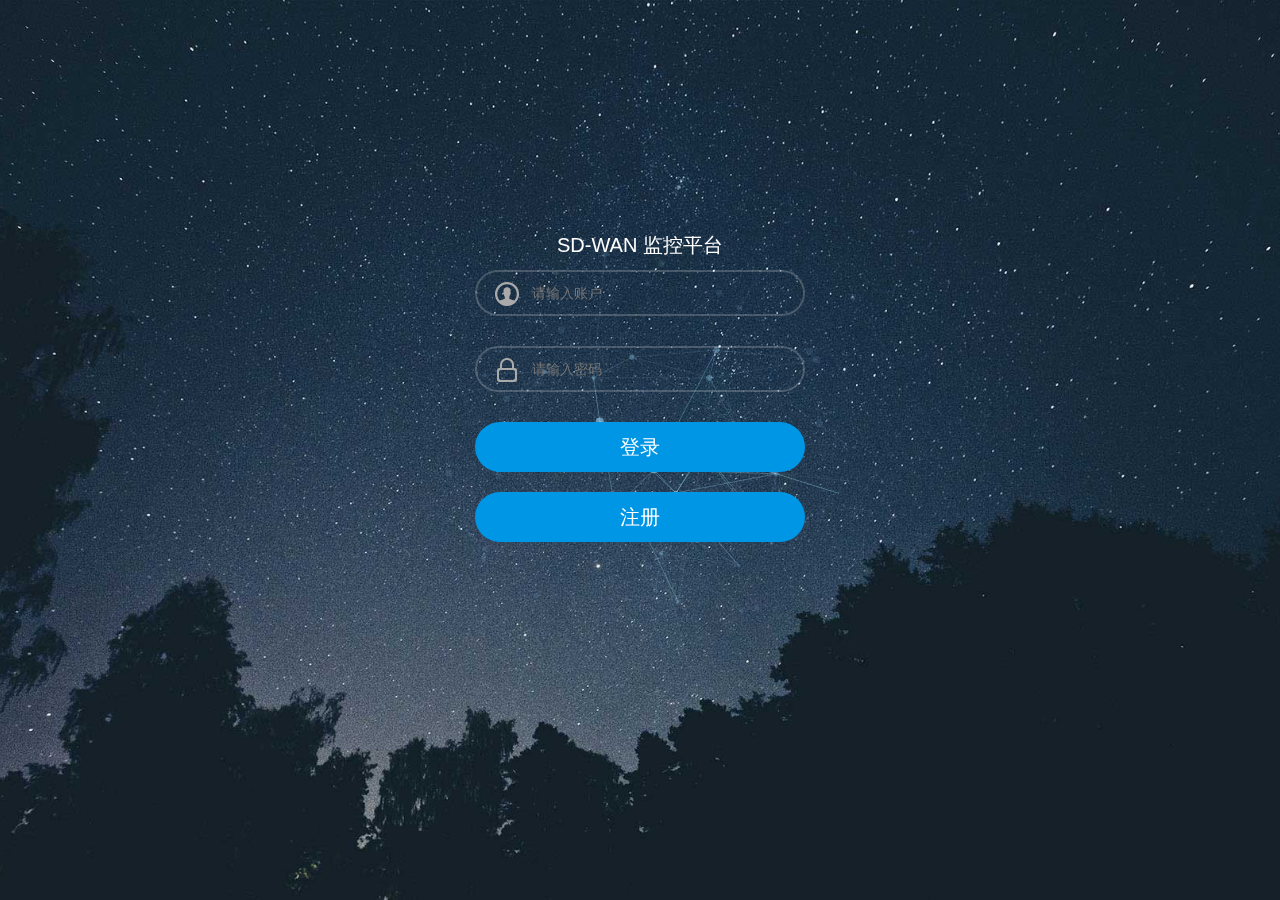
<file: html/index.html>
<!DOCTYPE html>
<html>

<head>
    <meta charset="utf-8">
    <title>大屏</title>
    <meta name="renderer" content="webkit">
    <meta http-equiv="Access-Control-Allow-Origin" content="*">
    <meta http-equiv="X-UA-Compatible" content="IE=edge,chrome=1">
    <meta name="viewport" content="width=device-width, initial-scale=1, maximum-scale=1">
    <link rel="stylesheet" href="../layui/css/layui.css" media="all">
    <link rel="Shortcut Icon" href="../layui/images/logo.png" />
</head>
<link rel="stylesheet" href="../layui/css/public.css">
<style>
    .img {
        position: absolute;
        top: 50%;
        left: 50%;
        transform: translate(-50%, -50%);
    }
    #map {
        float: left;
    }

    #button {
        width: 120px;
        height: 800px;
        position: fixed;
        right: 20px;
        top: 70px;
    }
    .btn {
        background: #143B6E
    }

    .active {
        background: #31A0FE
    }
    .mapTop{
        width: 100%;
        position: fixed;
        top: 0;
        z-index: 9999;
    }
</style>

<body>
    <div class="mapTop">
        <ul class="layui-nav mynav" lay-filter="">
            <div>SD-WAN 监控平台</div>
            <li class="layui-nav-item layui-this"><a href="./index.html">地图</a></li>
            <li class="layui-nav-item"><a href="./host.html">设备</a></li>
            <li class="layui-nav-item"><a href="./grp.html">组</a></li>
            <li class="layui-nav-item"><a href="./ping_cfg.html">模板</a></li>
            <li class="layui-nav-item" style="float:right; margin-right: 35px;" lay-unselect="">
                <a id="navname" href="javascript:;">我</a>
                <dl class="layui-nav-child">
                  <dd><a href="javascript:;" id="changepwd">修改密码</a></dd>
                  <dd><a href="javascript:;" id="leave">退出登录</a></dd>
                </dl>
            </li>
        </ul>
    </div>

    <div style=" background: #16234e ;" id="map">

    </div>
    <div id="button"></div>
    <script src="../layui/layui.js" charset="utf-8"></script>

    <script src="../layui/echarts.min.js"></script>
    <script src="../layui/world.js"></script>
    <script src="../js/target.js"></script>
    <script src="../js/jquery-1.10.2.js"></script>
    <script src="../js/nav.js"></script>
    <script>
        var url = "http://" + target + "/monitor/topo/link";
        var cfg = "http://" + target + "/monitor/ping_cfg";

        var dataNode = []
        var dataLine = []
        var dataLineAlive = []
        var dataLineNoAlive = []
        var grp_id = []
        var map = echarts.init(document.getElementById("map"));
        var mapWidth = document.body.clientWidth
        //var mapHeight = document.body.clientHeight;
        var interval
        var myButton = ""
        // '<button class="layui-btn layui-btn-normal btn active" style="margin:3px 10px 3px 10px;width:95px;" onclick=asd("") value="">全部</button>'

        //document.querySelector("#map").style = "width:" + mapWidth + "px"
        //document.querySelector("#map").style = "height:" + mapHeight + "px"
        //点击时间传入id并且发送ajax
        function asd(id) {
            clearInterval(interval)
            var aj = function (id) {
                $.ajax({
                    url: url + "?grp_id=" + id,
                    success: function (response) {
                        dataNode = []
                        dataLine = []
                        dataLineAlive = []
                        dataLineNoAlive = []
                        $.getJSON(cfg, function (cfg_data) {
                            for (var i = 0; i < response.data.nodes.length; i++) {
                                var data = {}
                                data.name = response.data.nodes[i].name
                                data.value = [response.data.nodes[i].longitude, response.data.nodes[
                                    i].dimension]
                                data.otherData = response.data.nodes[i]
                                data.itemStyle = {
                                    normal: {
                                        color: "#14FFC8",
                                        x: 0.5,
                                        y: 0.5,
                                        r: 0.5
                                    }
                                }
                                dataNode.push(data)
                            }
                            for (var i = 0; i < response.data.lines.length; i++) {
                                var data = {}
                                var dataAlive = {}
                                var dataNoAlive = {}
                                //data.name = response.data.lines[i].hostname
                                var data2 = [response.data.lines[i].node_coord_pair]
                                data.coords = data2[0]
                                data.otherData = response.data.lines[i]
                                dataLine.push(data)
                                grp_id.push(response.data.lines[i].grp_id)
                                if (response.data.lines[i].alive === 1) {
                                    //let data3 = [response.data.lines[i].node_coord_pair]
                                    //dataAlive.coords = data3[0]
                                    dataAlive.otherData = response.data.lines[i]
                                    dataAlive.target = response.data.lines[i].target
                                    dataAlive.source = response.data.lines[i].source
                                    dataAlive.lineStyle = {
                                        normal: {
                                            color: "#14FFC8",
                                            width: 2,
                                            opacity: 0.8,
                                            curveness: 0.05,
                                        },
                                        emphasis: {
                                            color: "#14FFC8",
                                            width: 3,
                                            opacity: 1,
                                            curveness: 0.05,
                                        },
                                    }
                                    for (var j = 0; j < cfg_data.data.length; j++) {
                                        if (response.data.lines[i].cfg_id == cfg_data.data[j].id) {
                                            dataAlive.cfg = cfg_data.data[j]
                                        }
                                    }
                                    dataLineAlive.push(dataAlive)
                                } else {
                                    //let data4 = [response.data.lines[i].node_coord_pair]
                                    //dataNoAlive.coords = data4[0]
                                    // dataNoAlive.otherData = response.data.lines[i]
                                    // for (var j = 0; j < cfg_data.data.length; j++) {
                                    //     if (response.data.lines[i].cfg_id == cfg_data.data[j].id) {
                                    //         dataNoAlive.cfg = cfg_data.data[j]
                                    //     }
                                    // }
                                    // dataLineNoAlive.push(dataNoAlive)
                                    dataAlive.otherData = response.data.lines[i]
                                    dataAlive.target = response.data.lines[i].target
                                    dataAlive.source = response.data.lines[i].source
                                    dataAlive.lineStyle = {
                                        normal: {
                                            color: "#FF4D34",
                                            width: 2,
                                            opacity: 0.8,
                                            curveness: 0.05,
                                        },
                                        emphasis: {
                                            color: "#FF4D34",
                                            width: 3,
                                            opacity: 1,
                                            curveness: 0.05,
                                        },
                                    }
                                    for (var j = 0; j < cfg_data.data.length; j++) {
                                        if (response.data.lines[i].cfg_id == cfg_data.data[j].id) {
                                            dataAlive.cfg = cfg_data.data[j]
                                        }
                                    }
                                    dataLineAlive.push(dataAlive)
                                }
                            }
                            renderMap(map);
                        })
                    },
                });


            }

            aj(id)
            //设置10秒刷新

            interval = setInterval(function () {
                aj(id)
            }, 10000)
        }
        //进入页面时渲染一次确定button
        $.ajax({
            url: url,
            beforeSend: function () {
                $("#map").hide().after(
                    '<img class="img"  id="load" src="../layui/images/5-121204193R0-50.gif"  />');
            },
            success: function (response) {
                $.getJSON(cfg, function (cfg_data) {
                    for (var i = 0; i < response.data.nodes.length; i++) {
                        var data = {}
                        data.name = response.data.nodes[i].name
                        data.value = [response.data.nodes[i].longitude, response.data.nodes[
                            i].dimension]
                        data.otherData = response.data.nodes[i]
                        data.itemStyle = {
                            normal: {
                                color: "#14FFC8",
                                x: 0.5,
                                y: 0.5,
                                r: 0.5
                            }
                        }
                        dataNode.push(data)
                    }
                    console.log(dataNode)
                    for (var i = 0; i < response.data.lines.length; i++) {
                        var data = {}
                        var dataAlive = {}
                        var dataNoAlive = {}
                        var grpName = {}
                        //data.name = response.data.lines[i].hostname
                        var data2 = [response.data.lines[i].node_coord_pair]
                        data.coords = data2[0]
                        dataLine.push(data)
                        grpName.grp_id = response.data.lines[i].grp_id
                        grpName.grp_name = response.data.lines[i].grp_name
                        grp_id.push(grpName)
                    }
                    //组id去重
                    let grp_ids = Array.from(new Set(grp_id))
                    var arr = grp_ids
                    var hash = {};
                    arr = arr.reduce(function (item, next) {
                        hash[next.grp_id] ? '' : hash[next.grp_id] = true && item.push(
                            next);
                        return item
                    }, [])
                    console.log(dataLineNoAlive)
                    $.each(arr, function (k, v) {
                        myButton +=
                            '<button class="layui-btn btn layui-btn-normal" style="margin:3px 10px 3px 10px;width:95px; " onclick=asd(' +
                            v.grp_id + ') value="' + v.grp_id +
                            '">' + v.grp_name + '</button>'
                    });

                    $("#button").append(myButton);
                    asd(arr[0].grp_id);
                    $("button").eq(0).addClass("active");
                    $('#load').remove();
                    $("#map").show();

                    $("button").each(function (index) { //便利对象
                        $(this).click(function () { //点击触发事件
                            $("button").removeClass("active"); //删除当前元素的样式
                            $("button").addClass("btn");
                            $("button").eq(index).removeClass("btn");
                            $("button").eq(index).addClass("active"); //添加当前元素的样式
                        });
                    });

                })
            },
        });



        echarts.registerMap('world', mapData);
        //使用layui的layer弹出框
        layui.use(['form', 'layedit', 'laydate'], function () {
            var form = layui.form,
                layer = layui.layer;
            var clickTimeId

            map.on('click', function (param) {
                clearTimeout(clickTimeId);
                //执行延时
                clickTimeId = setTimeout(function () {
                    console.log(param)
                    //此处为单击事件要执行的代码
                    if (param.componentType == "series" && param.dataType == "edge") {
                        var topoid = param.data.otherData.id
                        layui.layer.open({
                            type: 2,
                            title: '链路信息',
                            offset: 'lb',
                            maxmin: false, //开启最大化最小化按钮
                            area: ['800px', '600px'],
                            content: ['../html/clicktopo.html?' + topoid], //iframe的url，no代表不显示滚动条
                            shadeClose: false,
                            shade: 0,
                            success: function (layero, index) {

                            }
                        });
                    }
                }, 250);

            });
            map.on('dblclick', function (param) {
                console.log(param)
                clearTimeout(clickTimeId);
                if (param.componentType == "series" && param.dataType == "edge") {
                    var topoid = param.data.otherData.id
                    layui.layer.open({
                        type: 2,
                        title: '修改配置信息',
                        offset: 'rb',
                        maxmin: false, //开启最大化最小化按钮
                        area: ['400px', '300px'],
                        content: ['../html/mapDblClick.html?' + topoid],
                        shadeClose: false,
                        shade: 0,
                        success: function (layero, index) {

                        }
                    });
                }

            });
            map.on('click', function (param) {
                if (param.componentType == "series" && param.dataType == "node") {
                    var topoid = param.data.otherData.id
                    console.log(topoid)
                    layui.layer.open({
                        type: 2,
                        title: '图表',
                        offset: 'lb',
                        maxmin: false, //开启最大化最小化按钮
                        area: ['1200px', '500px'],
                        content: ['../html/topoPing.html?' + topoid],
                        shadeClose: false,
                        shade: 0,
                        success: function (layero, index) {

                        }
                    });
                    //clearTimeout(clickTimeId);
                }

            });
        })
        //延时执行函数asd，避免多次渲染map
        //setTimeout(function(){asd("")},10000) 

        var renderMap = function (el) {
            let option = {
                title: {
                    text: "",
                },
                tooltip: {
                    trigger: "item",
                    formatter: function (params, ticket, callback) {
                        if (params.dataType == "node") {
                            console.log(params)
                            return "设备：" + params.data.otherData.name;
                        } else if (params.dataType == "edge") {
                            if (params.data.otherData.alive == 0) {
                                return "<span style='display:inline-block; width:10px; height:10px;background:#f60;border-radius:50%;'></span>" +
                                    "模板名称：" + params.data.cfg.name + "<br />" +
                                    "<span style='display:inline-block; width:10px; height:10px;background:#f60;border-radius:50%;'></span>" +
                                    "模板ID：" + params.data.cfg.id + "<br />" +
                                    "<span style='display:inline-block; width:10px; height:10px;background:#f60;border-radius:50%;'></span>" +
                                    "检测周期：" + params.data.cfg.checksec + "<br />" +
                                    "<span style='display:inline-block; width:10px; height:10px;background:#f60;border-radius:50%;'></span>" +
                                    "平均时延：" + params.data.cfg.avgdelay + "<br />" +
                                    "<span style='display:inline-block; width:10px; height:10px;background:#f60;border-radius:50%;'></span>" +
                                    "丢包率：" + params.data.cfg.loss + "<br />" +
                                    "<span style='display:inline-block; width:10px; height:10px;background:#f60;border-radius:50%;'></span>" +
                                    "模板发生次数：" + params.data.cfg.num + "<br />" +
                                    "<span style='display:inline-block; width:10px; height:10px;background:#f60;border-radius:50%;'></span>" +
                                    "创建时间：" + params.data.cfg.create_at + "<br />"
                            } else {
                                return "<span style='display:inline-block; width:10px; height:10px;background:#0f0;border-radius:50%;'></span>" +
                                    "模板名称：" + params.data.cfg.name + "<br />" +
                                    "<span style='display:inline-block; width:10px; height:10px;background:#0f0;border-radius:50%;'></span>" +
                                    "模板ID：" + params.data.cfg.id + "<br />" +
                                    "<span style='display:inline-block; width:10px; height:10px;background:#0f0;border-radius:50%;'></span>" +
                                    "检测周期：" + params.data.cfg.checksec + "<br />" +
                                    "<span style='display:inline-block; width:10px; height:10px;background:#0f0;border-radius:50%;'></span>" +
                                    "平均时延：" + params.data.cfg.avgdelay + "<br />" +
                                    "<span style='display:inline-block; width:10px; height:10px;background:#0f0;border-radius:50%;'></span>" +
                                    "丢包率：" + params.data.cfg.loss + "<br />" +
                                    "<span style='display:inline-block; width:10px; height:10px;background:#0f0;border-radius:50%;'></span>" +
                                    "模板发生次数：" + params.data.cfg.num + "<br />" +
                                    "<span style='display:inline-block; width:10px; height:10px;background:#0f0;border-radius:50%;'></span>" +
                                    "创建时间：" + params.data.cfg.create_at + "<br />"
                            }
                        } else {
                            return params.name;
                        }
                    }
                },
                geo: {
                    show: true,
                    map: 'world',
                    label: {
                        emphasis: {
                            show: false
                        }
                    },
                    itemStyle: {
                        areaColor: "#416291",
                        borderColor: "#3b4a60",
                        borderWidth: 1
                    },
                    emphasis: {
                        itemStyle: {
                            areaColor: "#e9ecf7",
                            borderColor: "#fff",
                            borderWidth: 1
                        }
                    },
                    silent: true,
                    roam: true,
                    layoutCenter: ['50%', '50%'],
                    layoutSize: "220%",
                    //zoom: 4,
                    //center: [46, 36] //切换地图至中国中心经纬度
                },
                
                series: [{
                    type: 'graph',
                    layout: 'circular',
                    coordinateSystem: 'geo',
                    symbolSize: 10,
                    focusNodeAdjacency: true,
                    roam: true,
                    label: {
                        normal: {
                            show: true,
                            position: "right",
                        }
                    },
                    edgeSymbol: ["circle",'arrow'],
                    edgeSymbolSize: [0,8],
                    edgeLabel: {
                        normal: {
                            color: "#14FFC8",
                            x: 0.5,
                            y: 0.5,
                            r: 0.5
                        }

                    },
                    data: dataNode,
                    links: dataLineAlive,
                    lineStyle: {
                        normal: {
                            opacity: 0.9,
                            width: 1,
                            curveness: 0
                        }
                    }
                }]

            };

            el.resize({
                width: mapWidth,
                height: (mapWidth / 16)*9
            });
            el.setOption(option);

        };
    </script>
</body>

</html>
</file>
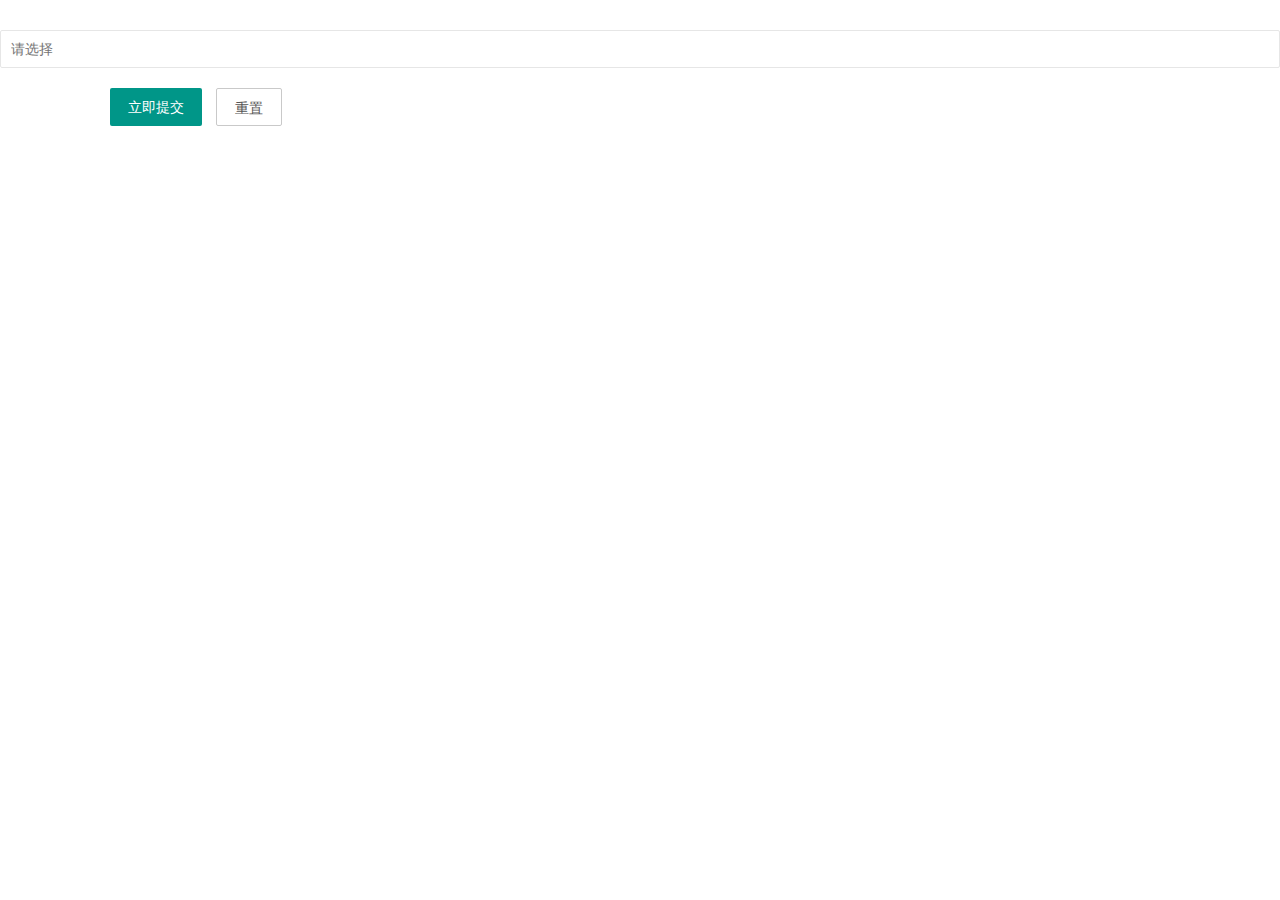
<file: html/batchAddCfg.html>
<!DOCTYPE html>
<html>

<head>
    <meta charset="utf-8">
    <title>组</title>
    <meta name="renderer" content="webkit">
    <meta http-equiv="Access-Control-Allow-Origin" content="*">
    <meta http-equiv="X-UA-Compatible" content="IE=edge,chrome=1">
    <meta name="viewport" content="width=device-width, initial-scale=1, maximum-scale=1">
    <link rel="stylesheet" href="../layui/css/layui.css" media="all">
</head>
<link rel="stylesheet" href="../layui/css/public.css">
<style>

</style>

<body>
    <form class="layui-form" action="" lay-filter="example" id="batchcfgselect">
        <select name="cfg" lay-verify="" lay-search id="batchcfgselect2">
        </select>
        <div class="layui-form-item">
            <div class="layui-input-block" style="margin-top:20px;">
                <button class="layui-btn" lay-submit lay-filter="formDemo">立即提交</button>
                <button type="reset" class="layui-btn layui-btn-primary">重置</button>
            </div>
        </div>
    </form>

    <script src="../layui/layui.js" charset="utf-8"></script>
    <script src="../layui/lay/jquery-1.10.2.js"></script>
    <script src="../js/target.js"></script>
    <script>
        var ping_cfg = "http://" + target + "/monitor/ping_cfg"
        var multi = "http://" + target + "/monitor/grp/multi"
        var a = location.href;
        var s = a.indexOf("?");
        var t = a.substring(s + 1); // t就是?后面的东西了 
        layui.use('form', function () {
            var form = layui.form;
            //监听提交
            form.on('submit(formDemo)', function (data) {
                layer.msg(JSON.stringify(data.field));
                var userInfo = {
                    "grp_ids": t.slice(0, -1),
                    "cfg_id": data.field.cfg
                }
                fetch(multi, {
                    method: 'POST',
                    headers: {
                        'Accept': 'application/json',
                        'Content-Type': 'application/json;charset=utf-8',
                    },
                    credentials: 'include',
                    body: JSON.stringify(userInfo)
                }).then(function (data) {

                    if (data.status === 500) {
                        layer.msg("批量修改失败", {
                            icon: 5
                        }); //失败的表情
                    } else {
                        layer.msg("批量修改成功", {
                            icon: 6, //成功的表情
                            time: 1000 //1秒关闭（如果不配置，默认是3秒）
                        })
                        //刷新父亲页面table
                        window.parent.layui.table.reload('test')
                        //关闭ifrem
                        var index = parent.layer.getFrameIndex(window.name);
                        setTimeout(function(){parent.layer.close(index)}, 1000);  

                    }
                })
                return false;
            });
        });
    </script>
</body>
</body>

</html>
</file>
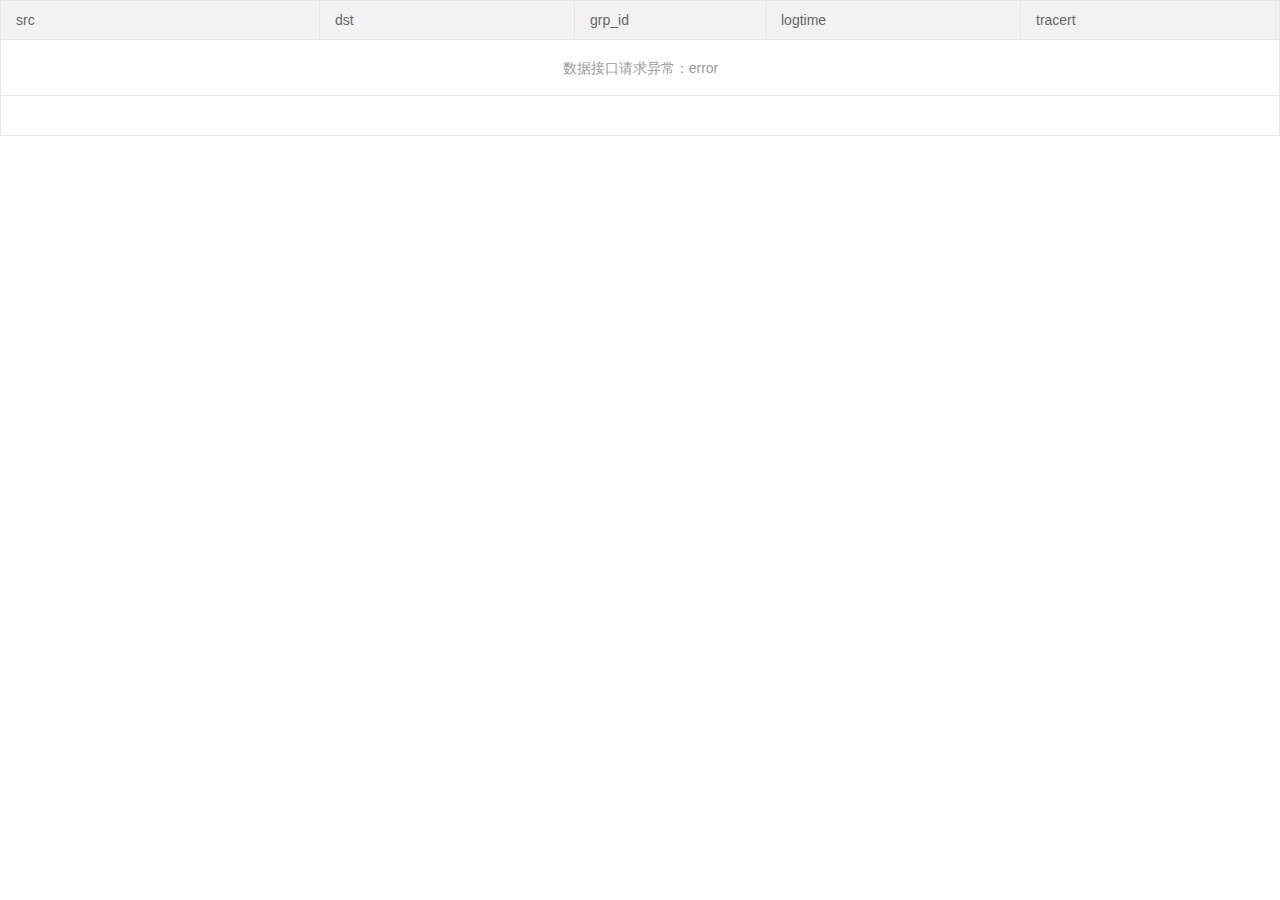
<file: html/clicktopo.html>
<!DOCTYPE html>
<html>

<head>
    <meta charset="utf-8">
    <title>组</title>
    <meta name="renderer" content="webkit">
    <meta http-equiv="Access-Control-Allow-Origin" content="*">
    <meta http-equiv="X-UA-Compatible" content="IE=edge,chrome=1">
    <meta name="viewport" content="width=device-width, initial-scale=1, maximum-scale=1">
    <link rel="stylesheet" href="../layui/css/layui.css" media="all">
</head>
<link rel="stylesheet" href="../layui/css/public.css">
<style>

</style>

<body>
    <table class="layui-hide" id="test" lay-filter="test"></table>


    <script src="../layui/layui.js" charset="utf-8"></script>
    <script src="../layui/lay/jquery-1.10.2.js"></script>
    <script src="../js/target.js"></script>
    <script>
        var ping_cfg = "http://" + target + "/monitor/ping_cfg"
        var multi = "http://" + target + "/monitor/grp/multi"
        var topo = "http://" + target + "/monitor/alert"
        var a = location.href;
        var s = a.indexOf("?");
        var t = a.substring(s + 1); // t就是?后面的东西了 
        //var data = ""
        function aa(a) {
            console.log(a.innerHTML)
            layui.layer.open({
                type: 1,
                skin: 'layui-layer-rim', //加上边框
                area: ['450px', '400px'], //宽高
                content: `<pre style="word-break:break-all;word-wrap:break-word;" >`+a.innerHTML+`</pre>`
            });
        }

        layui.use('table', function () {
            var table = layui.table;

            table.render({
                elem: '#test',
                url: topo + "?topo_id=" + t,
                limit: 10,
                page: true,
                parseData: function (res) { //res 即为原始返回的数据
                    return {
                        "code": res.retcode, //解析接口状态
                        "msg": res.desc, //解析提示文本
                        "data": res.data, //解析数据列表
                        "count": res.total,
                    }
                },
                title: '用户数据表',
                cols: [
                    [  {
                        field: 'src',
                        title: 'src',
                        width: "25%",
                    }, {
                        field: 'dst',
                        title: 'dst',
                        width: "20%",
                    }, {
                        field: 'grp_id',
                        title: 'grp_id',
                        width: "15%",
                    }, {
                        field: 'logtime',
                        title: 'logtime',
                        width: "20%",
                    },{
                        field: 'tracert',
                        title: 'tracert',
                        width: "20%",
                        templet: function (d) {
                            return `<span style="color: #00f; display:none" id="my` + d.id +
                                `" onclick = "aa(this)">` + d.tracert +
                                `</span><span style="color: #00f" onclick = "aa(my` + d.id +
                                `)">` + "查看详情" + `</span>`
                        }
                    }, ]
                ]

            });
        })
    </script>
</body>
</body>

</html>
</file>
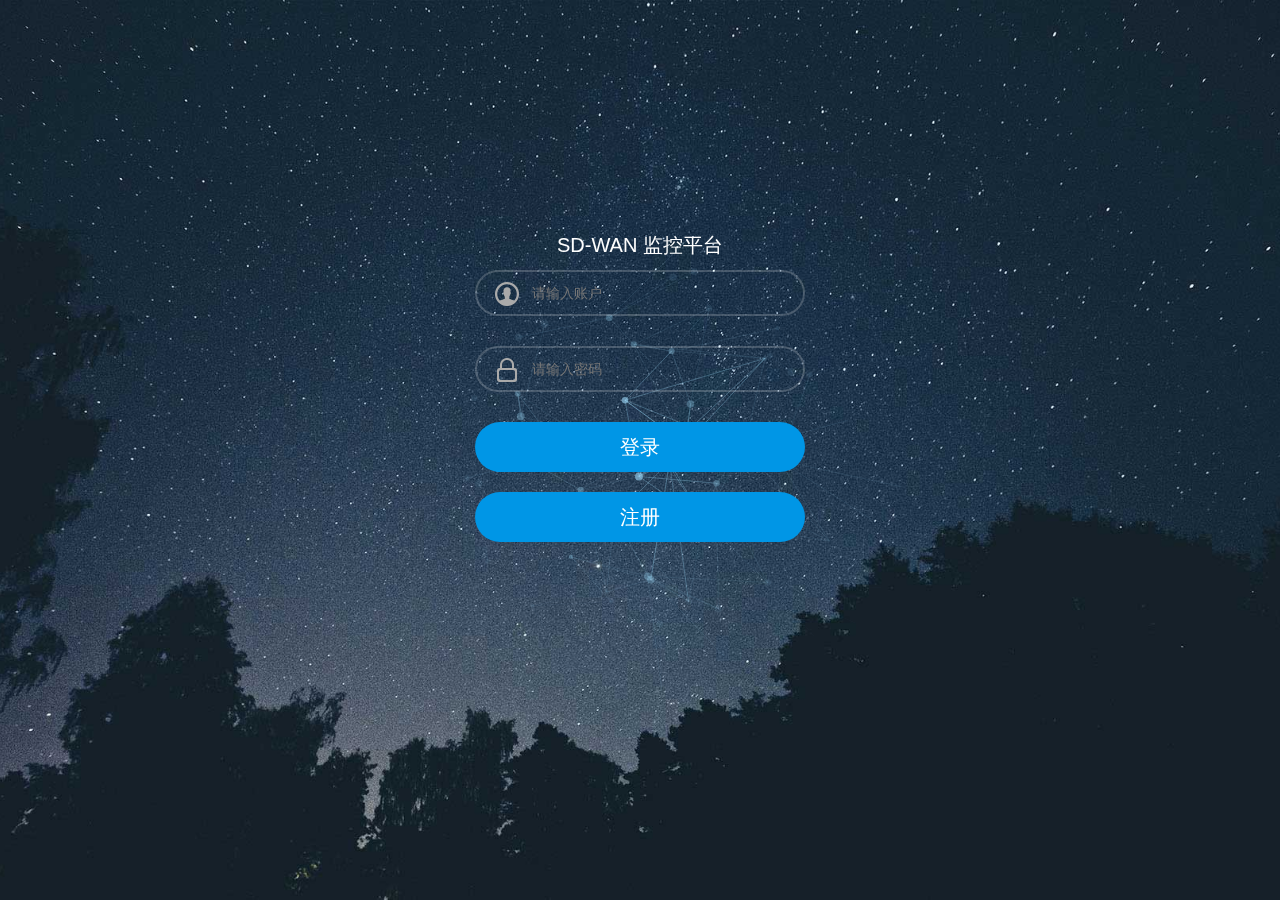
<file: html/grp.html>
<!DOCTYPE html>
<html>

<head>
  <meta charset="utf-8">
  <title>组</title>
  <meta name="renderer" content="webkit">
  <meta http-equiv="Access-Control-Allow-Origin" content="*">
  <meta http-equiv="X-UA-Compatible" content="IE=edge,chrome=1">
  <meta name="viewport" content="width=device-width, initial-scale=1, maximum-scale=1">
  <link rel="stylesheet" href="../layui/css/layui.css" media="all">
  <link rel="Shortcut Icon" href="../layui/images/logo.png" />
</head>
<link rel="stylesheet" href="../layui/css/public.css">
<style>

</style>

<body>
  <ul class="layui-nav mynav" lay-filter="">
    <div>SD-WAN 监控平台</div>
    <li class="layui-nav-item"><a href="./index.html">地图</a></li>
    <li class="layui-nav-item"><a href="./host.html">设备</a></li>
    <li class="layui-nav-item layui-this"><a href="./grp.html">组</a></li>
    <li class="layui-nav-item"><a href="./ping_cfg.html">模板</a></li>
    <li class="layui-nav-item" style="float:right; margin-right: 35px;" lay-unselect="">
        <a id="navname" href="javascript:;"></a>
        <dl class="layui-nav-child" style="z-index:999">
          <dd><a href="javascript:;" id="changepwd">修改密码</a></dd>
          <dd><a href="javascript:;" id="leave">退出登录</a></dd>
        </dl>
    </li>
  </ul>


  <table class="layui-hide" id="test" lay-filter="test"></table>
  <table class="ll" id="test2" lay-filter="test2"></table>

  <!-- 点击添加弹出框 -->
  <div class="ll" id="ss">
    <div class="rr">
      <fieldset class="layui-elem-field layui-field-title" style="margin-top: 10px;">
        <legend id="addText">增加</legend>
        <legend id="editText">修改</legend>
      </fieldset>

      <form class="layui-form" action="" lay-filter="example">
        <div class="layui-form-item">
          <label class="layui-form-label">grpName</label>
          <div class="layui-input-block">
            <input type="text" name="grp_name" lay-verify="title" autocomplete="off" placeholder="请输入grpName" class="layui-input">
          </div>
        </div>

        <div class="layui-form-item">
          <label class="layui-form-label">请选择模板</label>
          <div class="layui-input-block">
            <select id="selectGrp" name="cfg_id" lay-search="">
              <option value="">直接选择或搜索选择</option>
            </select>
          </div>
        </div>
        <div class="layui-form-item">
          <div class="layui-input-block">
            <button id="submit1" class="layui-btn" lay-submit="" lay-filter="demo1">立即提交</button>
            <button id="submit2" class="layui-btn" lay-submit="" lay-filter="demo2">立即提交</button>
            <button id="close" class="layui-btn" lay-submit="" lay-filter="demo4">关闭</button>
          </div>

        </div>
      </form>
    </div>
  </div>



  <script type="text/html" id="barDemo">
    <a class="layui-btn layui-btn-xs" lay-event="edit" id="edit">编辑</a>
    <a class="layui-btn layui-btn-danger layui-btn-xs" lay-event="del">删除</a>
    <a class="layui-btn layui-btn-normal layui-btn-xs" lay-event="host">设备详情</a>
  </script>
  <script src="../layui/layui.js" charset="utf-8"></script>
  <script src="../layui/lay/jquery-1.10.2.js"></script>
  <script src="../js/target.js"></script>
  <script src="../js/grp.js"></script>
  <script src="../js/nav.js"></script>

</body>

</html>
</file>
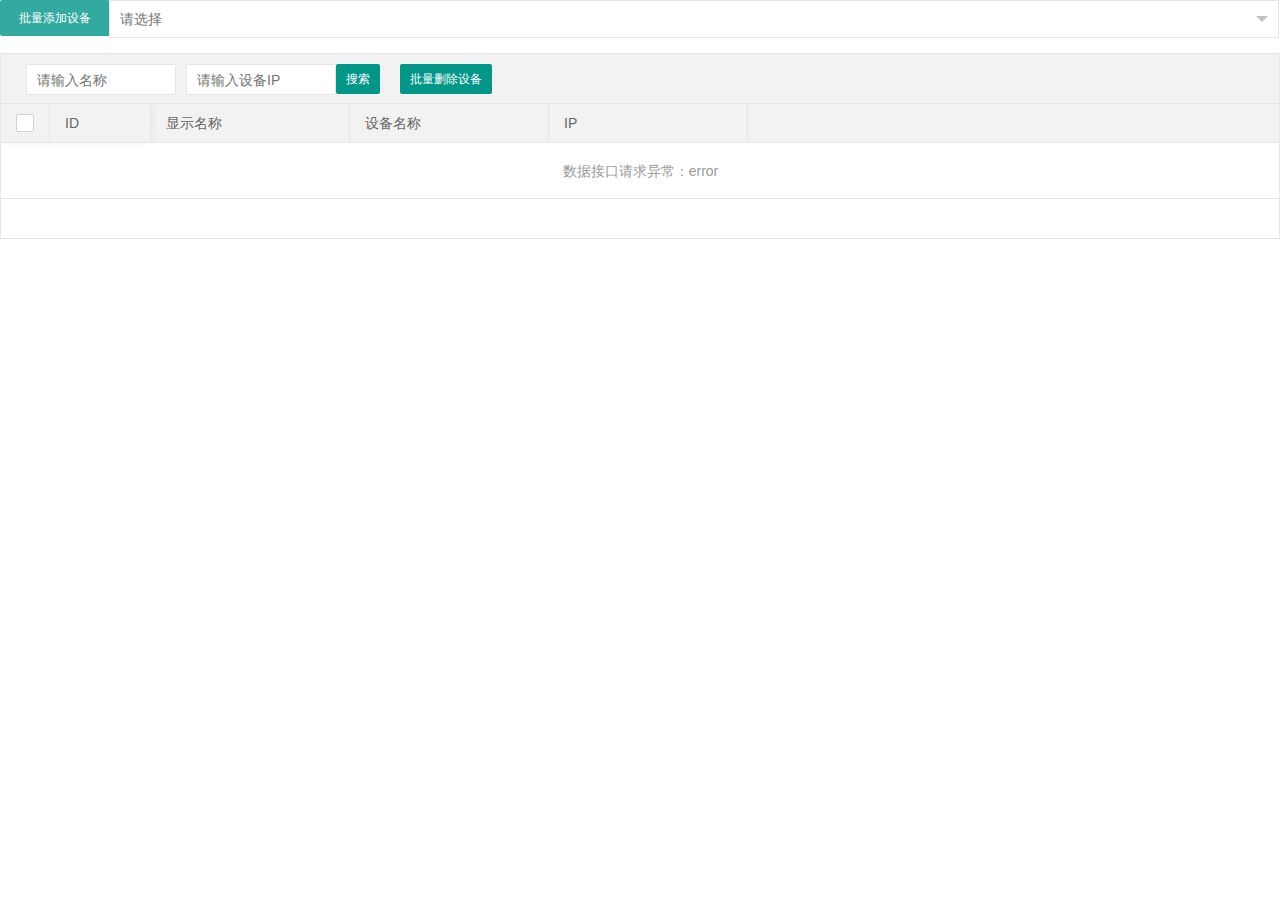
<file: html/grp_host.html>
<!DOCTYPE html>
<html>

<head>
    <meta charset="utf-8">
    <title>组</title>
    <meta name="renderer" content="webkit">
    <meta http-equiv="Access-Control-Allow-Origin" content="*">
    <meta http-equiv="X-UA-Compatible" content="IE=edge,chrome=1">
    <meta name="viewport" content="width=device-width, initial-scale=1, maximum-scale=1">
    <link rel="stylesheet" href="../layui/css/layui.css" media="all">
</head>
<link rel="stylesheet" href="../layui/css/public.css">
<link rel="stylesheet" href="../layui/formSelects-v4.css">
<style>
    .layui-table-tool-temp{
    padding:0
}
.layui-table-tool-self{
    display: none
}
</style>

<body>

    <div class="layui-form layui-form-pane">
        <div class="layui-form-item">

            
            <button class="layui-btn layui-btn-sm" onclick=add() style="height:36px;float: left; width: 110px;">批量添加设备</button>
            <div class="layui-input-block">
                <select name="city" xm-select="select2" xm-select-search="" id="selectAll">
                    
                </select>
            </div>
        </div>
    </div>
    <table class="" id="test2" lay-filter="test2"></table>

 
    <script src="../layui/layui.js" charset="utf-8"></script>
    <script src="../layui/lay/jquery-1.10.2.js"></script>
    <script src="../layui//formSelects-v4.min.js"></script>
    <script src="../js/target.js"></script>
    <script type="text/javascript">
        var formSelects = layui.formSelects;
        formSelects.value('select1');
    </script>
    <script>
        var a = location.href;
        var s = a.indexOf("?");
        var t = a.substring(s + 1); // t就是?后面的东西了 
        var grp = "http://" + target + "/monitor/grp/" + t + "/hosts"
        var allHost = "http://" + target + "/monitor/host";
        var addHost = "http://" + target + "/monitor/grp/addhost";
        var selectHost = ""
        fetch(allHost).then(function (data) {
            if (data.status === 500) {
                alert("获取数据失败")
            } else {
                data.json().then(response => {
                    var myselect = document.querySelector("#selectAll")

                    for (var i = 0; i < response.data.length; i++) {
                        var newoption = document.createElement("option");
                        newoption.value = response.data[i].id;
                        newoption.innerHTML = response.data[i].name
                        myselect.add(newoption);
                    }
                    formSelects.render();
                })

            }

        })

        function add() {
            var userInfo = {
                "host_ids": formSelects.value('select2', 'valStr'),
                "grp_id": parseInt(t)
            };

            fetch(addHost, {
                method: 'POST',
                headers: {
                    'Accept': 'application/json',
                    'Content-Type': 'application/json;charset=utf-8',
                },
                credentials: 'include',
                body: JSON.stringify(userInfo)
            }).then(function (data) {
                data.json().then(data => {

                    if (data.retcode === 0) {
                        layer.msg("添加成功", {
                            icon: 6, //成功的表情
                            time: 1000 //1秒关闭（如果不配置，默认是3秒）
                        })

                    } else {
                        layer.msg("添加失败" + data.desc, {
                            icon: 5,
                            time: 5000
                        }); //失败的表情
                    }
                })
            }).then(function () {
                setTimeout(function () {
                    location.reload()
                }, 1000)
            })


        }
        layui.use(['form', 'layedit', 'laydate'], function () {
            $ = layui.jquery
            layui.use('table', function () {
                var table = layui.table;
                table.render({
                    elem: '#test2',
                    url: grp,
                    limit: 10,
                    page: true,
                    toolbar: `    <div class="layui-btn-container">


      <div class="" style="float: left; position: relative; margin-left: 10px;">
         
         <input style="width: 150px; height:31px;" type="text" id="select_orderId2" name="select_orderId2"  placeholder="请输入名称" autocomplete="off" class="layui-input">
       </div>
       <div class="" style="float: left; position: relative; margin-left: 10px;">
         
         <input style="width: 150px; height:31px;" type="text" id="select_orderIP" name="select_orderIP"  placeholder="请输入设备IP" autocomplete="off" class="layui-input">
       </div>
        <button class="layui-btn layui-btn-sm" lay-event="search2" id="searchBtn2" style="float: left; margin-right: 10px;">搜索</button> 
        <button class="layui-btn layui-btn-sm" lay-event="getCheckData2" style="float: left; margin-right: 10px;">批量删除设备</button>
      </div>
      `,
                    parseData: function (res) { //res 即为原始返回的数据
                        return {
                            "code": res.retcode, //解析接口状态
                            "msg": res.desc, //解析提示文本
                            "data": res.data, //解析数据列表
                            "count": res.total,
                        }
                    },

                    title: '用户数据表',
                    cols: [
                        [{
                            type: 'checkbox',
                            fixed: 'left'
                        }, {
                            field: 'id',
                            title: 'ID',
                            width: "100",
                            fixed: 'left',
                            unresize: true,
                            sort: true
                        }, {
                            field: 'name',
                            title: '显示名称',
                            width: "198",
                        },{
                            field: 'hostname',
                            title: '设备名称',
                            width: "198",
                        }, {
                            field: 'ip',
                            title: 'IP',
                            width: "198",
                        }]
                    ],

                });
                table.on('toolbar(test2)', function (obj) {
                    var checkStatus2 = table.checkStatus(obj.config.id);
                    switch (obj.event) {
                        case 'getCheckData2':
                            var ids = ""
                            var data = checkStatus2.data;
                            for (var i = 0; i < data.length; i++) {
                                ids += data[i].id + ","
                            }
                            $.ajax({
                                url: grp + "/delete?host_ids=" + ids.slice(0, -1),
                                type: "DELETE",
                                success: function (response) {
                                    layer.msg("删除成功", {
                                        icon: 6, //成功的表情
                                        time: 1000 //1秒关闭（如果不配置，默认是3秒）
                                    })
                                    setTimeout(function () {
                                        location.reload()
                                    }, 1000)
                                },
                            });
                            //layer.alert(JSON.stringify(data));
                            break;
                        case 'getCheckLength2':
                            var data = checkStatus2.data;
                            layer.msg('选中了：' + data.length + ' 个');
                            break;
                        case 'isAll2':
                            layer.msg(checkStatus2.isAll ? '全选' : '未全选');
                            break;

                        case "search2":
                            //tab搜索
                            var selectId = document.querySelector("#select_orderId2").value
                            var selectIP = document.querySelector("#select_orderIP").value
                            table.reload('test2', {
                                url: grp,
                                where: {
                                    name: selectId,
                                    ip: selectIP
                                }
                            });
                    };
                });

            });
        });
    </script>
</body>

</html>
</file>
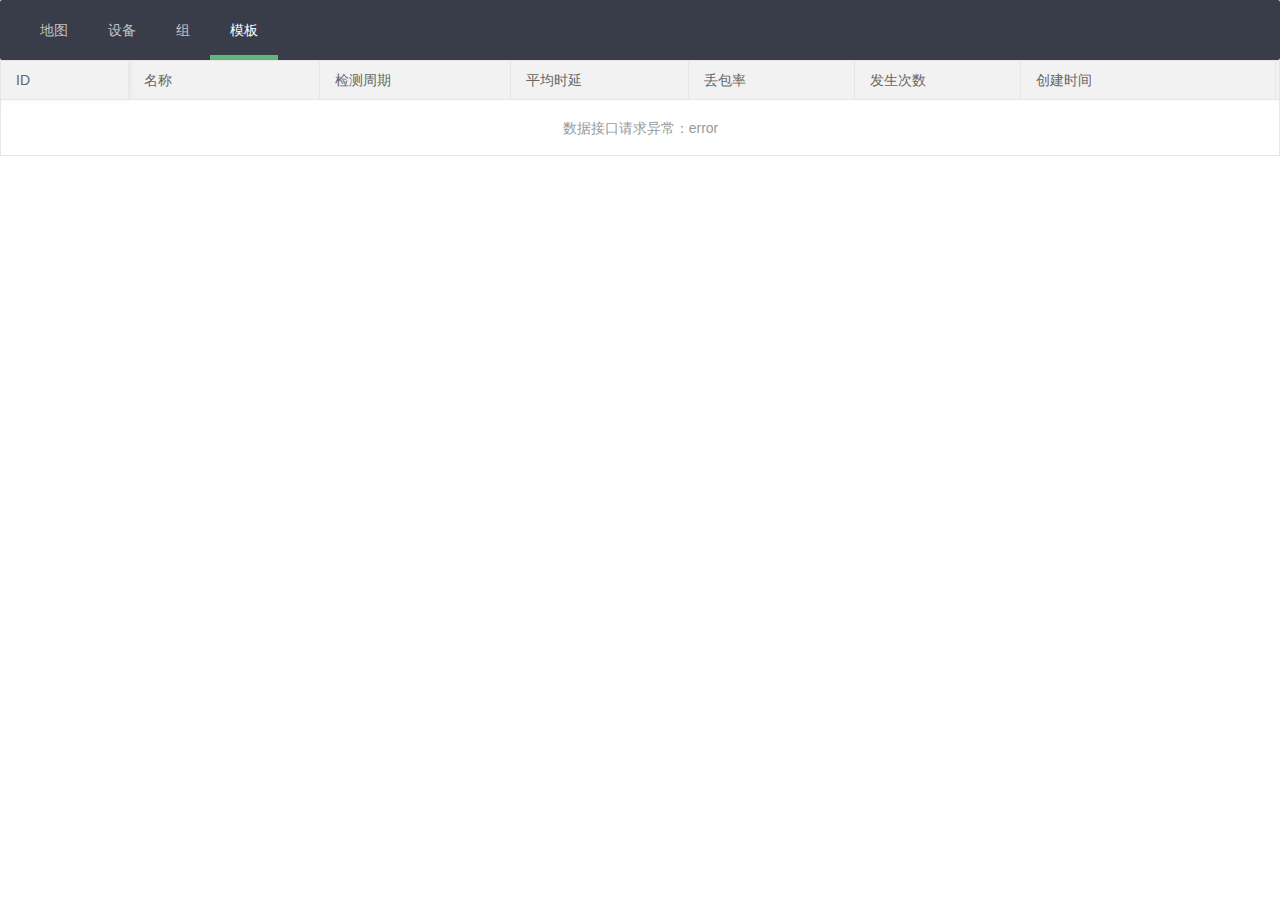
<file: html/grp_pingcfg.html>
<!DOCTYPE html>
<html>

<head>
  <meta charset="utf-8">
  <title>模板</title>
  <meta name="renderer" content="webkit">
  <meta http-equiv="Access-Control-Allow-Origin" content="*">
  <meta http-equiv="X-UA-Compatible" content="IE=edge,chrome=1">
  <meta name="viewport" content="width=device-width, initial-scale=1, maximum-scale=1">
  <link rel="stylesheet" href="../layui/css/layui.css" media="all">
</head>
<link rel="stylesheet" href="../layui/css/public.css">

<body>
  <ul class="layui-nav" id="cfgNav" lay-filter="">
    <li class="layui-nav-item"><a href="./index.html">地图</a></li>
    <li class="layui-nav-item"><a href="./host.html">设备</a></li>
    <li class="layui-nav-item"><a href="./grp.html">组</a></li>
    <li class="layui-nav-item layui-this"><a href="./ping_cfg.html">模板</a></li>
  </ul>


  <table class="layui-hide" id="test" lay-filter="test"></table>

  <!-- 点击添加弹出框 -->
  <div class="ll" id="ss">
    <div class="rr">
      <fieldset class="layui-elem-field layui-field-title" style="margin-top: 10px;">
        <legend id="addText">增加</legend>
        <legend id="editText">修改</legend>
      </fieldset>

      <form class="layui-form" action="" lay-filter="example">
        <div class="layui-form-item">
          <label class="layui-form-label">名称</label>
          <div class="layui-input-block">
            <input lay-verify="required" type="text" name="name" lay-verify="title" autocomplete="off" placeholder="请输入名称" class="layui-input">
          </div>
        </div>
        <div class="layui-form-item">
          <label class="layui-form-label">检测周期</label>
          <div class="layui-input-block">
            <input lay-verify="required|number" type="text" name="checksec" placeholder="请输入检测周期(只能填写数字)" autocomplete="off" class="layui-input">
          </div>
        </div>
        <div class="layui-form-item">
          <label class="layui-form-label">平均时延</label>
          <div class="layui-input-block">
            <input lay-verify="required|number" type="text" name="avgdelay" placeholder="请输入平均时延(只能填写数字)" autocomplete="off" class="layui-input">
          </div>
        </div>

        <div class="layui-form-item">
          <label class="layui-form-label">丢包率</label>
          <div class="layui-input-block">
            <input lay-verify="required|number" type="text" name="loss" placeholder="请输入丢包率(只能填写数字)" autocomplete="off" class="layui-input">
          </div>
        </div>
        <div class="layui-form-item">
          <label class="layui-form-label">发生次数</label>
          <div class="layui-input-block">
            <input lay-verify="required|number" type="text" name="num" placeholder="请输入发生次数(只能填写数字)" autocomplete="off" class="layui-input">
          </div>
        </div>


        <div class="layui-form-item">
          <div class="layui-input-block">
            <button id="submit1" class="layui-btn" lay-submit="" lay-filter="demo1">立即提交</button>
            <button id="submit2" class="layui-btn" lay-submit="" lay-filter="demo2">立即提交</button>
            <button id="close" class="layui-btn" lay-filter="demo4">关闭</button>
          </div>
        </div>
      </form>
    </div>
  </div>

  <script type="text/html" id="barDemo">
    <a class="layui-btn layui-btn-xs" lay-event="edit" id="edit">编辑</a>
  <a class="layui-btn layui-btn-danger layui-btn-xs" lay-event="del">删除</a>
</script>
  <script src="../layui/layui.js" charset="utf-8"></script>
  <script src="../layui/lay/jquery-1.10.2.js"></script>
  <script src="../js/target.js"></script>
  <script src="../js/grp_pingcfg.js"></script>
</body>

</html>
</file>
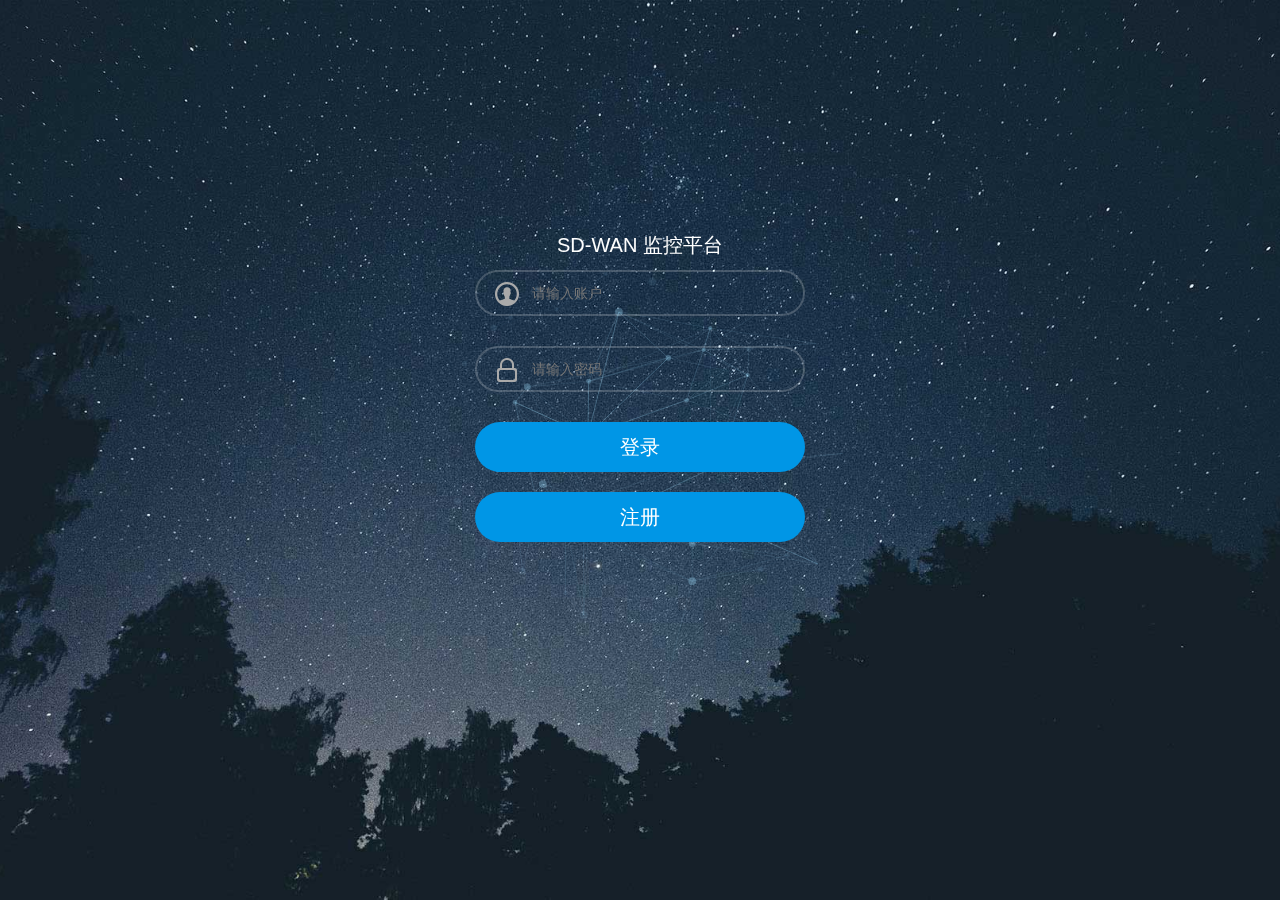
<file: html/host.html>
<!DOCTYPE html>
<html>

<head>
  <meta charset="utf-8">
  <title>设备</title>
  <meta name="renderer" content="webkit">
  <meta http-equiv="Access-Control-Allow-Origin" content="*">
  <meta http-equiv="X-UA-Compatible" content="IE=edge,chrome=1">
  <meta name="viewport" content="width=device-width, initial-scale=1, maximum-scale=1">
  <link rel="stylesheet" href="../layui/css/layui.css" media="all">
  <link rel="Shortcut Icon" href="../layui/images/logo.png" />
</head>
<link rel="stylesheet" href="../layui/css/public.css">

<body>
  <ul class="layui-nav mynav" lay-filter="">
      <div>SD-WAN 监控平台</div>
    <li class="layui-nav-item "><a href="./index.html">地图</a></li>
    <li class="layui-nav-item layui-this"><a href="./host.html">设备</a></li>
    <li class="layui-nav-item"><a href="./grp.html">组</a></li>
    <li class="layui-nav-item"><a href="./ping_cfg.html">模板</a></li>
    <li class="layui-nav-item" style="float:right; margin-right: 35px;" lay-unselect="">
        <a id="navname" href="javascript:;"></a>
        <dl class="layui-nav-child" style="z-index:999">
          <dd><a href="javascript:;" id="changepwd">修改密码</a></dd>
          <dd><a href="javascript:;" id="leave">退出登录</a></dd>
        </dl>
    </li>
  </ul>


  <table class="layui-hide" id="test" lay-filter="test"></table>

  <!-- 点击添加弹出框 -->
  <div class="ll" id="ss">
    <div class="rr">
      <fieldset class="layui-elem-field layui-field-title" style="margin-top: 10px;">
        <legend id="addText">增加</legend>
        <legend id="editText">修改</legend>
      </fieldset>

      <form class="layui-form" action="" lay-filter="example">
          <div class="layui-form-item">
              <label class="layui-form-label">显示名称</label>
              <div class="layui-input-block">
                <input lay-verify="required" type="text" name="name" lay-verify="title" autocomplete="off" placeholder="请输入显示名称" class="layui-input">
              </div>
            </div>
        <div class="layui-form-item">
          <label class="layui-form-label">设备名称</label>
          <div class="layui-input-block">
            <input lay-verify="required" type="text" name="hostName" lay-verify="title" autocomplete="off" placeholder="请输入设备名称" class="layui-input">
          </div>
        </div>
        <div class="layui-form-item">
          <label class="layui-form-label">IP</label>
          <div class="layui-input-block">
            <input lay-verify="required|IP" type="text" name="IP" placeholder="请输入IP" autocomplete="off" class="layui-input">
          </div>
        </div>
        <div class="layui-form-item">
          <label class="layui-form-label">经度</label>
          <div class="layui-input-block">
            <input type="text" name="longitude" placeholder="请输入经度" autocomplete="off" class="layui-input">
          </div>
        </div>
        <div class="layui-form-item">
          <label class="layui-form-label">纬度</label>
          <div class="layui-input-block">
            <input type="text" name="dimension" placeholder="请输入纬度" autocomplete="off" class="layui-input">
          </div>
        </div>

        <div class="layui-form-item">
          <div class="layui-input-block">
            <button id="submit1" class="layui-btn" lay-submit="" lay-filter="demo1">立即提交</button>
            <button id="submit2" class="layui-btn" lay-submit="" lay-filter="demo2">立即提交</button>
            <button id="close" class="layui-btn"  lay-filter="demo4">关闭</button>
          </div>
        </div>
      </form>
    </div>
  </div>

  <script type="text/html" id="barDemo">
    <a class="layui-btn layui-btn-xs" lay-event="edit" id="edit">编辑</a>
  <a class="layui-btn layui-btn-danger layui-btn-xs" lay-event="del">删除</a>
</script>
  <script src="../layui/layui.js" charset="utf-8"></script>
  <script src="../layui/lay/jquery-1.10.2.js"></script>
  <script src="../js/target.js"></script>
  <script src="../js/host.js"></script>
  <script src="../js/nav.js"></script>

</body>

</html>
</file>
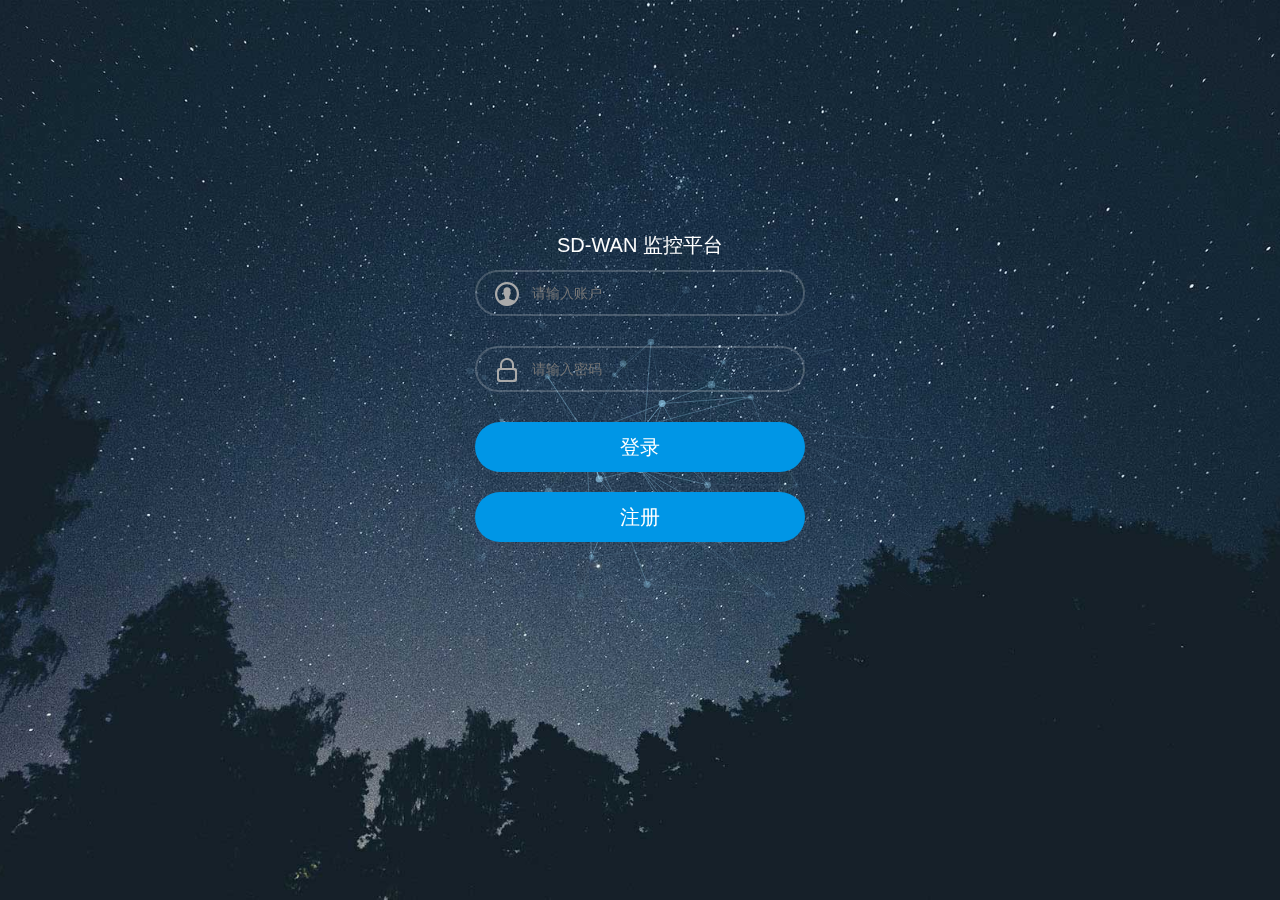
<file: html/login.html>
<!DOCTYPE html>
<html lang="en">

<head>
    <base id="base" href="${base}">
    <meta charset="UTF-8">
    <title>登录</title>
    <link rel="stylesheet" type="text/css" href="../layui/login/css/normalize.css" />
    <link rel="stylesheet" type="text/css" href="../layui/login/css/demo.css" />
    <!--必要样式-->
    <link rel="stylesheet" type="text/css" href="../layui/login/css/component.css" />
    <link rel="Shortcut Icon" href="../layui/images/logo.png" />
    <link rel="stylesheet" type="text/css" href="../layui/css/layui.css" />
    <script type="text/javascript" src="../js/jquery-1.10.2.js"></script>
    <script type="text/javascript" src="../layui/layui.js"></script>
</head>
<style>
    /* input:-webkit-autofill { box-shadow: 0 0 0px 1000px rgb(73,92,114) inset !important;} */
    :-webkit-autofill {
  -webkit-text-fill-color: #fff !important;
  transition: background-color 5000s ease-in-out 0s;
}
</style>

<body>
    <div class="container demo-1">
        <div class="content">
            <div id="large-header" class="large-header">
                <canvas id="demo-canvas"></canvas>
                <div class="logo_box">
                    <h3>SD-WAN 监控平台</h3>
                    <form action="#" name="f" method="post">
                        <div class="input_outer">
                            <span class="u_user"></span>
                            <input autocomplete="off" name="username" class="text" style="color: #FFFFFF !important"
                                type="text" placeholder="请输入账户">
                        </div>
                        <div class="input_outer">
                            <span class="us_uer"></span>
                            <input autocomplete="off" name="password" class="text" style="color: #FFFFFF !important; position:absolute; z-index:100;"
                                value="" type="password" placeholder="请输入密码">
                        </div>
                        <div class="mb2"><a id="sub" lay-filter="sub" class="act-but submit" href="javascript:;" style="color: #FFFFFF">登录</a></div>
                        <div class="mb2"><a id="sub2" lay-filter="sub" class="act-but submit" href="./regist.html" style="color: #FFFFFF">注册</a></div>
                    </form>
                </div>
            </div>
        </div>
    </div><!-- /container -->
    <script src="../layui/login/js/TweenLite.min.js"></script>
    <script src="../layui/login/js/EasePack.min.js"></script>
    <script src="../layui/login/js/rAF.js"></script>
    <script src="../layui/login/js/demo-1.js"></script>
    <script src="../js/target.js"></script>

</body>
<script>
    var logins = "http://" + target + "/monitor/login/"
    //加载弹出层组件
    layui.use('layer', function () {

        var layer = layui.layer;

        //登录的点击事件
        $("#sub").on("click", function () {
            login();
        })

        $("body").keydown(function () {
            if (event.keyCode == "13") {
                login();
            }
        })
        //登录函数
        function login() {
            var username = $(" input[ name='username' ] ").val();
            var password = $(" input[ name='password' ] ").val();
            // $.ajax({
            //     url: "login",
            //     data: {
            //         "username": username,
            //         "password": password
            //     },
            //     type: "post",
            //     dataType: "json",
            //     success: function (data) {
            //         if (data.success) {
            //             window.location = "index";
            //         } else {
            //             layer.msg(data.msg);
            //         }
            //     }
            // })

            fetch(logins, {
                method: 'POST',
                headers: {
                    'Accept': 'application/json',
                    'Content-Type': 'application/json;charset=utf-8',
                },
                credentials: 'include',
                body: JSON.stringify({
                    "username": username,
                    "password": password
                })
            }).then(function (data) {
                data.json().then(data => {
                    if (data.success) {
                        sessionStorage.setItem("username", username)
                        window.location = "./index.html";
                    } else {
                        layer.msg(data.result, {
                            icon: 5,
                            time: 5000
                        }); //失败的表情
                    }
                })
            }).then(function () {
                // setTimeout(function () {
                //     location.reload()
                // }, 1000)

            })
        }
    })
</script>

</html>
</file>
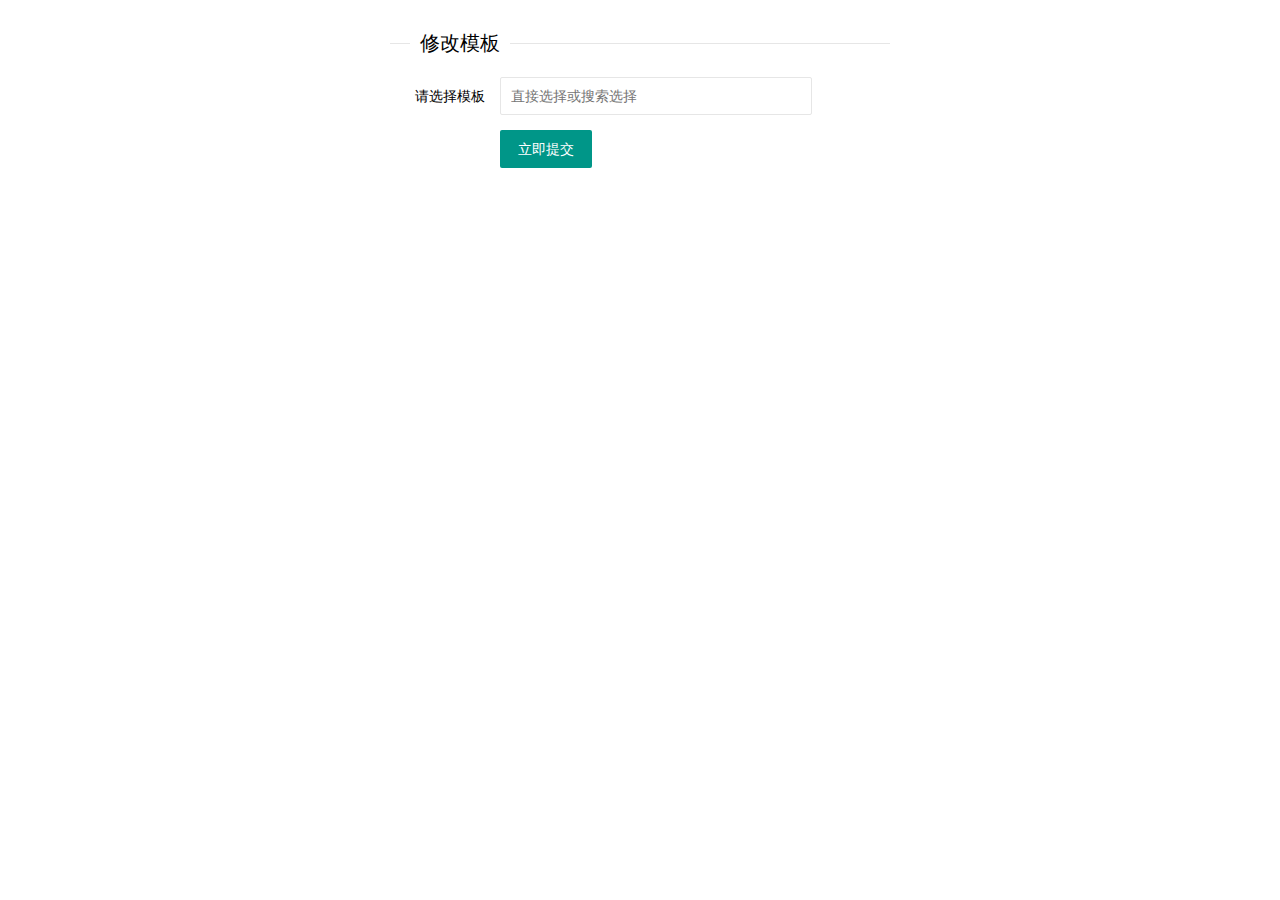
<file: html/mapDblClick.html>
<!DOCTYPE html>
<html>

<head>
    <meta charset="utf-8">
    <title>组</title>
    <meta name="renderer" content="webkit">
    <meta http-equiv="Access-Control-Allow-Origin" content="*">
    <meta http-equiv="X-UA-Compatible" content="IE=edge,chrome=1">
    <meta name="viewport" content="width=device-width, initial-scale=1, maximum-scale=1">
    <link rel="stylesheet" href="../layui/css/layui.css" media="all">
</head>
<link rel="stylesheet" href="../layui/css/public.css">
<style>

</style>

<body>
    <!-- 点击添加弹出框 -->
    <div id="ss">
        <div class="rr">
            <fieldset class="layui-elem-field layui-field-title" style="margin-top: 10px;">
                <legend id="editText">修改模板</legend>
            </fieldset>

            <form class="layui-form" action="" lay-filter="example">


                <div class="layui-form-item">
                    <label class="layui-form-label">请选择模板</label>
                    <div class="layui-input-block">
                        <select id="selectGrp" name="cfg_id" lay-search="">
                            <option value="">直接选择或搜索选择</option>
                        </select>
                    </div>
                </div>
                <div class="layui-form-item">
                    <div class="layui-input-block">
                        <button id="submit1" class="layui-btn" lay-submit="" lay-filter="demo1">立即提交</button>
                    </div>

                </div>
            </form>
        </div>
    </div>


    <script src="../layui/layui.js" charset="utf-8"></script>
    <script src="../layui/lay/jquery-1.10.2.js"></script>
    <script src="../js/target.js"></script>
    <script>
        var ping_cfg = "http://" + target + "/monitor/ping_cfg"
        var multi = "http://" + target + "/monitor/grp/multi"
        var topo = "http://" + target + "/monitor/topo"
        var ping_cfg = "http://" + target + "/monitor/ping_cfg"

        var a = location.href;
        var s = a.indexOf("?");
        var t = a.substring(s + 1); // t就是?后面的东西了 
        var selectcfg = ""
        layui.use(['form', 'layedit', 'laydate'], function () {
            var form = layui.form,
                layer = layui.layer;

            //监听提交增加
            form.on('submit(demo1)', function (data) {
                var userInfo = {
                    "id": t,
                    "cfg_id": data.field.cfg_id,
                };
                fetch(topo, {
                    method: 'PUT',
                    headers: {
                        'Accept': 'application/json',
                        'Content-Type': 'application/json;charset=utf-8',
                    },
                    credentials: 'include',
                    body: JSON.stringify(userInfo)
                }).then(function (data) {
                    data.json().then(data => {

                        if (data.retcode === 0) {
                            layer.msg("修改模板成功", {
                                icon: 6, //成功的表情
                                time: 1000 //1秒关闭（如果不配置，默认是3秒）
                            })

                        } else {
                            layer.msg("修改模板失败" + data.desc, {
                                icon: 5,
                                time: 5000
                            }); //失败的表情
                        }
                    })
                })
                return false; //阻止表单跳转
            });

            $.ajax({
                url: ping_cfg,
                success: function (response) {
                    for (var i = 0; i < response.data.length; i++) {
                        var data = {}
                        data.name = response.data[i].name
                        data.value = response.data[i].id
                        selectcfg += "<option value=" + response.data[i].id + ">" + response.data[i]
                            .name +
                            "</option>"
                    }
                    $("#selectGrp").append(selectcfg)
                    layui.form.render()
                },
            });
        });
    </script>
</body>

</html>
</file>
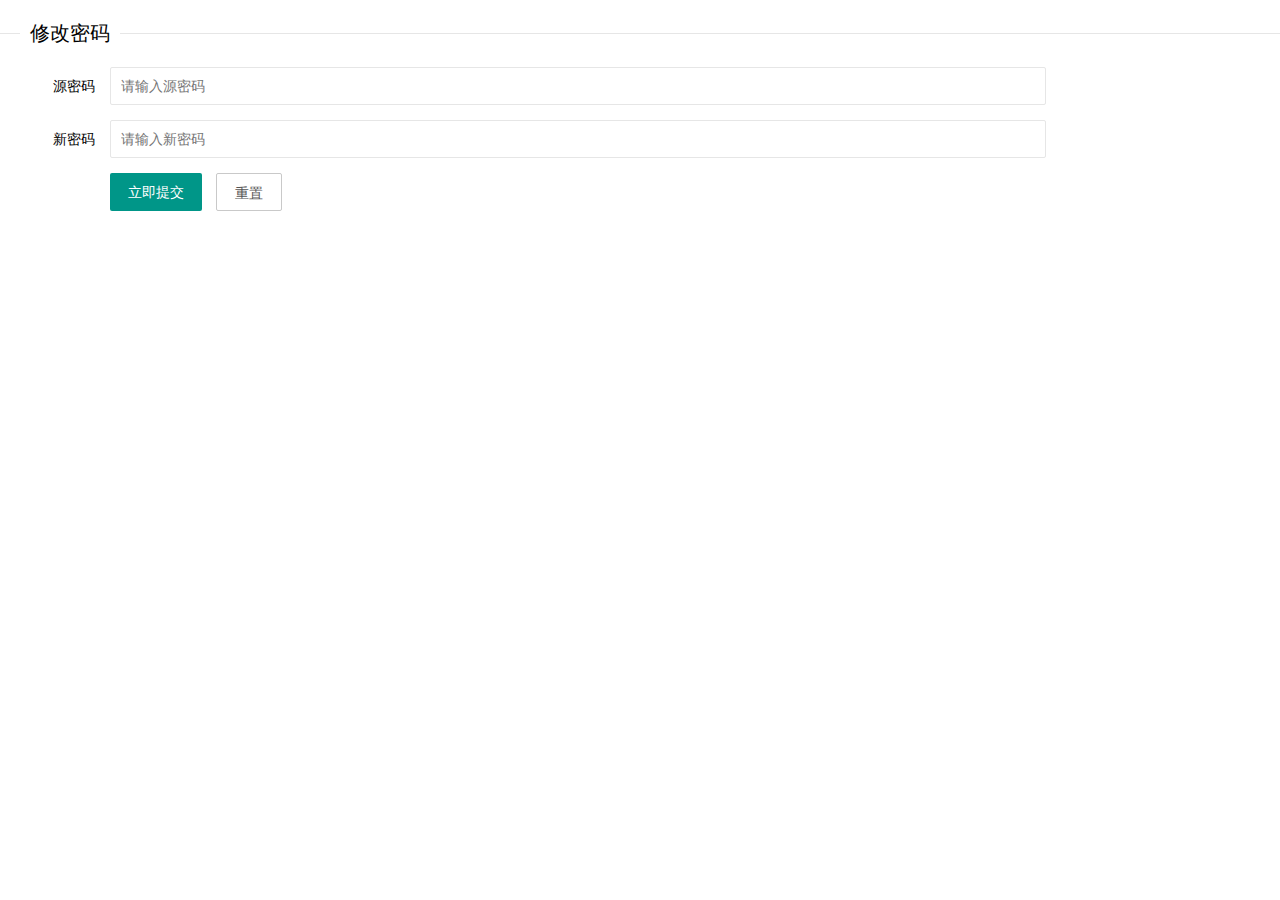
<file: html/nav_change_pwd.html>
<!DOCTYPE html>
<html>

<head>
  <meta charset="utf-8">
  <title></title>
  <meta name="renderer" content="webkit">
  <meta http-equiv="X-UA-Compatible" content="IE=edge,chrome=1">
  <meta name="viewport" content="width=device-width, initial-scale=1, maximum-scale=1">
  <link rel="stylesheet" href="../layui/css/layui.css" media="all">
</head>
<style>
  :-webkit-autofill {
    -webkit-text-fill-color: #fff !important;
    transition: background-color 5000s ease-in-out 0s;
  }
  </style>
<body>
  <fieldset class="layui-elem-field layui-field-title" style="margin-top: 20px;">
    <legend>修改密码</legend>
  </fieldset>
  <form class="layui-form" action="">
    <div class="layui-form-item">
      <label class="layui-form-label">源密码</label>
      <div class="layui-input-block">
        <input type="password" name="oldpassword" lay-verify="title" autocomplete="off" placeholder="请输入源密码" class="layui-input">
      </div>
    </div>
    <div class="layui-form-item">
      <label class="layui-form-label">新密码</label>
      <div class="layui-input-block">
        <input type="password" name="newpassword" lay-verify="pass" placeholder="请输入新密码" autocomplete="off" class="layui-input">
      </div>
    </div>


    <div class="layui-form-item">
      <div class="layui-input-block">
        <button class="layui-btn" lay-submit="" lay-filter="demo1">立即提交</button>
        <button type="reset" class="layui-btn layui-btn-primary">重置</button>
      </div>
    </div>
  </form>
  <script src="../layui/layui.js" charset="utf-8"></script>
  <script src="../js/target.js" charset="utf-8"></script>
  <script>
  var changepwd = "http://" + target + "/monitor/changepwd/";

    layui.use(['form', 'layedit', 'laydate'], function () {
      var form = layui.form,
        layer = layui.layer,
        layedit = layui.layedit,
        laydate = layui.laydate;
      //自定义验证规则
      form.verify({
        // title: function(value){
        //   if(value.length < 5){
        //     return '标题至少得5个字符啊';
        //   }
        // },
        pass: [
          /^[\S]{6,12}$/, '密码必须6到12位，且不能出现空格'
        ]
        // ,content: function(value){
        //   layedit.sync(editIndex);
        // }
      });


      //监听提交
      form.on('submit(demo1)', function (data) {
        fetch(changepwd, {
          method: 'POST',
          headers: {
            'Accept': 'application/json',
            'Content-Type': 'application/json;charset=utf-8',
          },
          credentials: 'include',
          body: JSON.stringify(data.field)
        }).then(function (data) {
          data.json().then(data => {
            if (data.success) {
             // sessionStorage.setItem("username", username)
             window.sessionStorage.clear();
             parent.window.location = "./login.html";
            } else {
              layer.msg(data.result, {
                icon: 5,
                time: 5000
              }); //失败的表情
            }
          })
        }).then(function () {
          // setTimeout(function () {
          //     location.reload()
          // }, 1000)

        })

        return false;
      });

    });
  </script>

</body>

</html>
</file>
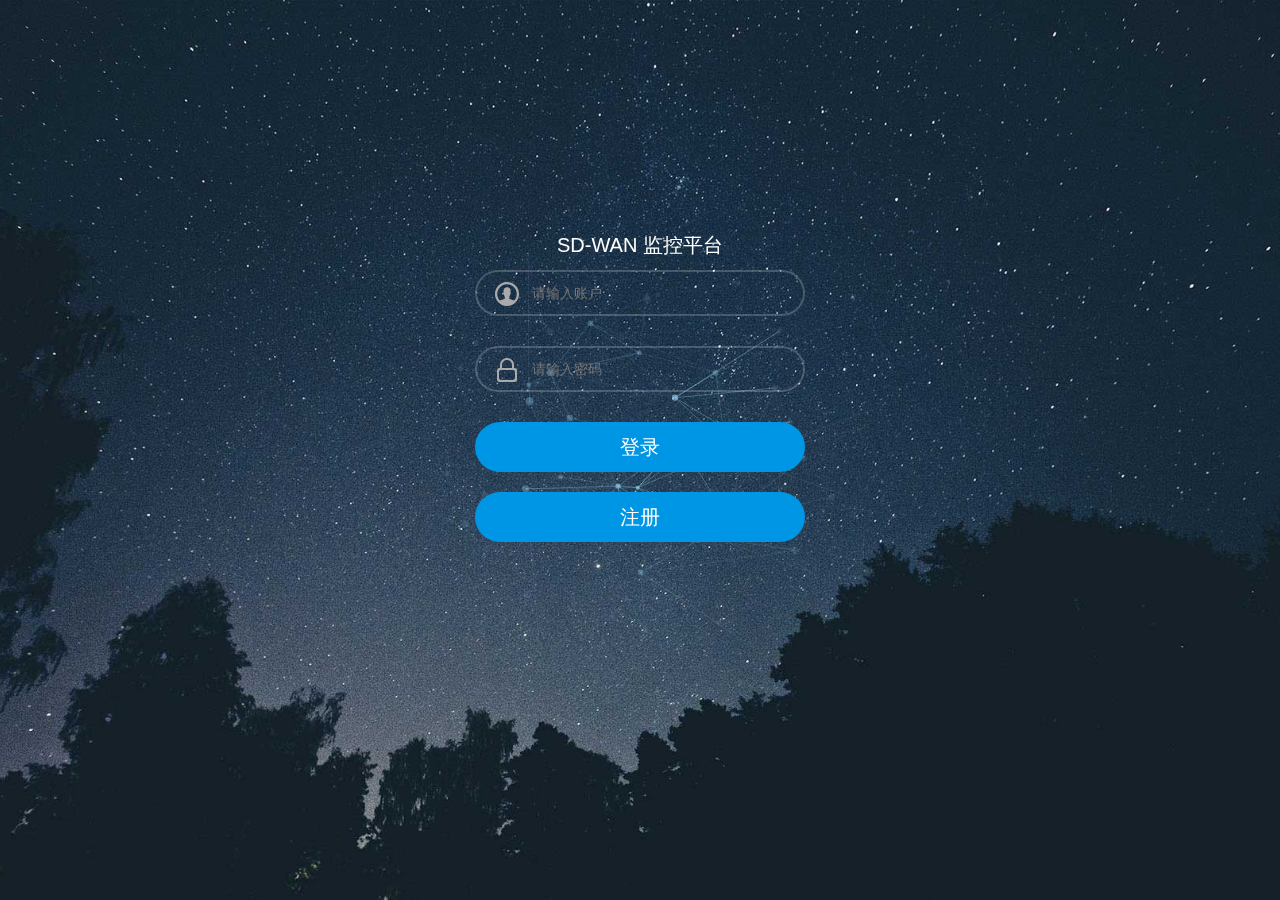
<file: html/ping_cfg.html>
<!DOCTYPE html>
<html>

<head>
  <meta charset="utf-8">
  <title>模板</title>
  <meta name="renderer" content="webkit">
  <meta http-equiv="Access-Control-Allow-Origin" content="*">
  <meta http-equiv="X-UA-Compatible" content="IE=edge,chrome=1">
  <meta name="viewport" content="width=device-width, initial-scale=1, maximum-scale=1">
  <link rel="stylesheet" href="../layui/css/layui.css" media="all">
  <link rel="Shortcut Icon" href="../layui/images/logo.png" />
</head>
<link rel="stylesheet" href="../layui/css/public.css">

<body>
  <ul class="layui-nav mynav" id="cfgNav" lay-filter="">
    <div>SD-WAN 监控平台</div>
    <li class="layui-nav-item"><a href="./index.html">地图</a></li>
    <li class="layui-nav-item"><a href="./host.html">设备</a></li>
    <li class="layui-nav-item"><a href="./grp.html">组</a></li>
    <li class="layui-nav-item layui-this"><a href="./ping_cfg.html">模板</a></li>
    <li class="layui-nav-item" style="float:right; margin-right: 35px;" lay-unselect="">
        <a id="navname" href="javascript:;"></a>
        <dl class="layui-nav-child" style="z-index:999">
          <dd><a href="javascript:;" id="changepwd">修改密码</a></dd>
          <dd><a href="javascript:;" id="leave">退出登录</a></dd>
        </dl>
    </li>
  </ul>


  <table class="layui-hide" id="test" lay-filter="test"></table>

  <!-- 点击添加弹出框 -->
  <div class="ll" id="ss">
    <div class="rr">
      <fieldset class="layui-elem-field layui-field-title" style="margin-top: 10px;">
        <legend id="addText">增加</legend>
        <legend id="editText">修改</legend>
      </fieldset>

      <form class="layui-form" action="" lay-filter="example">
        <div class="layui-form-item">
          <label class="layui-form-label">名称</label>
          <div class="layui-input-block">
            <input lay-verify="required" type="text" name="name" lay-verify="title" autocomplete="off" placeholder="请输入名称"
              class="layui-input">
          </div>
        </div>
        <div class="layui-form-item">
          <label class="layui-form-label">检测周期</label>
          <div class="layui-input-block">
            <input lay-verify="required|number" type="text" name="checksec" placeholder="请输入检测周期(只能填写数字)" autocomplete="off"
              class="layui-input">
          </div>
        </div>
        <div class="layui-form-item">
          <label class="layui-form-label">平均时延</label>
          <div class="layui-input-block">
            <input lay-verify="required|number" type="text" name="avgdelay" placeholder="请输入平均时延(只能填写数字)" autocomplete="off"
              class="layui-input">
          </div>
        </div>

        <div class="layui-form-item">
          <label class="layui-form-label">丢包率</label>
          <div class="layui-input-block">
            <input lay-verify="required|number" type="text" name="loss" placeholder="请输入丢包率(只能填写数字)" autocomplete="off"
              class="layui-input">
          </div>
        </div>
        <div class="layui-form-item">
          <label class="layui-form-label">发生次数</label>
          <div class="layui-input-block">
            <input lay-verify="required|number" type="text" name="num" placeholder="请输入发生次数(只能填写数字)" autocomplete="off"
              class="layui-input">
          </div>
        </div>


        <div class="layui-form-item">
          <div class="layui-input-block">
            <button id="submit1" class="layui-btn" lay-submit="" lay-filter="demo1">立即提交</button>
            <button id="submit2" class="layui-btn" lay-submit="" lay-filter="demo2">立即提交</button>
            <button id="close" class="layui-btn" lay-filter="demo4">关闭</button>
          </div>
        </div>
      </form>
    </div>
  </div>

  <script type="text/html" id="barDemo">
    <a class="layui-btn layui-btn-xs" lay-event="edit" id="edit">编辑</a>
  <a class="layui-btn layui-btn-danger layui-btn-xs" lay-event="del">删除</a>
</script>
  <script src="../layui/layui.js" charset="utf-8"></script>
  <script src="../layui/lay/jquery-1.10.2.js"></script>
  <script src="../js/target.js"></script>
  <script src="../js/ping_cfg.js"></script>
  <script src="../js/nav.js"></script>
</body>

</html>
</file>
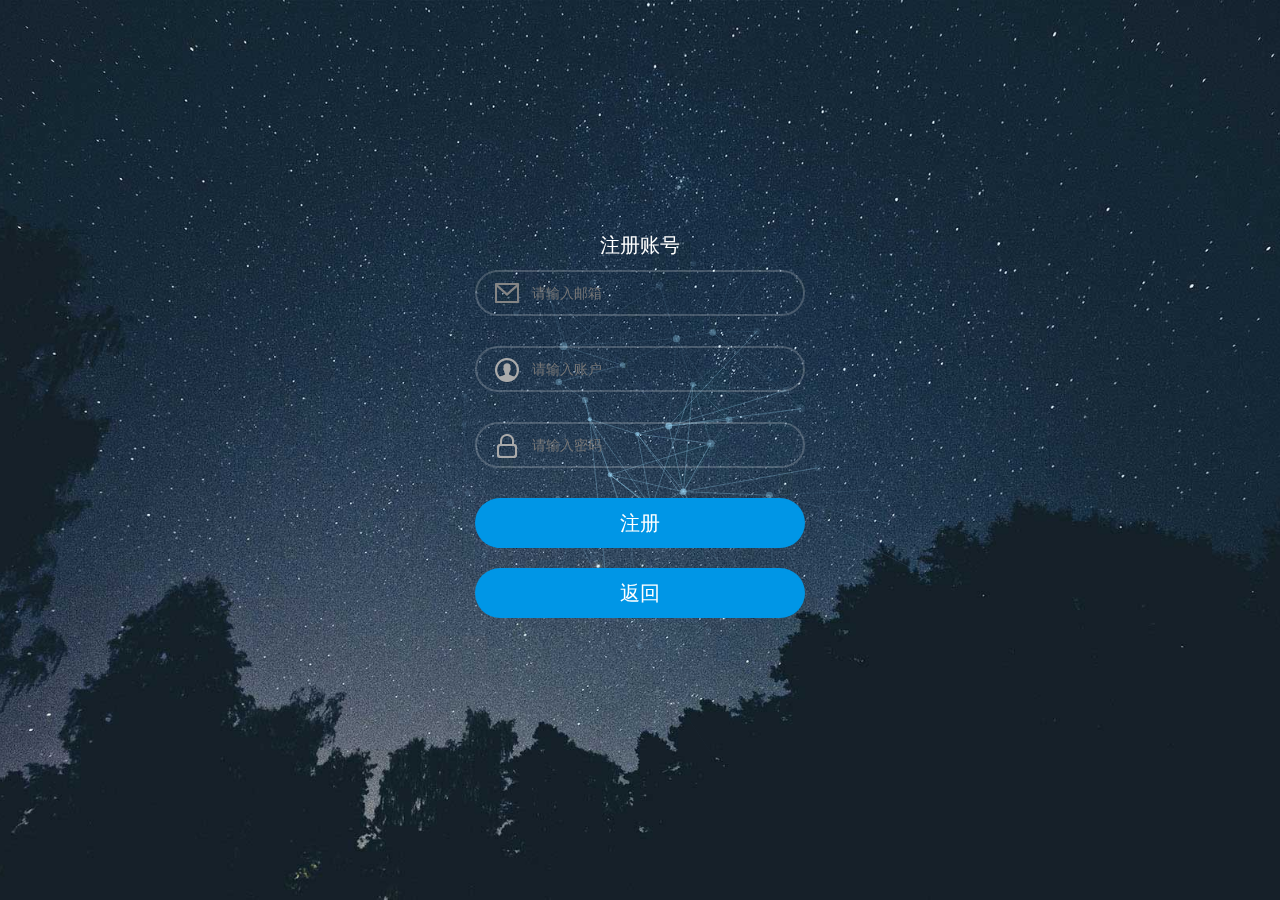
<file: html/regist.html>
<!DOCTYPE html>
<html lang="en">

<head>
    <base id="base" href="${base}">
    <meta charset="UTF-8">
    <title>注册</title>
    <META NAME="save" CONTENT="history">
    <link rel="stylesheet" type="text/css" href="../layui/login/css/normalize.css" />
    <link rel="stylesheet" type="text/css" href="../layui/login/css/demo.css" />
    <!--必要样式-->
    <link rel="stylesheet" type="text/css" href="../layui/login/css/component.css" />
    <link rel="stylesheet" type="text/css" href="../layui/css/layui.css" />
    <link rel="Shortcut Icon" href="../layui/images/logo.png" />
    <script type="text/javascript" src="../js/jquery-1.10.2.js"></script>
    <script type="text/javascript" src="../layui/layui.js"></script>
</head>
<style>
:-webkit-autofill {
  -webkit-text-fill-color: #fff !important;
  transition: background-color 5000s ease-in-out 0s;
}
</style>
<body>
    <div class="container demo-1">
        <div class="content">
            <div id="large-header" class="large-header">
                <canvas id="demo-canvas"></canvas>
                <div class="logo_box">
                    <h3>注册账号</h3>
                    <form action="#" name="f" method="post">
                            <!-- <div class="input_outer">
                                <span class="u_user"></span>
                                <input autocomplete="off" name="test" class="text" style="color: #FFFFFF !important"
                                    type="text" placeholder="请输入账户">
                            </div>
                            <div class="input_outer">
                                <span class="us_uer"></span>
                                <input autocomplete="off" name="test2" class="text" style="color: #FFFFFF !important; position:absolute; z-index:100;"
                                    value="" type="password" placeholder="请输入密码">
                            </div> -->
                        <div class="input_outer">
                            <span class="email"></span>
                            <input autocomplete="off" name="registemail" class="text" style="color: #FFFFFF !important"
                                type="text" placeholder="请输入邮箱">
                        </div>
                        <div class="input_outer">
                            <span class="u_user"></span>
                            <input autocomplete="off" name="registusername" class="text" style="color: #FFFFFF !important"
                                type="text" placeholder="请输入账户">
                        </div>
                        <div class="input_outer">
                            <span class="us_uer"></span>
                            <input autocomplete="off" name="registpassword" class="text" style="color: #FFFFFF !important; position:absolute; z-index:100;"
                                value="" type="text" placeholder="请输入密码">
                        </div>
                        <div class="mb2"><a id="sub2" lay-filter="sub" class="act-but submit" href="javascript:;" style="color: #FFFFFF">注册</a></div>
                        <div class="mb2"><a id="sub" lay-filter="sub" class="act-but submit" href="./login.html" style="color: #FFFFFF">返回</a></div>
                    </form>
                </div>
            </div>
        </div>
    </div><!-- /container -->
    <script src="../layui/login/js/TweenLite.min.js"></script>
    <script src="../layui/login/js/EasePack.min.js"></script>
    <script src="../layui/login/js/rAF.js"></script>
    <script src="../layui/login/js/demo-1.js"></script>
    <script src="../js/target.js"></script>

</body>
<script>
    var regists = "http://" + target + "/monitor/regist/"

        $("input[name='registpassword']").attr("type", "text").val("").on("focus", function () {
                $(this).attr("type", "password");
            });
    //加载弹出层组件
    layui.use('layer', function () {
        $(" input[ name='registusername' ] ").val() == "";
        $(" input[ name='registpassword' ] ").val() == "";
        $(" input[ name='registemail' ] ").val() == "";
        var layer = layui.layer;

        //注册的点击事件
        $("#sub2").on("click", function () {
            regist();
        })

        $("body").keydown(function () {
            if (event.keyCode == "13") {
                regist();
            }
        })
        var regUsername = /^[\S]{6,12}$/
        var tegEmail = /^[A-Za-z\d]+([-_.][A-Za-z\d]+)*@([A-Za-z\d]+[-.])+[A-Za-z\d]{2,4}$/
        //登录函数
        function regist() {
            var username = $(" input[ name='registusername' ] ").val();
            var password = $(" input[ name='registpassword' ] ").val();
            var email = $(" input[ name='registemail' ] ").val();
            console.log(username)
            console.log(tegEmail.test(email))
            console.log(regUsername.test(password))
            console.log(regUsername.test(username))
            if(!tegEmail.test(email)){
                layer.msg('邮箱格式不正确', {
                icon: 5,
                time: 5000
              }); //失败的表情
            }else if(!regUsername.test(username)){
                layer.msg('账号必须6到12位，且不能出现空格', {
                icon: 5,
                time: 5000
              }); //失败的表情
            }else if(!regUsername.test(password)){
                layer.msg('密码必须6到12位，且不能出现空格', {
                icon: 5,
                time: 5000
              }); //失败的表情
            }else{
                fetch(regists, {
                    method: 'POST',
                    headers: {
                        'Accept': 'application/json',
                        'Content-Type': 'application/json;charset=utf-8',
                    },
                    credentials: 'include',
                    body: JSON.stringify({
                        "username": username,
                        "password": password,
                        "email": email,
                    })
                }).then(function (data) {
                    data.json().then(data => {
                        if (data.success) {
                            window.location = "./login.html";
                        } else {
                            layer.msg(data.message, {
                                icon: 5,
                                time: 5000
                            }); //失败的表情
                        }
                    })
                })
            }
        }
    })
</script>

</html>
</file>
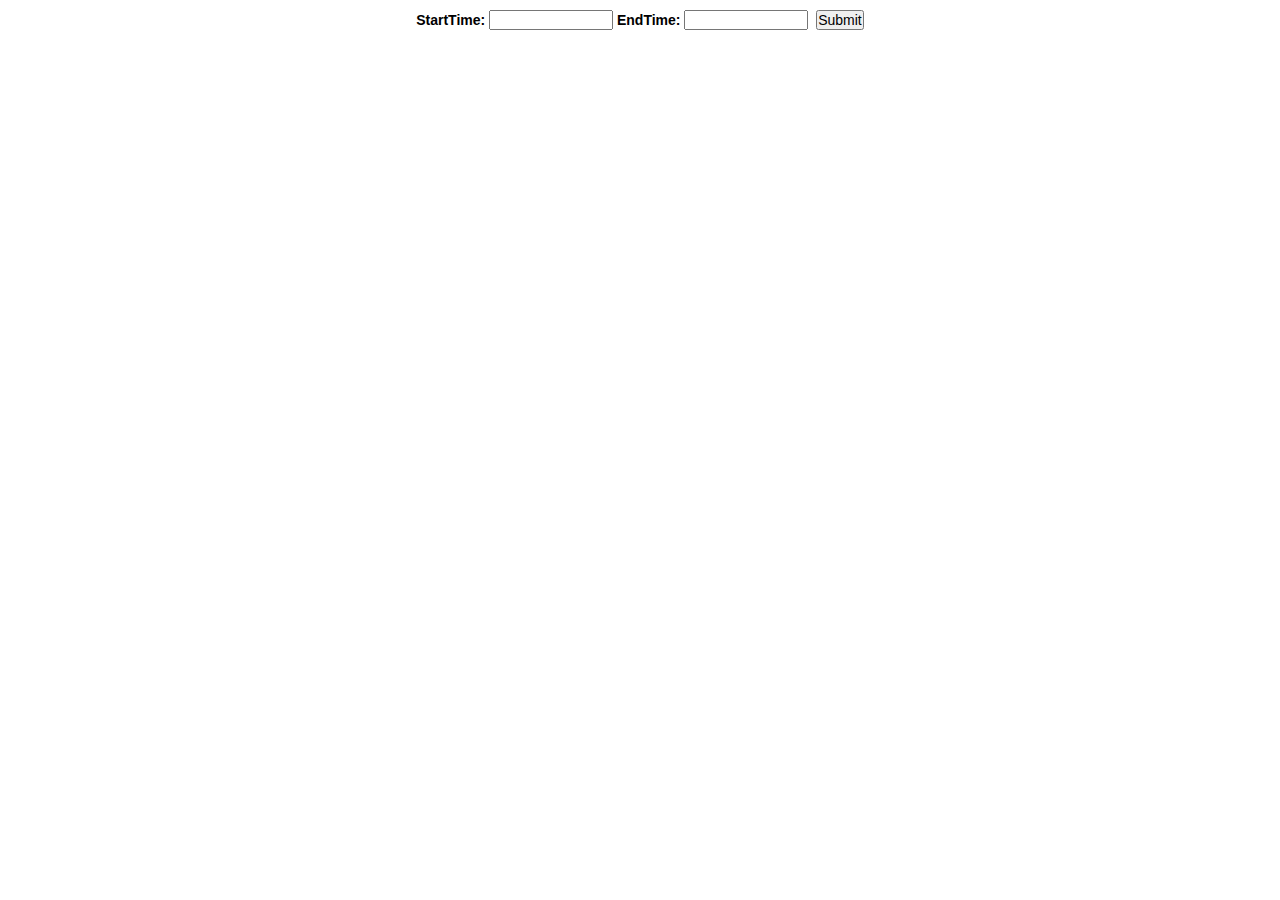
<file: html/topoPing.html>
<!DOCTYPE html>
<html>

<head>
    <meta charset="utf-8">
    <title>大屏</title>
    <meta name="renderer" content="webkit">
    <meta http-equiv="Access-Control-Allow-Origin" content="*">
    <meta http-equiv="X-UA-Compatible" content="IE=edge,chrome=1">
    <meta name="viewport" content="width=device-width, initial-scale=1, maximum-scale=1">
    <link rel="stylesheet" href="../layui/css/layui.css" media="all">
</head>
<link rel="stylesheet" href="../layui/css/public.css">
<style>
    .img {
        position: absolute;
        top: 50%;
        left: 50%;
        transform: translate(-50%, -50%);
    }

    .mybutton {
        width: 100px;
        height: 100px;
        background: #0f0;
        float: left
    }

    #map {
        float: left;
        height: 600px;
    }
    .active{
        background: rgb(167, 201, 234)
    }
    /* body{
        background: rgba(167, 201, 234)
    }
 */
</style>

<body>
    <div style="text-align:center;padding-top:10px;">
        <b>StartTime:</b>&nbsp;<input id="starttime" type='text' onClick="WdatePicker({dateFmt:'yyyy-MM-dd HH:mm'})"
            style="width:120px;">
        <b>EndTime:</b>&nbsp;<input id="endtime" type='text' onClick="WdatePicker({dateFmt:'yyyy-MM-dd HH:mm'})" style="width:120px;">
        &nbsp;<input class="sgraph" type="button" value="Submit" />
    </div>
    <div id="main"></div>
    <div class="modal-content">

        <!-- <div class="modal-body" id="pannel-show" style="width: 800px;height:500px;">    </div> -->

    </div><!-- /.modal-content -->
    <script src="../layui/layui.js" charset="utf-8"></script>

    <script src="../layui/echarts.min.js"></script>
    <script src="../layui/world.js"></script>
    <script src="../js/target.js"></script>
    <script language="JavaScript" type="text/javascript" src="../layui/My97DatePicker/WdatePicker.js"></script>
    <script src="../js/jquery-1.10.2.js"></script>
    <script>
        var topo = "http://" + target + "/monitor/topo/statics?host_id="
        var a = location.href;
        var s = a.indexOf("?");
        var t = a.substring(s + 1); // t就是?后面的东西了 
        var my = function(u,append) {
            $.getJSON(u, function (result) {
                console.log(result)

                optmini = {
                    title: {
                        text: ''
                    },
                    legend: {
                        data: ['maxDelay', 'avgDelay', 'minDelay', 'lossPk'],
                        selected: {
                            'maxDelay': false,
                            'minDelay': false
                        }
                    },
                    // toolbox: {
                    //     feature: {
                    //         dataView: {},
                    //         saveAsImage: {
                    //             pixelRatio: 2
                    //         }
                    //     }
                    // },
                    tooltip: {
                        trigger: 'axis'
                    },
                    xAxis: {
                        data: []
                    },
                    dataZoom: [{}],
                    yAxis: [{
                        type: 'value',
                        name: 'Delay',
                        position: 'left'
                    }, {
                        type: 'value',
                        name: 'Package(LOSS)',
                        min: 0,
                        max: 100,
                        position: 'right',
                        axisLabel: {
                            formatter: '{value} %'
                        }
                    }],
                    series: [{
                            name: 'maxDelay',
                            type: 'line',
                            animation: false,
                            areaStyle: {
                                normal: {}
                            },
                            lineStyle: {
                                normal: {
                                    width: 0
                                }
                            },
                            data: []
                        },
                        {
                            name: 'minDelay',
                            type: 'line',
                            animation: false,
                            areaStyle: {
                                normal: {}
                            },
                            lineStyle: {
                                normal: {
                                    width: 0
                                }
                            },
                            data: []
                        },
                        {
                            name: 'avgDelay',
                            type: 'line',
                            data: [],
                            itemStyle: {
                                normal: {
                                    color: '#00CC66'
                                }
                            },
                            animation: false,
                            areaStyle: {
                                normal: {}
                            },
                            lineStyle: {
                                normal: {
                                    width: 0
                                }
                            }
                        },
                        {
                            name: 'lossPk',
                            type: 'line',
                            yAxisIndex: 1,
                            data: [],
                            itemStyle: {
                                normal: {
                                    color: '#FF0000'
                                }
                            },
                            animation: false,
                            areaStyle: {
                                normal: {}
                            },
                            lineStyle: {
                                normal: {
                                    width: 0
                                }
                            }
                        }
                    ]
                }
                $.each(result.data, function (i, field) {
                    console.log(field)
                    if(append){
                        $("#main").append("<div id='" + i +
                            "_pannel' style='float:left;width:32%;height:430px;margin-right:1%;margin-top:20px;'  ></div>"
                        );
                    }
                    var chart = echarts.init(document.getElementById(i + "_pannel"));
                    chart.setOption(optmini);
                    chart.setOption({
                        title: {
                            text: i,
                            //left:'center',
                            x: 'center', // 水平安放位置，默认为左对齐，可选为：
                            // 'center' ¦ 'left' ¦ 'right'
                            // ¦ {number}（x坐标，单位px）
                            y: "20px",
                            textStyle: {
                                'fontSize': 13
                            }
                        }
                    });


                    //$(".alerticon-" + i + "").remove();
                    chart.setOption({
                        xAxis: {
                            data: field.lastcheck
                        },
                        series: [{
                            name: 'avgDelay',
                            data: field.avgdelay
                        }, {
                            name: 'lossPk',
                            data: field.losspk
                        }, {
                            name: 'maxDelay',
                            data: field.maxdelay
                        }, {
                            name: 'minDelay',
                            data: field.mindelay
                        }]
                    });


                });
                // $("#main").on("click", ".showcharts", function () {
                //     window.clearInterval(int)
                //     var modalWidth = $("#charts").width();
                //     var left = "-" + parseInt(modalWidth) / 2 + "px";
                //     $('#charts').modal('show').css({
                //         "margin-left": left
                //     });
                //     url = $(this).attr("apiurl");
                //     $("#pannelurl").attr("value", url);

                //     //var data = JSON.parse(data);
                //     myChart.setOption({
                //         xAxis: {
                //             data: result.data.lastcheck
                //         },
                //         series: [{
                //                 name: 'maxDelay',
                //                 data: result.data.maxdelay
                //             },
                //             {
                //                 name: 'minDelay',
                //                 data: result.data.mindelay
                //             },
                //             {
                //                 name: 'avgDelay',
                //                 data: result.data.avgdelay
                //             },
                //             {
                //                 name: 'lossPk',
                //                 data: result.data.losspk
                //             }
                //         ]
                //     });

                // });
            });

        }
        my(topo + t,true)
        $(".sgraph").click(function () {
            start = $("#starttime").val();
            endtime = $("#endtime").val();
            my(topo + t + "&start_time=" + start + "&end_time=" + endtime,false)
        });
    </script>
</body>

</html>
</file>
<file: layui/css/layui.css>
/** layui-v2.4.5 MIT License By https://www.layui.com */
.layui-inline,
img {
    display: inline-block;
    vertical-align: middle
}

h1,
h2,
h3,
h4,
h5,
h6 {
    font-weight: 400
}

.layui-edge,
.layui-header,
.layui-inline,
.layui-main {
    position: relative
}

.layui-elip,
.layui-form-checkbox span,
.layui-form-pane .layui-form-label {
    text-overflow: ellipsis;
    white-space: nowrap
}

.layui-btn,
.layui-edge,
.layui-inline,
img {
    vertical-align: middle
}

.layui-btn,
.layui-disabled,
.layui-icon,
.layui-unselect {
    -webkit-user-select: none;
    -ms-user-select: none;
    -moz-user-select: none
}

blockquote,
body,
button,
dd,
div,
dl,
dt,
form,
h1,
h2,
h3,
h4,
h5,
h6,
input,
li,
ol,
p,
pre,
td,
textarea,
th,
ul {
    margin: 0;
    padding: 0;
    -webkit-tap-highlight-color: rgba(0, 0, 0, 0)
}

a:active,
a:hover {
    outline: 0
}

img {
    border: none
}

li {
    list-style: none
}

table {
    border-collapse: collapse;
    border-spacing: 0
}

h4,
h5,
h6 {
    font-size: 100%
}

button,
input,
optgroup,
option,
select,
textarea {
    font-family: inherit;
    font-size: inherit;
    font-style: inherit;
    font-weight: inherit;
    outline: 0
}

pre {
    white-space: pre-wrap;
    white-space: -moz-pre-wrap;
    white-space: -pre-wrap;
    white-space: -o-pre-wrap;
    word-wrap: break-word
}

body {
    line-height: 24px;
    font: 14px Helvetica Neue, Helvetica, PingFang SC, Tahoma, Arial, sans-serif
}

hr {
    height: 1px;
    margin: 10px 0;
    border: 0;
    clear: both
}

a {
    color: #333;
    text-decoration: none
}

a:hover {
    color: #777
}

a cite {
    font-style: normal;
    *cursor: pointer
}

.layui-border-box,
.layui-border-box * {
    box-sizing: border-box
}

.layui-box,
.layui-box * {
    box-sizing: content-box
}

.layui-clear {
    clear: both;
    *zoom: 1
}

.layui-clear:after {
    content: '\20';
    clear: both;
    *zoom: 1;
    display: block;
    height: 0
}

.layui-inline {
    *display: inline;
    *zoom: 1
}

.layui-edge {
    display: none;
    width: 0;
    height: 0;
    border-width: 6px;
    border-style: dashed;
    border-color: transparent;
    overflow: hidden
}

.layui-edge-top {
    top: -4px;
    border-bottom-color: #999;
    border-bottom-style: solid
}

.layui-edge-right {
    border-left-color: #999;
    border-left-style: solid
}

.layui-edge-bottom {
    top: 2px;
    border-top-color: #999;
    border-top-style: solid
}

.layui-edge-left {
    border-right-color: #999;
    border-right-style: solid
}

.layui-elip {
    overflow: hidden
}

.layui-disabled,
.layui-disabled:hover {
    color: #d2d2d2 !important;
    cursor: not-allowed !important
}

.layui-circle {
    border-radius: 100%
}

.layui-show {
    display: block !important
}

.layui-hide {
    display: none !important
}

@font-face {
    font-family: layui-icon;
    src: url(../font/iconfont.eot?v=240);
    src: url(../font/iconfont.eot?v=240#iefix) format('embedded-opentype'), url(../font/iconfont.svg?v=240#iconfont) format('svg'), url(../font/iconfont.woff?v=240) format('woff'), url(../font/iconfont.ttf?v=240) format('truetype')
}

.layui-icon {
    font-family: layui-icon !important;
    font-size: 16px;
    font-style: normal;
    -webkit-font-smoothing: antialiased;
    -moz-osx-font-smoothing: grayscale
}

.layui-icon-reply-fill:before {
    content: "\e611"
}

.layui-icon-set-fill:before {
    content: "\e614"
}

.layui-icon-menu-fill:before {
    content: "\e60f"
}

.layui-icon-search:before {
    content: "\e615"
}

.layui-icon-share:before {
    content: "\e641"
}

.layui-icon-set-sm:before {
    content: "\e620"
}

.layui-icon-engine:before {
    content: "\e628"
}

.layui-icon-close:before {
    content: "\1006"
}

.layui-icon-close-fill:before {
    content: "\1007"
}

.layui-icon-chart-screen:before {
    content: "\e629"
}

.layui-icon-star:before {
    content: "\e600"
}

.layui-icon-circle-dot:before {
    content: "\e617"
}

.layui-icon-chat:before {
    content: "\e606"
}

.layui-icon-release:before {
    content: "\e609"
}

.layui-icon-list:before {
    content: "\e60a"
}

.layui-icon-chart:before {
    content: "\e62c"
}

.layui-icon-ok-circle:before {
    content: "\1005"
}

.layui-icon-layim-theme:before {
    content: "\e61b"
}

.layui-icon-table:before {
    content: "\e62d"
}

.layui-icon-right:before {
    content: "\e602"
}

.layui-icon-left:before {
    content: "\e603"
}

.layui-icon-cart-simple:before {
    content: "\e698"
}

.layui-icon-face-cry:before {
    content: "\e69c"
}

.layui-icon-face-smile:before {
    content: "\e6af"
}

.layui-icon-survey:before {
    content: "\e6b2"
}

.layui-icon-tree:before {
    content: "\e62e"
}

.layui-icon-upload-circle:before {
    content: "\e62f"
}

.layui-icon-add-circle:before {
    content: "\e61f"
}

.layui-icon-download-circle:before {
    content: "\e601"
}

.layui-icon-templeate-1:before {
    content: "\e630"
}

.layui-icon-util:before {
    content: "\e631"
}

.layui-icon-face-surprised:before {
    content: "\e664"
}

.layui-icon-edit:before {
    content: "\e642"
}

.layui-icon-speaker:before {
    content: "\e645"
}

.layui-icon-down:before {
    content: "\e61a"
}

.layui-icon-file:before {
    content: "\e621"
}

.layui-icon-layouts:before {
    content: "\e632"
}

.layui-icon-rate-half:before {
    content: "\e6c9"
}

.layui-icon-add-circle-fine:before {
    content: "\e608"
}

.layui-icon-prev-circle:before {
    content: "\e633"
}

.layui-icon-read:before {
    content: "\e705"
}

.layui-icon-404:before {
    content: "\e61c"
}

.layui-icon-carousel:before {
    content: "\e634"
}

.layui-icon-help:before {
    content: "\e607"
}

.layui-icon-code-circle:before {
    content: "\e635"
}

.layui-icon-water:before {
    content: "\e636"
}

.layui-icon-username:before {
    content: "\e66f"
}

.layui-icon-find-fill:before {
    content: "\e670"
}

.layui-icon-about:before {
    content: "\e60b"
}

.layui-icon-location:before {
    content: "\e715"
}

.layui-icon-up:before {
    content: "\e619"
}

.layui-icon-pause:before {
    content: "\e651"
}

.layui-icon-date:before {
    content: "\e637"
}

.layui-icon-layim-uploadfile:before {
    content: "\e61d"
}

.layui-icon-delete:before {
    content: "\e640"
}

.layui-icon-play:before {
    content: "\e652"
}

.layui-icon-top:before {
    content: "\e604"
}

.layui-icon-friends:before {
    content: "\e612"
}

.layui-icon-refresh-3:before {
    content: "\e9aa"
}

.layui-icon-ok:before {
    content: "\e605"
}

.layui-icon-layer:before {
    content: "\e638"
}

.layui-icon-face-smile-fine:before {
    content: "\e60c"
}

.layui-icon-dollar:before {
    content: "\e659"
}

.layui-icon-group:before {
    content: "\e613"
}

.layui-icon-layim-download:before {
    content: "\e61e"
}

.layui-icon-picture-fine:before {
    content: "\e60d"
}

.layui-icon-link:before {
    content: "\e64c"
}

.layui-icon-diamond:before {
    content: "\e735"
}

.layui-icon-log:before {
    content: "\e60e"
}

.layui-icon-rate-solid:before {
    content: "\e67a"
}

.layui-icon-fonts-del:before {
    content: "\e64f"
}

.layui-icon-unlink:before {
    content: "\e64d"
}

.layui-icon-fonts-clear:before {
    content: "\e639"
}

.layui-icon-triangle-r:before {
    content: "\e623"
}

.layui-icon-circle:before {
    content: "\e63f"
}

.layui-icon-radio:before {
    content: "\e643"
}

.layui-icon-align-center:before {
    content: "\e647"
}

.layui-icon-align-right:before {
    content: "\e648"
}

.layui-icon-align-left:before {
    content: "\e649"
}

.layui-icon-loading-1:before {
    content: "\e63e"
}

.layui-icon-return:before {
    content: "\e65c"
}

.layui-icon-fonts-strong:before {
    content: "\e62b"
}

.layui-icon-upload:before {
    content: "\e67c"
}

.layui-icon-dialogue:before {
    content: "\e63a"
}

.layui-icon-video:before {
    content: "\e6ed"
}

.layui-icon-headset:before {
    content: "\e6fc"
}

.layui-icon-cellphone-fine:before {
    content: "\e63b"
}

.layui-icon-add-1:before {
    content: "\e654"
}

.layui-icon-face-smile-b:before {
    content: "\e650"
}

.layui-icon-fonts-html:before {
    content: "\e64b"
}

.layui-icon-form:before {
    content: "\e63c"
}

.layui-icon-cart:before {
    content: "\e657"
}

.layui-icon-camera-fill:before {
    content: "\e65d"
}

.layui-icon-tabs:before {
    content: "\e62a"
}

.layui-icon-fonts-code:before {
    content: "\e64e"
}

.layui-icon-fire:before {
    content: "\e756"
}

.layui-icon-set:before {
    content: "\e716"
}

.layui-icon-fonts-u:before {
    content: "\e646"
}

.layui-icon-triangle-d:before {
    content: "\e625"
}

.layui-icon-tips:before {
    content: "\e702"
}

.layui-icon-picture:before {
    content: "\e64a"
}

.layui-icon-more-vertical:before {
    content: "\e671"
}

.layui-icon-flag:before {
    content: "\e66c"
}

.layui-icon-loading:before {
    content: "\e63d"
}

.layui-icon-fonts-i:before {
    content: "\e644"
}

.layui-icon-refresh-1:before {
    content: "\e666"
}

.layui-icon-rmb:before {
    content: "\e65e"
}

.layui-icon-home:before {
    content: "\e68e"
}

.layui-icon-user:before {
    content: "\e770"
}

.layui-icon-notice:before {
    content: "\e667"
}

.layui-icon-login-weibo:before {
    content: "\e675"
}

.layui-icon-voice:before {
    content: "\e688"
}

.layui-icon-upload-drag:before {
    content: "\e681"
}

.layui-icon-login-qq:before {
    content: "\e676"
}

.layui-icon-snowflake:before {
    content: "\e6b1"
}

.layui-icon-file-b:before {
    content: "\e655"
}

.layui-icon-template:before {
    content: "\e663"
}

.layui-icon-auz:before {
    content: "\e672"
}

.layui-icon-console:before {
    content: "\e665"
}

.layui-icon-app:before {
    content: "\e653"
}

.layui-icon-prev:before {
    content: "\e65a"
}

.layui-icon-website:before {
    content: "\e7ae"
}

.layui-icon-next:before {
    content: "\e65b"
}

.layui-icon-component:before {
    content: "\e857"
}

.layui-icon-more:before {
    content: "\e65f"
}

.layui-icon-login-wechat:before {
    content: "\e677"
}

.layui-icon-shrink-right:before {
    content: "\e668"
}

.layui-icon-spread-left:before {
    content: "\e66b"
}

.layui-icon-camera:before {
    content: "\e660"
}

.layui-icon-note:before {
    content: "\e66e"
}

.layui-icon-refresh:before {
    content: "\e669"
}

.layui-icon-female:before {
    content: "\e661"
}

.layui-icon-male:before {
    content: "\e662"
}

.layui-icon-password:before {
    content: "\e673"
}

.layui-icon-senior:before {
    content: "\e674"
}

.layui-icon-theme:before {
    content: "\e66a"
}

.layui-icon-tread:before {
    content: "\e6c5"
}

.layui-icon-praise:before {
    content: "\e6c6"
}

.layui-icon-star-fill:before {
    content: "\e658"
}

.layui-icon-rate:before {
    content: "\e67b"
}

.layui-icon-template-1:before {
    content: "\e656"
}

.layui-icon-vercode:before {
    content: "\e679"
}

.layui-icon-cellphone:before {
    content: "\e678"
}

.layui-icon-screen-full:before {
    content: "\e622"
}

.layui-icon-screen-restore:before {
    content: "\e758"
}

.layui-icon-cols:before {
    content: "\e610"
}

.layui-icon-export:before {
    content: "\e67d"
}

.layui-icon-print:before {
    content: "\e66d"
}

.layui-icon-slider:before {
    content: "\e714"
}

.layui-main {
    width: 1140px;
    margin: 0 auto
}

.layui-header {
    z-index: 1000;
    height: 60px
}

.layui-header a:hover {
    transition: all .5s;
    -webkit-transition: all .5s
}

.layui-side {
    position: fixed;
    left: 0;
    top: 0;
    bottom: 0;
    z-index: 999;
    width: 200px;
    overflow-x: hidden
}

.layui-side-scroll {
    position: relative;
    width: 220px;
    height: 100%;
    overflow-x: hidden
}

.layui-body {
    position: absolute;
    left: 200px;
    right: 0;
    top: 0;
    bottom: 0;
    z-index: 998;
    width: auto;
    overflow: hidden;
    overflow-y: auto;
    box-sizing: border-box
}

.layui-layout-body {
    overflow: hidden
}

.layui-layout-admin .layui-header {
    background-color: #23262E
}

.layui-layout-admin .layui-side {
    top: 60px;
    width: 200px;
    overflow-x: hidden
}

.layui-layout-admin .layui-body {
    top: 60px;
    bottom: 44px
}

.layui-layout-admin .layui-main {
    width: auto;
    margin: 0 15px
}

.layui-layout-admin .layui-footer {
    position: fixed;
    left: 200px;
    right: 0;
    bottom: 0;
    height: 44px;
    line-height: 44px;
    padding: 0 15px;
    background-color: #eee
}

.layui-layout-admin .layui-logo {
    position: absolute;
    left: 0;
    top: 0;
    width: 200px;
    height: 100%;
    line-height: 60px;
    text-align: center;
    color: #009688;
    font-size: 16px
}

.layui-layout-admin .layui-header .layui-nav {
    background: 0 0
}

.layui-layout-left {
    position: absolute !important;
    left: 200px;
    top: 0
}

.layui-layout-right {
    position: absolute !important;
    right: 0;
    top: 0
}

.layui-container {
    position: relative;
    margin: 0 auto;
    padding: 0 15px;
    box-sizing: border-box
}

.layui-fluid {
    position: relative;
    margin: 0 auto;
    padding: 0 15px
}

.layui-row:after,
.layui-row:before {
    content: '';
    display: block;
    clear: both
}

.layui-col-lg1,
.layui-col-lg10,
.layui-col-lg11,
.layui-col-lg12,
.layui-col-lg2,
.layui-col-lg3,
.layui-col-lg4,
.layui-col-lg5,
.layui-col-lg6,
.layui-col-lg7,
.layui-col-lg8,
.layui-col-lg9,
.layui-col-md1,
.layui-col-md10,
.layui-col-md11,
.layui-col-md12,
.layui-col-md2,
.layui-col-md3,
.layui-col-md4,
.layui-col-md5,
.layui-col-md6,
.layui-col-md7,
.layui-col-md8,
.layui-col-md9,
.layui-col-sm1,
.layui-col-sm10,
.layui-col-sm11,
.layui-col-sm12,
.layui-col-sm2,
.layui-col-sm3,
.layui-col-sm4,
.layui-col-sm5,
.layui-col-sm6,
.layui-col-sm7,
.layui-col-sm8,
.layui-col-sm9,
.layui-col-xs1,
.layui-col-xs10,
.layui-col-xs11,
.layui-col-xs12,
.layui-col-xs2,
.layui-col-xs3,
.layui-col-xs4,
.layui-col-xs5,
.layui-col-xs6,
.layui-col-xs7,
.layui-col-xs8,
.layui-col-xs9 {
    position: relative;
    display: block;
    box-sizing: border-box
}

.layui-col-xs1,
.layui-col-xs10,
.layui-col-xs11,
.layui-col-xs12,
.layui-col-xs2,
.layui-col-xs3,
.layui-col-xs4,
.layui-col-xs5,
.layui-col-xs6,
.layui-col-xs7,
.layui-col-xs8,
.layui-col-xs9 {
    float: left
}

.layui-col-xs1 {
    width: 8.33333333%
}

.layui-col-xs2 {
    width: 16.66666667%
}

.layui-col-xs3 {
    width: 25%
}

.layui-col-xs4 {
    width: 33.33333333%
}

.layui-col-xs5 {
    width: 41.66666667%
}

.layui-col-xs6 {
    width: 50%
}

.layui-col-xs7 {
    width: 58.33333333%
}

.layui-col-xs8 {
    width: 66.66666667%
}

.layui-col-xs9 {
    width: 75%
}

.layui-col-xs10 {
    width: 83.33333333%
}

.layui-col-xs11 {
    width: 91.66666667%
}

.layui-col-xs12 {
    width: 100%
}

.layui-col-xs-offset1 {
    margin-left: 8.33333333%
}

.layui-col-xs-offset2 {
    margin-left: 16.66666667%
}

.layui-col-xs-offset3 {
    margin-left: 25%
}

.layui-col-xs-offset4 {
    margin-left: 33.33333333%
}

.layui-col-xs-offset5 {
    margin-left: 41.66666667%
}

.layui-col-xs-offset6 {
    margin-left: 50%
}

.layui-col-xs-offset7 {
    margin-left: 58.33333333%
}

.layui-col-xs-offset8 {
    margin-left: 66.66666667%
}

.layui-col-xs-offset9 {
    margin-left: 75%
}

.layui-col-xs-offset10 {
    margin-left: 83.33333333%
}

.layui-col-xs-offset11 {
    margin-left: 91.66666667%
}

.layui-col-xs-offset12 {
    margin-left: 100%
}

@media screen and (max-width:768px) {
    .layui-hide-xs {
        display: none !important
    }

    .layui-show-xs-block {
        display: block !important
    }

    .layui-show-xs-inline {
        display: inline !important
    }

    .layui-show-xs-inline-block {
        display: inline-block !important
    }
}

@media screen and (min-width:768px) {
    .layui-container {
        width: 750px
    }

    .layui-hide-sm {
        display: none !important
    }

    .layui-show-sm-block {
        display: block !important
    }

    .layui-show-sm-inline {
        display: inline !important
    }

    .layui-show-sm-inline-block {
        display: inline-block !important
    }

    .layui-col-sm1,
    .layui-col-sm10,
    .layui-col-sm11,
    .layui-col-sm12,
    .layui-col-sm2,
    .layui-col-sm3,
    .layui-col-sm4,
    .layui-col-sm5,
    .layui-col-sm6,
    .layui-col-sm7,
    .layui-col-sm8,
    .layui-col-sm9 {
        float: left
    }

    .layui-col-sm1 {
        width: 8.33333333%
    }

    .layui-col-sm2 {
        width: 16.66666667%
    }

    .layui-col-sm3 {
        width: 25%
    }

    .layui-col-sm4 {
        width: 33.33333333%
    }

    .layui-col-sm5 {
        width: 41.66666667%
    }

    .layui-col-sm6 {
        width: 50%
    }

    .layui-col-sm7 {
        width: 58.33333333%
    }

    .layui-col-sm8 {
        width: 66.66666667%
    }

    .layui-col-sm9 {
        width: 75%
    }

    .layui-col-sm10 {
        width: 83.33333333%
    }

    .layui-col-sm11 {
        width: 91.66666667%
    }

    .layui-col-sm12 {
        width: 100%
    }

    .layui-col-sm-offset1 {
        margin-left: 8.33333333%
    }

    .layui-col-sm-offset2 {
        margin-left: 16.66666667%
    }

    .layui-col-sm-offset3 {
        margin-left: 25%
    }

    .layui-col-sm-offset4 {
        margin-left: 33.33333333%
    }

    .layui-col-sm-offset5 {
        margin-left: 41.66666667%
    }

    .layui-col-sm-offset6 {
        margin-left: 50%
    }

    .layui-col-sm-offset7 {
        margin-left: 58.33333333%
    }

    .layui-col-sm-offset8 {
        margin-left: 66.66666667%
    }

    .layui-col-sm-offset9 {
        margin-left: 75%
    }

    .layui-col-sm-offset10 {
        margin-left: 83.33333333%
    }

    .layui-col-sm-offset11 {
        margin-left: 91.66666667%
    }

    .layui-col-sm-offset12 {
        margin-left: 100%
    }
}

@media screen and (min-width:992px) {
    .layui-container {
        width: 970px
    }

    .layui-hide-md {
        display: none !important
    }

    .layui-show-md-block {
        display: block !important
    }

    .layui-show-md-inline {
        display: inline !important
    }

    .layui-show-md-inline-block {
        display: inline-block !important
    }

    .layui-col-md1,
    .layui-col-md10,
    .layui-col-md11,
    .layui-col-md12,
    .layui-col-md2,
    .layui-col-md3,
    .layui-col-md4,
    .layui-col-md5,
    .layui-col-md6,
    .layui-col-md7,
    .layui-col-md8,
    .layui-col-md9 {
        float: left
    }

    .layui-col-md1 {
        width: 8.33333333%
    }

    .layui-col-md2 {
        width: 16.66666667%
    }

    .layui-col-md3 {
        width: 25%
    }

    .layui-col-md4 {
        width: 33.33333333%
    }

    .layui-col-md5 {
        width: 41.66666667%
    }

    .layui-col-md6 {
        width: 50%
    }

    .layui-col-md7 {
        width: 58.33333333%
    }

    .layui-col-md8 {
        width: 66.66666667%
    }

    .layui-col-md9 {
        width: 75%
    }

    .layui-col-md10 {
        width: 83.33333333%
    }

    .layui-col-md11 {
        width: 91.66666667%
    }

    .layui-col-md12 {
        width: 100%
    }

    .layui-col-md-offset1 {
        margin-left: 8.33333333%
    }

    .layui-col-md-offset2 {
        margin-left: 16.66666667%
    }

    .layui-col-md-offset3 {
        margin-left: 25%
    }

    .layui-col-md-offset4 {
        margin-left: 33.33333333%
    }

    .layui-col-md-offset5 {
        margin-left: 41.66666667%
    }

    .layui-col-md-offset6 {
        margin-left: 50%
    }

    .layui-col-md-offset7 {
        margin-left: 58.33333333%
    }

    .layui-col-md-offset8 {
        margin-left: 66.66666667%
    }

    .layui-col-md-offset9 {
        margin-left: 75%
    }

    .layui-col-md-offset10 {
        margin-left: 83.33333333%
    }

    .layui-col-md-offset11 {
        margin-left: 91.66666667%
    }

    .layui-col-md-offset12 {
        margin-left: 100%
    }
}

@media screen and (min-width:1200px) {
    .layui-container {
        width: 1170px
    }

    .layui-hide-lg {
        display: none !important
    }

    .layui-show-lg-block {
        display: block !important
    }

    .layui-show-lg-inline {
        display: inline !important
    }

    .layui-show-lg-inline-block {
        display: inline-block !important
    }

    .layui-col-lg1,
    .layui-col-lg10,
    .layui-col-lg11,
    .layui-col-lg12,
    .layui-col-lg2,
    .layui-col-lg3,
    .layui-col-lg4,
    .layui-col-lg5,
    .layui-col-lg6,
    .layui-col-lg7,
    .layui-col-lg8,
    .layui-col-lg9 {
        float: left
    }

    .layui-col-lg1 {
        width: 8.33333333%
    }

    .layui-col-lg2 {
        width: 16.66666667%
    }

    .layui-col-lg3 {
        width: 25%
    }

    .layui-col-lg4 {
        width: 33.33333333%
    }

    .layui-col-lg5 {
        width: 41.66666667%
    }

    .layui-col-lg6 {
        width: 50%
    }

    .layui-col-lg7 {
        width: 58.33333333%
    }

    .layui-col-lg8 {
        width: 66.66666667%
    }

    .layui-col-lg9 {
        width: 75%
    }

    .layui-col-lg10 {
        width: 83.33333333%
    }

    .layui-col-lg11 {
        width: 91.66666667%
    }

    .layui-col-lg12 {
        width: 100%
    }

    .layui-col-lg-offset1 {
        margin-left: 8.33333333%
    }

    .layui-col-lg-offset2 {
        margin-left: 16.66666667%
    }

    .layui-col-lg-offset3 {
        margin-left: 25%
    }

    .layui-col-lg-offset4 {
        margin-left: 33.33333333%
    }

    .layui-col-lg-offset5 {
        margin-left: 41.66666667%
    }

    .layui-col-lg-offset6 {
        margin-left: 50%
    }

    .layui-col-lg-offset7 {
        margin-left: 58.33333333%
    }

    .layui-col-lg-offset8 {
        margin-left: 66.66666667%
    }

    .layui-col-lg-offset9 {
        margin-left: 75%
    }

    .layui-col-lg-offset10 {
        margin-left: 83.33333333%
    }

    .layui-col-lg-offset11 {
        margin-left: 91.66666667%
    }

    .layui-col-lg-offset12 {
        margin-left: 100%
    }
}

.layui-col-space1 {
    margin: -.5px
}

.layui-col-space1>* {
    padding: .5px
}

.layui-col-space3 {
    margin: -1.5px
}

.layui-col-space3>* {
    padding: 1.5px
}

.layui-col-space5 {
    margin: -2.5px
}

.layui-col-space5>* {
    padding: 2.5px
}

.layui-col-space8 {
    margin: -3.5px
}

.layui-col-space8>* {
    padding: 3.5px
}

.layui-col-space10 {
    margin: -5px
}

.layui-col-space10>* {
    padding: 5px
}

.layui-col-space12 {
    margin: -6px
}

.layui-col-space12>* {
    padding: 6px
}

.layui-col-space15 {
    margin: -7.5px
}

.layui-col-space15>* {
    padding: 7.5px
}

.layui-col-space18 {
    margin: -9px
}

.layui-col-space18>* {
    padding: 9px
}

.layui-col-space20 {
    margin: -10px
}

.layui-col-space20>* {
    padding: 10px
}

.layui-col-space22 {
    margin: -11px
}

.layui-col-space22>* {
    padding: 11px
}

.layui-col-space25 {
    margin: -12.5px
}

.layui-col-space25>* {
    padding: 12.5px
}

.layui-col-space30 {
    margin: -15px
}

.layui-col-space30>* {
    padding: 15px
}

.layui-btn,
.layui-input,
.layui-select,
.layui-textarea,
.layui-upload-button {
    outline: 0;
    -webkit-appearance: none;
    transition: all .3s;
    -webkit-transition: all .3s;
    box-sizing: border-box
}

.layui-elem-quote {
    margin-bottom: 10px;
    padding: 15px;
    line-height: 22px;
    border-left: 5px solid #009688;
    border-radius: 0 2px 2px 0;
    background-color: #f2f2f2
}

.layui-quote-nm {
    border-style: solid;
    border-width: 1px 1px 1px 5px;
    background: 0 0
}

.layui-elem-field {
    margin-bottom: 10px;
    padding: 0;
    border-width: 1px;
    border-style: solid
}

.layui-elem-field legend {
    margin-left: 20px;
    padding: 0 10px;
    font-size: 20px;
    font-weight: 300
}

.layui-field-title {
    margin: 10px 0 20px;
    border-width: 1px 0 0
}

.layui-field-box {
    padding: 10px 15px
}

.layui-field-title .layui-field-box {
    padding: 10px 0
}

.layui-progress {
    position: relative;
    height: 6px;
    border-radius: 20px;
    background-color: #e2e2e2
}

.layui-progress-bar {
    position: absolute;
    left: 0;
    top: 0;
    width: 0;
    max-width: 100%;
    height: 6px;
    border-radius: 20px;
    text-align: right;
    background-color: #5FB878;
    transition: all .3s;
    -webkit-transition: all .3s
}

.layui-progress-big,
.layui-progress-big .layui-progress-bar {
    height: 18px;
    line-height: 18px
}

.layui-progress-text {
    position: relative;
    top: -20px;
    line-height: 18px;
    font-size: 12px;
    color: #666
}

.layui-progress-big .layui-progress-text {
    position: static;
    padding: 0 10px;
    color: #fff
}

.layui-collapse {
    border-width: 1px;
    border-style: solid;
    border-radius: 2px
}

.layui-colla-content,
.layui-colla-item {
    border-top-width: 1px;
    border-top-style: solid
}

.layui-colla-item:first-child {
    border-top: none
}

.layui-colla-title {
    position: relative;
    height: 42px;
    line-height: 42px;
    padding: 0 15px 0 35px;
    color: #333;
    background-color: #f2f2f2;
    cursor: pointer;
    font-size: 14px;
    overflow: hidden
}

.layui-colla-content {
    display: none;
    padding: 10px 15px;
    line-height: 22px;
    color: #666
}

.layui-colla-icon {
    position: absolute;
    left: 15px;
    top: 0;
    font-size: 14px
}

.layui-card {
    margin-bottom: 15px;
    border-radius: 2px;
    background-color: #fff;
    box-shadow: 0 1px 2px 0 rgba(0, 0, 0, .05)
}

.layui-card:last-child {
    margin-bottom: 0
}

.layui-card-header {
    position: relative;
    height: 42px;
    line-height: 42px;
    padding: 0 15px;
    border-bottom: 1px solid #f6f6f6;
    color: #333;
    border-radius: 2px 2px 0 0;
    font-size: 14px
}

.layui-bg-black,
.layui-bg-blue,
.layui-bg-cyan,
.layui-bg-green,
.layui-bg-orange,
.layui-bg-red {
    color: #fff !important
}

.layui-card-body {
    position: relative;
    padding: 10px 15px;
    line-height: 24px
}

.layui-card-body[pad15] {
    padding: 15px
}

.layui-card-body[pad20] {
    padding: 20px
}

.layui-card-body .layui-table {
    margin: 5px 0
}

.layui-card .layui-tab {
    margin: 0
}

.layui-panel-window {
    position: relative;
    padding: 15px;
    border-radius: 0;
    border-top: 5px solid #E6E6E6;
    background-color: #fff
}

.layui-auxiliar-moving {
    position: fixed;
    left: 0;
    right: 0;
    top: 0;
    bottom: 0;
    width: 100%;
    height: 100%;
    background: 0 0;
    z-index: 9999999999
}

.layui-form-label,
.layui-form-mid,
.layui-form-select,
.layui-input-block,
.layui-input-inline,
.layui-textarea {
    position: relative
}

.layui-bg-red {
    background-color: #FF5722 !important
}

.layui-bg-orange {
    background-color: #FFB800 !important
}

.layui-bg-green {
    background-color: #009688 !important
}

.layui-bg-cyan {
    background-color: #2F4056 !important
}

.layui-bg-blue {
    background-color: #1E9FFF !important
}

.layui-bg-black {
    background-color: #393D49 !important
}

.layui-bg-gray {
    background-color: #eee !important;
    color: #666 !important
}

.layui-badge-rim,
.layui-colla-content,
.layui-colla-item,
.layui-collapse,
.layui-elem-field,
.layui-form-pane .layui-form-item[pane],
.layui-form-pane .layui-form-label,
.layui-input,
.layui-layedit,
.layui-layedit-tool,
.layui-quote-nm,
.layui-select,
.layui-tab-bar,
.layui-tab-card,
.layui-tab-title,
.layui-tab-title .layui-this:after,
.layui-textarea {
    border-color: #e6e6e6
}

.layui-timeline-item:before,
hr {
    background-color: #e6e6e6
}

.layui-text {
    line-height: 22px;
    font-size: 14px;
    color: #666
}

.layui-text h1,
.layui-text h2,
.layui-text h3 {
    font-weight: 500;
    color: #333
}

.layui-text h1 {
    font-size: 30px
}

.layui-text h2 {
    font-size: 24px
}

.layui-text h3 {
    font-size: 18px
}

.layui-text a:not(.layui-btn) {
    color: #01AAED
}

.layui-text a:not(.layui-btn):hover {
    text-decoration: underline
}

.layui-text ul {
    padding: 5px 0 5px 15px
}

.layui-text ul li {
    margin-top: 5px;
    list-style-type: disc
}

.layui-text em,
.layui-word-aux {
    color: #999 !important;
    padding: 0 5px !important
}

.layui-btn {
    display: inline-block;
    height: 38px;
    line-height: 38px;
    padding: 0 18px;
    background-color: #009688;
    color: #fff;
    white-space: nowrap;
    text-align: center;
    font-size: 14px;
    border: none;
    border-radius: 2px;
    cursor: pointer
}

.layui-btn:hover {
    opacity: .8;
    filter: alpha(opacity=80);
    color: #fff
}

.layui-btn:active {
    opacity: 1;
    filter: alpha(opacity=100)
}

.layui-btn+.layui-btn {
    margin-left: 10px
}

.layui-btn-container {
    font-size: 0
}

.layui-btn-container .layui-btn {
    margin-right: 10px;
    margin-bottom: 10px
}

.layui-btn-container .layui-btn+.layui-btn {
    margin-left: 0
}

.layui-table .layui-btn-container .layui-btn {
    margin-bottom: 9px
}

.layui-btn-radius {
    border-radius: 100px
}

.layui-btn .layui-icon {
    margin-right: 3px;
    font-size: 18px;
    vertical-align: bottom;
    vertical-align: middle\9
}

.layui-btn-primary {
    border: 1px solid #C9C9C9;
    background-color: #fff;
    color: #555
}

.layui-btn-primary:hover {
    border-color: #009688;
    color: #333
}

.layui-btn-normal {
    background-color: #1E9FFF
}

.layui-btn-warm {
    background-color: #FFB800
}

.layui-btn-danger {
    background-color: #FF5722
}

.layui-btn-disabled,
.layui-btn-disabled:active,
.layui-btn-disabled:hover {
    border: 1px solid #e6e6e6;
    background-color: #FBFBFB;
    color: #C9C9C9;
    cursor: not-allowed;
    opacity: 1
}

.layui-btn-lg {
    height: 44px;
    line-height: 44px;
    padding: 0 25px;
    font-size: 16px
}

.layui-btn-sm {
    height: 30px;
    line-height: 30px;
    padding: 0 10px;
    font-size: 12px
}

.layui-btn-sm i {
    font-size: 16px !important
}

.layui-btn-xs {
    height: 22px;
    line-height: 22px;
    padding: 0 5px;
    font-size: 12px
}

.layui-btn-xs i {
    font-size: 14px !important
}

.layui-btn-group {
    display: inline-block;
    vertical-align: middle;
    font-size: 0
}

.layui-btn-group .layui-btn {
    margin-left: 0 !important;
    margin-right: 0 !important;
    border-left: 1px solid rgba(255, 255, 255, .5);
    border-radius: 0
}

.layui-btn-group .layui-btn-primary {
    border-left: none
}

.layui-btn-group .layui-btn-primary:hover {
    border-color: #C9C9C9;
    color: #009688
}

.layui-btn-group .layui-btn:first-child {
    border-left: none;
    border-radius: 2px 0 0 2px
}

.layui-btn-group .layui-btn-primary:first-child {
    border-left: 1px solid #c9c9c9
}

.layui-btn-group .layui-btn:last-child {
    border-radius: 0 2px 2px 0
}

.layui-btn-group .layui-btn+.layui-btn {
    margin-left: 0
}

.layui-btn-group+.layui-btn-group {
    margin-left: 10px
}

.layui-btn-fluid {
    width: 100%
}

.layui-input,
.layui-select,
.layui-textarea {
    height: 38px;
    line-height: 1.3;
    line-height: 38px\9;
    border-width: 1px;
    border-style: solid;
    background-color: #fff;
    border-radius: 2px
}

.layui-input::-webkit-input-placeholder,
.layui-select::-webkit-input-placeholder,
.layui-textarea::-webkit-input-placeholder {
    line-height: 1.3
}

.layui-input,
.layui-textarea {
    display: block;
    width: 80%;
    padding-left: 10px
}

.layui-input:hover,
.layui-textarea:hover {
    border-color: #D2D2D2 !important
}

.layui-input:focus,
.layui-textarea:focus {
    border-color: #C9C9C9 !important
}

.layui-textarea {
    min-height: 100px;
    height: auto;
    line-height: 20px;
    padding: 6px 10px;
    resize: vertical
}

.layui-select {
    padding: 0 10px
}

.layui-form input[type=checkbox],
.layui-form input[type=radio],
.layui-form select {
    display: none
}

.layui-form [lay-ignore] {
    display: initial
}

.layui-form-item {
    margin-bottom: 15px;
    clear: both;
    *zoom: 1
}

.layui-form-item:after {
    content: '\20';
    clear: both;
    *zoom: 1;
    display: block;
    height: 0
}

.layui-form-label {
    float: left;
    display: block;
    padding: 9px 15px;
    width: 80px;
    font-weight: 400;
    line-height: 20px;
    text-align: right
}

.layui-form-label-col {
    display: block;
    float: none;
    padding: 9px 0;
    line-height: 20px;
    text-align: left
}

.layui-form-item .layui-inline {
    margin-bottom: 5px;
    margin-right: 10px
}

.layui-input-block {
    margin-left: 110px;
    min-height: 36px
}

.layui-input-inline {
    display: inline-block;
    vertical-align: middle
}

.layui-form-item .layui-input-inline {
    float: left;
    width: 190px;
    margin-right: 10px
}

.layui-form-text .layui-input-inline {
    width: auto
}

.layui-form-mid {
    float: left;
    display: block;
    padding: 9px 0 !important;
    line-height: 20px;
    margin-right: 10px
}

.layui-form-danger+.layui-form-select .layui-input,
.layui-form-danger:focus {
    border-color: #FF5722 !important
}

.layui-form-select .layui-input {
    padding-right: 30px;
    cursor: pointer
}

.layui-form-select .layui-edge {
    position: absolute;
    right: 90px;
    top: 50%;
    margin-top: -3px;
    cursor: pointer;
    border-width: 6px;
    border-top-color: #c2c2c2;
    border-top-style: solid;
    transition: all .3s;
    -webkit-transition: all .3s
}

.layui-form-select dl {
    display: none;
    position: absolute;
    left: 0;
    top: 42px;
    padding: 5px 0;
    z-index: 899;
    min-width: 100%;
    border: 1px solid #d2d2d2;
    max-height: 300px;
    overflow-y: auto;
    background-color: #fff;
    border-radius: 2px;
    box-shadow: 0 2px 4px rgba(0, 0, 0, .12);
    box-sizing: border-box
}

.layui-form-select dl dd,
.layui-form-select dl dt {
    padding: 0 10px;
    line-height: 36px;
    white-space: nowrap;
    overflow: hidden;
    text-overflow: ellipsis
}

.layui-form-select dl dt {
    font-size: 12px;
    color: #999
}

.layui-form-select dl dd {
    cursor: pointer
}

.layui-form-select dl dd:hover {
    background-color: #f2f2f2;
    -webkit-transition: .5s all;
    transition: .5s all
}

.layui-form-select .layui-select-group dd {
    padding-left: 20px
}

.layui-form-select dl dd.layui-select-tips {
    padding-left: 10px !important;
    color: #999
}

.layui-form-select dl dd.layui-this {
    background-color: #5FB878;
    color: #fff
}


.layui-form-checkbox,
.layui-form-select dl dd.layui-disabled {
    background-color: #fff
}

.layui-form-selected dl {
    display: block
}

.layui-form-checkbox,
.layui-form-checkbox *,
.layui-form-switch {
    display: inline-block;
    vertical-align: middle
}

.layui-form-selected .layui-edge {
    margin-top: -9px;
    -webkit-transform: rotate(180deg);
    transform: rotate(180deg);
    margin-top: -3px\9
}

:root .layui-form-selected .layui-edge {
    margin-top: -9px\0/IE9
}

.layui-form-selectup dl {
    top: auto;
    bottom: 42px
}

.layui-select-none {
    margin: 5px 0;
    text-align: center;
    color: #999
}

.layui-select-disabled .layui-disabled {
    border-color: #eee !important
}

.layui-select-disabled .layui-edge {
    border-top-color: #d2d2d2
}

.layui-form-checkbox {
    position: relative;
    height: 30px;
    line-height: 30px;
    margin-right: 10px;
    padding-right: 30px;
    cursor: pointer;
    font-size: 0;
    -webkit-transition: .1s linear;
    transition: .1s linear;
    box-sizing: border-box
}

.layui-form-checkbox span {
    padding: 0 10px;
    height: 100%;
    font-size: 14px;
    border-radius: 2px 0 0 2px;
    background-color: #d2d2d2;
    color: #fff;
    overflow: hidden
}

.layui-form-checkbox:hover span {
    background-color: #c2c2c2
}

.layui-form-checkbox i {
    position: absolute;
    right: 0;
    top: 0;
    width: 30px;
    height: 28px;
    border: 1px solid #d2d2d2;
    border-left: none;
    border-radius: 0 2px 2px 0;
    color: #fff;
    font-size: 20px;
    text-align: center
}

.layui-form-checkbox:hover i {
    border-color: #c2c2c2;
    color: #c2c2c2
}

.layui-form-checked,
.layui-form-checked:hover {
    border-color: #5FB878
}

.layui-form-checked span,
.layui-form-checked:hover span {
    background-color: #5FB878
}

.layui-form-checked i,
.layui-form-checked:hover i {
    color: #5FB878
}

.layui-form-item .layui-form-checkbox {
    margin-top: 4px
}

.layui-form-checkbox[lay-skin=primary] {
    height: auto !important;
    line-height: normal !important;
    min-width: 18px;
    min-height: 18px;
    border: none !important;
    margin-right: 0;
    padding-left: 28px;
    padding-right: 0;
    background: 0 0
}

.layui-form-checkbox[lay-skin=primary] span {
    padding-left: 0;
    padding-right: 15px;
    line-height: 18px;
    background: 0 0;
    color: #666
}

.layui-form-checkbox[lay-skin=primary] i {
    right: auto;
    left: 0;
    width: 16px;
    height: 16px;
    line-height: 16px;
    border: 1px solid #d2d2d2;
    font-size: 12px;
    border-radius: 2px;
    background-color: #fff;
    -webkit-transition: .1s linear;
    transition: .1s linear
}

.layui-form-checkbox[lay-skin=primary]:hover i {
    border-color: #5FB878;
    color: #fff
}

.layui-form-checked[lay-skin=primary] i {
    border-color: #5FB878;
    background-color: #5FB878;
    color: #fff
}

.layui-checkbox-disbaled[lay-skin=primary] span {
    background: 0 0 !important;
    color: #c2c2c2
}

.layui-checkbox-disbaled[lay-skin=primary]:hover i {
    border-color: #d2d2d2
}

.layui-form-item .layui-form-checkbox[lay-skin=primary] {
    margin-top: 10px
}

.layui-form-switch {
    position: relative;
    height: 22px;
    line-height: 22px;
    min-width: 35px;
    padding: 0 5px;
    margin-top: 8px;
    border: 1px solid #d2d2d2;
    border-radius: 20px;
    cursor: pointer;
    background-color: #fff;
    -webkit-transition: .1s linear;
    transition: .1s linear
}

.layui-form-switch i {
    position: absolute;
    left: 5px;
    top: 3px;
    width: 16px;
    height: 16px;
    border-radius: 20px;
    background-color: #d2d2d2;
    -webkit-transition: .1s linear;
    transition: .1s linear
}

.layui-form-switch em {
    position: relative;
    top: 0;
    width: 25px;
    margin-left: 21px;
    padding: 0 !important;
    text-align: center !important;
    color: #999 !important;
    font-style: normal !important;
    font-size: 12px
}

.layui-form-onswitch {
    border-color: #5FB878;
    background-color: #5FB878
}

.layui-checkbox-disbaled,
.layui-checkbox-disbaled i {
    border-color: #e2e2e2 !important
}

.layui-form-onswitch i {
    left: 100%;
    margin-left: -21px;
    background-color: #fff
}

.layui-form-onswitch em {
    margin-left: 5px;
    margin-right: 21px;
    color: #fff !important
}

.layui-checkbox-disbaled span {
    background-color: #e2e2e2 !important
}

.layui-checkbox-disbaled:hover i {
    color: #fff !important
}

[lay-radio] {
    display: none
}

.layui-form-radio,
.layui-form-radio * {
    display: inline-block;
    vertical-align: middle
}

.layui-form-radio {
    line-height: 28px;
    margin: 6px 10px 0 0;
    padding-right: 10px;
    cursor: pointer;
    font-size: 0
}

.layui-form-radio * {
    font-size: 14px
}

.layui-form-radio>i {
    margin-right: 8px;
    font-size: 22px;
    color: #c2c2c2
}

.layui-form-radio>i:hover,
.layui-form-radioed>i {
    color: #5FB878
}

.layui-radio-disbaled>i {
    color: #e2e2e2 !important
}

.layui-form-pane .layui-form-label {
    width: 110px;
    padding: 8px 15px;
    height: 38px;
    line-height: 20px;
    border-width: 1px;
    border-style: solid;
    border-radius: 2px 0 0 2px;
    text-align: center;
    background-color: #FBFBFB;
    overflow: hidden;
    box-sizing: border-box
}

.layui-form-pane .layui-input-inline {
    margin-left: -1px
}

.layui-form-pane .layui-input-block {
    margin-left: 110px;
    left: -1px
}

.layui-form-pane .layui-input {
    border-radius: 0 2px 2px 0
}

.layui-form-pane .layui-form-text .layui-form-label {
    float: none;
    width: 100%;
    border-radius: 2px;
    box-sizing: border-box;
    text-align: left
}

.layui-form-pane .layui-form-text .layui-input-inline {
    display: block;
    margin: 0;
    top: -1px;
    clear: both
}

.layui-form-pane .layui-form-text .layui-input-block {
    margin: 0;
    left: 0;
    top: -1px
}

.layui-form-pane .layui-form-text .layui-textarea {
    min-height: 100px;
    border-radius: 0 0 2px 2px
}

.layui-form-pane .layui-form-checkbox {
    margin: 4px 0 4px 10px
}

.layui-form-pane .layui-form-radio,
.layui-form-pane .layui-form-switch {
    margin-top: 6px;
    margin-left: 10px
}

.layui-form-pane .layui-form-item[pane] {
    position: relative;
    border-width: 1px;
    border-style: solid
}

.layui-form-pane .layui-form-item[pane] .layui-form-label {
    position: absolute;
    left: 0;
    top: 0;
    height: 100%;
    border-width: 0 1px 0 0
}

.layui-form-pane .layui-form-item[pane] .layui-input-inline {
    margin-left: 110px
}

@media screen and (max-width:450px) {
    .layui-form-item .layui-form-label {
        text-overflow: ellipsis;
        overflow: hidden;
        white-space: nowrap
    }

    .layui-form-item .layui-inline {
        display: block;
        margin-right: 0;
        margin-bottom: 20px;
        clear: both
    }

    .layui-form-item .layui-inline:after {
        content: '\20';
        clear: both;
        display: block;
        height: 0
    }

    .layui-form-item .layui-input-inline {
        display: block;
        float: none;
        left: -3px;
        width: auto;
        margin: 0 0 10px 112px
    }

    .layui-form-item .layui-input-inline+.layui-form-mid {
        margin-left: 110px;
        top: -5px;
        padding: 0
    }

    .layui-form-item .layui-form-checkbox {
        margin-right: 5px;
        margin-bottom: 5px
    }
}

.layui-layedit {
    border-width: 1px;
    border-style: solid;
    border-radius: 2px
}

.layui-layedit-tool {
    padding: 3px 5px;
    border-bottom-width: 1px;
    border-bottom-style: solid;
    font-size: 0
}

.layedit-tool-fixed {
    position: fixed;
    top: 0;
    border-top: 1px solid #e2e2e2
}

.layui-layedit-tool .layedit-tool-mid,
.layui-layedit-tool .layui-icon {
    display: inline-block;
    vertical-align: middle;
    text-align: center;
    font-size: 14px
}

.layui-layedit-tool .layui-icon {
    position: relative;
    width: 32px;
    height: 30px;
    line-height: 30px;
    margin: 3px 5px;
    color: #777;
    cursor: pointer;
    border-radius: 2px
}

.layui-layedit-tool .layui-icon:hover {
    color: #393D49
}

.layui-layedit-tool .layui-icon:active {
    color: #000
}

.layui-layedit-tool .layedit-tool-active {
    background-color: #e2e2e2;
    color: #000
}

.layui-layedit-tool .layui-disabled,
.layui-layedit-tool .layui-disabled:hover {
    color: #d2d2d2;
    cursor: not-allowed
}

.layui-layedit-tool .layedit-tool-mid {
    width: 1px;
    height: 18px;
    margin: 0 10px;
    background-color: #d2d2d2
}

.layedit-tool-html {
    width: 50px !important;
    font-size: 30px !important
}

.layedit-tool-b,
.layedit-tool-code,
.layedit-tool-help {
    font-size: 16px !important
}

.layedit-tool-d,
.layedit-tool-face,
.layedit-tool-image,
.layedit-tool-unlink {
    font-size: 18px !important
}

.layedit-tool-image input {
    position: absolute;
    font-size: 0;
    left: 0;
    top: 0;
    width: 100%;
    height: 100%;
    opacity: .01;
    filter: Alpha(opacity=1);
    cursor: pointer
}

.layui-layedit-iframe iframe {
    display: block;
    width: 100%
}

#LAY_layedit_code {
    overflow: hidden
}

.layui-laypage {
    display: inline-block;
    *display: inline;
    *zoom: 1;
    vertical-align: middle;
    margin: 10px 0;
    font-size: 0
}

.layui-laypage>a:first-child,
.layui-laypage>a:first-child em {
    border-radius: 2px 0 0 2px
}

.layui-laypage>a:last-child,
.layui-laypage>a:last-child em {
    border-radius: 0 2px 2px 0
}

.layui-laypage>:first-child {
    margin-left: 0 !important
}

.layui-laypage>:last-child {
    margin-right: 0 !important
}

.layui-laypage a,
.layui-laypage button,
.layui-laypage input,
.layui-laypage select,
.layui-laypage span {
    border: 1px solid #e2e2e2
}

.layui-laypage a,
.layui-laypage span {
    display: inline-block;
    *display: inline;
    *zoom: 1;
    vertical-align: middle;
    padding: 0 15px;
    height: 28px;
    line-height: 28px;
    margin: 0 -1px 5px 0;
    background-color: #fff;
    color: #333;
    font-size: 12px
}

.layui-flow-more a *,
.layui-laypage input,
.layui-table-view select[lay-ignore] {
    display: inline-block
}

.layui-laypage a:hover {
    color: #009688
}

.layui-laypage em {
    font-style: normal
}

.layui-laypage .layui-laypage-spr {
    color: #999;
    font-weight: 700
}

.layui-laypage a {
    text-decoration: none
}

.layui-laypage .layui-laypage-curr {
    position: relative
}

.layui-laypage .layui-laypage-curr em {
    position: relative;
    color: #fff
}

.layui-laypage .layui-laypage-curr .layui-laypage-em {
    position: absolute;
    left: -1px;
    top: -1px;
    padding: 1px;
    width: 100%;
    height: 100%;
    background-color: #009688
}

.layui-laypage-em {
    border-radius: 2px
}

.layui-laypage-next em,
.layui-laypage-prev em {
    font-family: Sim sun;
    font-size: 16px
}

.layui-laypage .layui-laypage-count,
.layui-laypage .layui-laypage-limits,
.layui-laypage .layui-laypage-refresh,
.layui-laypage .layui-laypage-skip {
    margin-left: 10px;
    margin-right: 10px;
    padding: 0;
    border: none
}

.layui-laypage .layui-laypage-limits,
.layui-laypage .layui-laypage-refresh {
    vertical-align: top
}

.layui-laypage .layui-laypage-refresh i {
    font-size: 18px;
    cursor: pointer
}

.layui-laypage select {
    height: 22px;
    padding: 3px;
    border-radius: 2px;
    cursor: pointer
}

.layui-laypage .layui-laypage-skip {
    height: 30px;
    line-height: 30px;
    color: #999
}

.layui-laypage button,
.layui-laypage input {
    height: 30px;
    line-height: 30px;
    border-radius: 2px;
    vertical-align: top;
    background-color: #fff;
    box-sizing: border-box
}

.layui-laypage input {
    width: 40px;
    margin: 0 10px;
    padding: 0 3px;
    text-align: center
}

.layui-laypage input:focus,
.layui-laypage select:focus {
    border-color: #009688 !important
}

.layui-laypage button {
    margin-left: 10px;
    padding: 0 10px;
    cursor: pointer
}

.layui-table,
.layui-table-view {
    margin:  0
}

.layui-flow-more {
    margin: 10px 0;
    text-align: center;
    color: #999;
    font-size: 14px
}

.layui-flow-more a {
    height: 32px;
    line-height: 32px
}

.layui-flow-more a * {
    vertical-align: top
}

.layui-flow-more a cite {
    padding: 0 20px;
    border-radius: 3px;
    background-color: #eee;
    color: #333;
    font-style: normal
}

.layui-flow-more a cite:hover {
    opacity: .8
}

.layui-flow-more a i {
    font-size: 30px;
    color: #737383
}

.layui-table {
    width: 100%;
    background-color: #fff;
    color: #666
}

.layui-table tr {
    transition: all .3s;
    -webkit-transition: all .3s
}

.layui-table th {
    text-align: left;
    font-weight: 400
}

.layui-table tbody tr:hover,
.layui-table thead tr,
.layui-table-click,
.layui-table-header,
.layui-table-hover,
.layui-table-mend,
.layui-table-patch,
.layui-table-tool,
.layui-table-total,
.layui-table-total tr,
.layui-table[lay-even] tr:nth-child(even) {
    background-color: #f2f2f2
}

.layui-table td,
.layui-table th,
.layui-table-col-set,
.layui-table-fixed-r,
.layui-table-grid-down,
.layui-table-header,
.layui-table-page,
.layui-table-tips-main,
.layui-table-tool,
.layui-table-total,
.layui-table-view,
.layui-table[lay-skin=line],
.layui-table[lay-skin=row] {
    border-width: 1px;
    border-style: solid;
    border-color: #e6e6e6
}

.layui-table td,
.layui-table th {
    position: relative;
    padding: 9px 15px;
    min-height: 20px;
    line-height: 20px;
    font-size: 14px
}

.layui-table[lay-skin=line] td,
.layui-table[lay-skin=line] th {
    border-width: 0 0 1px
}

.layui-table[lay-skin=row] td,
.layui-table[lay-skin=row] th {
    border-width: 0 1px 0 0
}

.layui-table[lay-skin=nob] td,
.layui-table[lay-skin=nob] th {
    border: none
}

.layui-table img {
    max-width: 100px
}

.layui-table[lay-size=lg] td,
.layui-table[lay-size=lg] th {
    padding: 15px 30px
}

.layui-table-view .layui-table[lay-size=lg] .layui-table-cell {
    height: 40px;
    line-height: 40px
}

.layui-table[lay-size=sm] td,
.layui-table[lay-size=sm] th {
    font-size: 12px;
    padding: 5px 10px
}

.layui-table-view .layui-table[lay-size=sm] .layui-table-cell {
    height: 20px;
    line-height: 20px
}

.layui-table[lay-data] {
    display: none
}

.layui-table-box {
    position: relative;
    overflow: hidden
}

.layui-table-view .layui-table {
    position: relative;
    width: auto;
    margin: 0
}

.layui-table-view .layui-table[lay-skin=line] {
    border-width: 0 1px 0 0
}

.layui-table-view .layui-table[lay-skin=row] {
    border-width: 0 0 1px
}

.layui-table-view .layui-table td,
.layui-table-view .layui-table th {
    padding: 5px 0;
    border-top: none;
    border-left: none
}

.layui-table-view .layui-table th.layui-unselect .layui-table-cell span {
    cursor: pointer
}

.layui-table-view .layui-table td {
    cursor: default
}

.layui-table-view .layui-form-checkbox[lay-skin=primary] i {
    width: 18px;
    height: 18px
}

.layui-table-view .layui-form-radio {
    line-height: 0;
    padding: 0
}

.layui-table-view .layui-form-radio>i {
    margin: 0;
    font-size: 20px
}

.layui-table-init {
    position: absolute;
    left: 0;
    top: 0;
    width: 100%;
    height: 100%;
    text-align: center;
    z-index: 110
}

.layui-table-init .layui-icon {
    position: absolute;
    left: 50%;
    top: 50%;
    margin: -15px 0 0 -15px;
    font-size: 30px;
    color: #c2c2c2
}

.layui-table-header {
    border-width: 0 0 1px;
    overflow: hidden
}

.layui-table-header .layui-table {
    margin-bottom: -1px
}

.layui-table-tool .layui-inline[lay-event] {
    position: relative;
    width: 26px;
    height: 26px;
    padding: 5px;
    line-height: 16px;
    margin-right: 10px;
    text-align: center;
    color: #333;
    border: 1px solid #ccc;
    cursor: pointer;
    -webkit-transition: .5s all;
    transition: .5s all
}

.layui-table-tool .layui-inline[lay-event]:hover {
    border: 1px solid #999
}

.layui-table-tool-temp {
    padding-right: 120px
}

.layui-table-tool-self {
    position: absolute;
    right: 17px;
    top: 10px
}

.layui-table-tool .layui-table-tool-self .layui-inline[lay-event] {
    margin: 0 0 0 10px
}

.layui-table-tool-panel {
    position: absolute;
    top: 29px;
    left: -1px;
    padding: 5px 0;
    min-width: 150px;
    min-height: 40px;
    border: 1px solid #d2d2d2;
    text-align: left;
    overflow-y: auto;
    background-color: #fff;
    box-shadow: 0 2px 4px rgba(0, 0, 0, .12)
}

.layui-table-cell,
.layui-table-tool-panel li {
    overflow: hidden;
    text-overflow: ellipsis;
    white-space: nowrap
}

.layui-table-tool-panel li {
    padding: 0 10px;
    line-height: 30px;
    -webkit-transition: .5s all;
    transition: .5s all
}

.layui-table-tool-panel li .layui-form-checkbox[lay-skin=primary] {
    width: 100%;
    padding-left: 28px
}

.layui-table-tool-panel li:hover {
    background-color: #f2f2f2
}

.layui-table-tool-panel li .layui-form-checkbox[lay-skin=primary] i {
    position: absolute;
    left: 0;
    top: 0
}

.layui-table-tool-panel li .layui-form-checkbox[lay-skin=primary] span {
    padding: 0
}

.layui-table-tool .layui-table-tool-self .layui-table-tool-panel {
    left: auto;
    right: -1px
}

.layui-table-col-set {
    position: absolute;
    right: 0;
    top: 0;
    width: 20px;
    height: 100%;
    border-width: 0 0 0 1px;
    background-color: #fff
}

.layui-table-sort {
    width: 10px;
    height: 20px;
    margin-left: 5px;
    cursor: pointer !important
}

.layui-table-sort .layui-edge {
    position: absolute;
    left: 5px;
    border-width: 5px
}

.layui-table-sort .layui-table-sort-asc {
    top: 3px;
    border-top: none;
    border-bottom-style: solid;
    border-bottom-color: #b2b2b2
}

.layui-table-sort .layui-table-sort-asc:hover {
    border-bottom-color: #666
}

.layui-table-sort .layui-table-sort-desc {
    bottom: 5px;
    border-bottom: none;
    border-top-style: solid;
    border-top-color: #b2b2b2
}

.layui-table-sort .layui-table-sort-desc:hover {
    border-top-color: #666
}

.layui-table-sort[lay-sort=asc] .layui-table-sort-asc {
    border-bottom-color: #000
}

.layui-table-sort[lay-sort=desc] .layui-table-sort-desc {
    border-top-color: #000
}

.layui-table-cell {
    height: 28px;
    line-height: 28px;
    padding: 0 15px;
    position: relative;
    box-sizing: border-box
}

.layui-table-cell .layui-form-checkbox[lay-skin=primary] {
    top: -1px;
    padding: 0
}

.layui-table-cell .layui-table-link {
    color: #01AAED
}

.laytable-cell-checkbox,
.laytable-cell-numbers,
.laytable-cell-radio,
.laytable-cell-space {
    padding: 0;
    text-align: center
}

.layui-table-body {
    position: relative;
    overflow: auto;
    margin-right: -1px;
    margin-bottom: -1px
}

.layui-table-body .layui-none {
    line-height: 26px;
    padding: 15px;
    text-align: center;
    color: #999
}

.layui-table-fixed {
    position: absolute;
    left: 0;
    top: 0;
    z-index: 101
}

.layui-table-fixed .layui-table-body {
    overflow: hidden
}

.layui-table-fixed-l {
    box-shadow: 0 -1px 8px rgba(0, 0, 0, .08)
}

.layui-table-fixed-r {
    left: auto;
    right: -1px;
    border-width: 0 0 0 1px;
    box-shadow: -1px 0 8px rgba(0, 0, 0, .08)
}

.layui-table-fixed-r .layui-table-header {
    position: relative;
    overflow: visible
}

.layui-table-mend {
    position: absolute;
    right: -49px;
    top: 0;
    height: 100%;
    width: 50px
}

.layui-table-tool {
    position: relative;
    z-index: 890;
    width: 100%;
    min-height: 50px;
    line-height: 30px;
    padding: 10px 15px;
    border-width: 0 0 1px
}

.layui-table-tool .layui-btn-container {
    margin-bottom: -10px
}

.layui-table-page,
.layui-table-total {
    border-width: 1px 0 0;
    margin-bottom: -1px;
    overflow: hidden
}

.layui-table-page {
    position: relative;
    width: 100%;
    padding: 7px 7px 0;
    height: 41px;
    font-size: 12px;
    white-space: nowrap
}

.layui-table-page>div {
    height: 26px
}

.layui-table-page .layui-laypage {
    margin: 0
}

.layui-table-page .layui-laypage a,
.layui-table-page .layui-laypage span {
    height: 26px;
    line-height: 26px;
    margin-bottom: 10px;
    border: none;
    background: 0 0
}

.layui-table-page .layui-laypage a,
.layui-table-page .layui-laypage span.layui-laypage-curr {
    padding: 0 12px
}

.layui-table-page .layui-laypage span {
    margin-left: 0;
    padding: 0
}

.layui-table-page .layui-laypage .layui-laypage-prev {
    margin-left: -7px !important
}

.layui-table-page .layui-laypage .layui-laypage-curr .layui-laypage-em {
    left: 0;
    top: 0;
    padding: 0
}

.layui-table-page .layui-laypage button,
.layui-table-page .layui-laypage input {
    height: 26px;
    line-height: 26px
}

.layui-table-page .layui-laypage input {
    width: 40px
}

.layui-table-page .layui-laypage button {
    padding: 0 10px
}

.layui-table-page select {
    height: 18px
}

.layui-table-patch .layui-table-cell {
    padding: 0;
    width: 30px
}

.layui-table-edit {
    position: absolute;
    left: 0;
    top: 0;
    width: 100%;
    height: 100%;
    padding: 0 14px 1px;
    border-radius: 0;
    box-shadow: 1px 1px 20px rgba(0, 0, 0, .15)
}

.layui-table-edit:focus {
    border-color: #5FB878 !important
}

select.layui-table-edit {
    padding: 0 0 0 10px;
    border-color: #C9C9C9
}

.layui-table-view .layui-form-checkbox,
.layui-table-view .layui-form-radio,
.layui-table-view .layui-form-switch {
    top: 0;
    margin: 0;
    box-sizing: content-box
}

.layui-table-view .layui-form-checkbox {
    top: -1px;
    height: 26px;
    line-height: 26px
}

.layui-table-view .layui-form-checkbox i {
    height: 26px
}

.layui-table-grid .layui-table-cell {
    overflow: visible
}

.layui-table-grid-down {
    position: absolute;
    top: 0;
    right: 0;
    width: 26px;
    height: 100%;
    padding: 5px 0;
    border-width: 0 0 0 1px;
    text-align: center;
    background-color: #fff;
    color: #999;
    cursor: pointer
}

.layui-table-grid-down .layui-icon {
    position: absolute;
    top: 50%;
    left: 50%;
    margin: -8px 0 0 -8px
}

.layui-table-grid-down:hover {
    background-color: #fbfbfb
}

body .layui-table-tips .layui-layer-content {
    background: 0 0;
    padding: 0;
    box-shadow: 0 1px 6px rgba(0, 0, 0, .12)
}

.layui-table-tips-main {
    margin: -44px 0 0 -1px;
    max-height: 150px;
    padding: 8px 15px;
    font-size: 14px;
    overflow-y: scroll;
    background-color: #fff;
    color: #666
}

.layui-table-tips-c {
    position: absolute;
    right: -3px;
    top: -13px;
    width: 20px;
    height: 20px;
    padding: 3px;
    cursor: pointer;
    background-color: #666;
    border-radius: 50%;
    color: #fff
}

.layui-table-tips-c:hover {
    background-color: #777
}

.layui-table-tips-c:before {
    position: relative;
    right: -2px
}

.layui-upload-file {
    display: none !important;
    opacity: .01;
    filter: Alpha(opacity=1)
}

.layui-upload-drag,
.layui-upload-form,
.layui-upload-wrap {
    display: inline-block
}

.layui-upload-list {
    margin: 10px 0
}

.layui-upload-choose {
    padding: 0 10px;
    color: #999
}

.layui-upload-drag {
    position: relative;
    padding: 30px;
    border: 1px dashed #e2e2e2;
    background-color: #fff;
    text-align: center;
    cursor: pointer;
    color: #999
}

.layui-upload-drag .layui-icon {
    font-size: 50px;
    color: #009688
}

.layui-upload-drag[lay-over] {
    border-color: #009688
}

.layui-upload-iframe {
    position: absolute;
    width: 0;
    height: 0;
    border: 0;
    visibility: hidden
}

.layui-upload-wrap {
    position: relative;
    vertical-align: middle
}

.layui-upload-wrap .layui-upload-file {
    display: block !important;
    position: absolute;
    left: 0;
    top: 0;
    z-index: 10;
    font-size: 100px;
    width: 100%;
    height: 100%;
    opacity: .01;
    filter: Alpha(opacity=1);
    cursor: pointer
}

.layui-tree {
    line-height: 26px
}

.layui-tree li {
    text-overflow: ellipsis;
    overflow: hidden;
    white-space: nowrap
}

.layui-tree li .layui-tree-spread,
.layui-tree li a {
    display: inline-block;
    vertical-align: top;
    height: 26px;
    *display: inline;
    *zoom: 1;
    cursor: pointer
}

.layui-tree li a {
    font-size: 0
}

.layui-tree li a i {
    font-size: 16px
}

.layui-tree li a cite {
    padding: 0 6px;
    font-size: 14px;
    font-style: normal
}

.layui-tree li i {
    padding-left: 6px;
    color: #333;
    -moz-user-select: none
}

.layui-tree li .layui-tree-check {
    font-size: 13px
}

.layui-tree li .layui-tree-check:hover {
    color: #009E94
}

.layui-tree li ul {
    display: none;
    margin-left: 20px
}

.layui-tree li .layui-tree-enter {
    line-height: 24px;
    border: 1px dotted #000
}

.layui-tree-drag {
    display: none;
    position: absolute;
    left: -666px;
    top: -666px;
    background-color: #f2f2f2;
    padding: 5px 10px;
    border: 1px dotted #000;
    white-space: nowrap
}

.layui-tree-drag i {
    padding-right: 5px
}

.layui-nav {
    position: relative;
    padding: 0 20px;
    background-color: #393D49;
    color: #fff;
    border-radius: 2px;
    font-size: 0;
    box-sizing: border-box
}

.layui-nav * {
    font-size: 14px
}

.layui-nav .layui-nav-item {
    position: relative;
    display: inline-block;
    *display: inline;
    *zoom: 1;
    vertical-align: middle;
    line-height: 60px
}

.layui-nav .layui-nav-item a {
    display: block;
    padding: 0 20px;
    color: #fff;
    color: rgba(255, 255, 255, .7);
    transition: all .3s;
    -webkit-transition: all .3s
}

.layui-nav .layui-this:after,
.layui-nav-bar,
.layui-nav-tree .layui-nav-itemed:after {
    position: absolute;
    left: 0;
    top: 0;
    width: 0;
    height: 5px;
    background-color: #5FB878;
    transition: all .2s;
    -webkit-transition: all .2s
}

.layui-nav .layui-nav-item a:hover,
.layui-nav .layui-this a {
    color: #fff
}

.layui-nav .layui-this:after {
    content: '';
    top: auto;
    bottom: 0;
    width: 100%
}

.layui-nav-img {
    width: 30px;
    height: 30px;
    margin-right: 10px;
    border-radius: 50%
}

.layui-nav .layui-nav-more {
    content: '';
    width: 0;
    height: 0;
    border-style: solid dashed dashed;
    border-color: #fff transparent transparent;
    overflow: hidden;
    cursor: pointer;
    transition: all .2s;
    -webkit-transition: all .2s;
    position: absolute;
    top: 50%;
    right: 3px;
    margin-top: -3px;
    border-width: 6px;
    border-top-color: rgba(255, 255, 255, .7)
}

.layui-nav .layui-nav-mored,
.layui-nav-itemed>a .layui-nav-more {
    margin-top: -9px;
    border-style: dashed dashed solid;
    border-color: transparent transparent #fff
}

.layui-nav-child {
    display: none;
    position: absolute;
    left: 0;
    top: 65px;
    min-width: 100%;
    line-height: 36px;
    padding: 5px 0;
    box-shadow: 0 2px 4px rgba(0, 0, 0, .12);
    border: 1px solid #d2d2d2;
    background-color: #fff;
    z-index: 100;
    border-radius: 2px;
    white-space: nowrap
}

.layui-nav .layui-nav-child a {
    color: #333
}

.layui-nav .layui-nav-child a:hover {
    background-color: #f2f2f2;
    color: #000
}

.layui-nav-child dd {
    position: relative
}

.layui-nav .layui-nav-child dd.layui-this a,
.layui-nav-child dd.layui-this {
    background-color: #5FB878;
    color: #fff
}

.layui-nav-child dd.layui-this:after {
    display: none
}

.layui-nav-tree {
    width: 200px;
    padding: 0
}

.layui-nav-tree .layui-nav-item {
    display: block;
    width: 100%;
    line-height: 45px
}

.layui-nav-tree .layui-nav-item a {
    position: relative;
    height: 45px;
    line-height: 45px;
    text-overflow: ellipsis;
    overflow: hidden;
    white-space: nowrap
}

.layui-nav-tree .layui-nav-item a:hover {
    background-color: #4E5465
}

.layui-nav-tree .layui-nav-bar {
    width: 5px;
    height: 0;
    background-color: #009688
}

.layui-nav-tree .layui-nav-child dd.layui-this,
.layui-nav-tree .layui-nav-child dd.layui-this a,
.layui-nav-tree .layui-this,
.layui-nav-tree .layui-this>a,
.layui-nav-tree .layui-this>a:hover {
    background-color: #009688;
    color: #fff
}

.layui-nav-tree .layui-this:after {
    display: none
}

.layui-nav-itemed>a,
.layui-nav-tree .layui-nav-title a,
.layui-nav-tree .layui-nav-title a:hover {
    color: #fff !important
}

.layui-nav-tree .layui-nav-child {
    position: relative;
    z-index: 0;
    top: 0;
    border: none;
    box-shadow: none
}

.layui-nav-tree .layui-nav-child a {
    height: 40px;
    line-height: 40px;
    color: #fff;
    color: rgba(255, 255, 255, .7)
}

.layui-nav-tree .layui-nav-child,
.layui-nav-tree .layui-nav-child a:hover {
    background: 0 0;
    color: #fff
}

.layui-nav-tree .layui-nav-more {
    right: 10px
}

.layui-nav-itemed>.layui-nav-child {
    display: block;
    padding: 0;
    background-color: rgba(0, 0, 0, .3) !important
}

.layui-nav-itemed>.layui-nav-child>.layui-this>.layui-nav-child {
    display: block
}

.layui-nav-side {
    position: fixed;
    top: 0;
    bottom: 0;
    left: 0;
    overflow-x: hidden;
    z-index: 999
}

.layui-bg-blue .layui-nav-bar,
.layui-bg-blue .layui-nav-itemed:after,
.layui-bg-blue .layui-this:after {
    background-color: #93D1FF
}

.layui-bg-blue .layui-nav-child dd.layui-this {
    background-color: #1E9FFF
}

.layui-bg-blue .layui-nav-itemed>a,
.layui-nav-tree.layui-bg-blue .layui-nav-title a,
.layui-nav-tree.layui-bg-blue .layui-nav-title a:hover {
    background-color: #007DDB !important
}

.layui-breadcrumb {
    visibility: hidden;
    font-size: 0
}

.layui-breadcrumb>* {
    font-size: 14px
}

.layui-breadcrumb a {
    color: #999 !important
}

.layui-breadcrumb a:hover {
    color: #5FB878 !important
}

.layui-breadcrumb a cite {
    color: #666;
    font-style: normal
}

.layui-breadcrumb span[lay-separator] {
    margin: 0 10px;
    color: #999
}

.layui-tab {
    margin: 10px 0;
    text-align: left !important
}

.layui-tab[overflow]>.layui-tab-title {
    overflow: hidden
}

.layui-tab-title {
    position: relative;
    left: 0;
    height: 40px;
    white-space: nowrap;
    font-size: 0;
    border-bottom-width: 1px;
    border-bottom-style: solid;
    transition: all .2s;
    -webkit-transition: all .2s
}

.layui-tab-title li {
    display: inline-block;
    *display: inline;
    *zoom: 1;
    vertical-align: middle;
    font-size: 14px;
    transition: all .2s;
    -webkit-transition: all .2s;
    position: relative;
    line-height: 40px;
    min-width: 65px;
    padding: 0 15px;
    text-align: center;
    cursor: pointer
}

.layui-tab-title li a {
    display: block
}

.layui-tab-title .layui-this {
    color: #000
}

.layui-tab-title .layui-this:after {
    position: absolute;
    left: 0;
    top: 0;
    content: '';
    width: 100%;
    height: 41px;
    border-width: 1px;
    border-style: solid;
    border-bottom-color: #fff;
    border-radius: 2px 2px 0 0;
    box-sizing: border-box;
    pointer-events: none
}

.layui-tab-bar {
    position: absolute;
    right: 0;
    top: 0;
    z-index: 10;
    width: 30px;
    height: 39px;
    line-height: 39px;
    border-width: 1px;
    border-style: solid;
    border-radius: 2px;
    text-align: center;
    background-color: #fff;
    cursor: pointer
}

.layui-tab-bar .layui-icon {
    position: relative;
    display: inline-block;
    top: 3px;
    transition: all .3s;
    -webkit-transition: all .3s
}

.layui-tab-item {
    display: none
}

.layui-tab-more {
    padding-right: 30px;
    height: auto !important;
    white-space: normal !important
}

.layui-tab-more li.layui-this:after {
    border-bottom-color: #e2e2e2;
    border-radius: 2px
}

.layui-tab-more .layui-tab-bar .layui-icon {
    top: -2px;
    top: 3px\9;
    -webkit-transform: rotate(180deg);
    transform: rotate(180deg)
}

:root .layui-tab-more .layui-tab-bar .layui-icon {
    top: -2px\0/IE9
}

.layui-tab-content {
    padding: 10px
}

.layui-tab-title li .layui-tab-close {
    position: relative;
    display: inline-block;
    width: 18px;
    height: 18px;
    line-height: 20px;
    margin-left: 8px;
    top: 1px;
    text-align: center;
    font-size: 14px;
    color: #c2c2c2;
    transition: all .2s;
    -webkit-transition: all .2s
}

.layui-tab-title li .layui-tab-close:hover {
    border-radius: 2px;
    background-color: #FF5722;
    color: #fff
}

.layui-tab-brief>.layui-tab-title .layui-this {
    color: #009688
}

.layui-tab-brief>.layui-tab-more li.layui-this:after,
.layui-tab-brief>.layui-tab-title .layui-this:after {
    border: none;
    border-radius: 0;
    border-bottom: 2px solid #5FB878
}

.layui-tab-brief[overflow]>.layui-tab-title .layui-this:after {
    top: -1px
}

.layui-tab-card {
    border-width: 1px;
    border-style: solid;
    border-radius: 2px;
    box-shadow: 0 2px 5px 0 rgba(0, 0, 0, .1)
}

.layui-tab-card>.layui-tab-title {
    background-color: #f2f2f2
}

.layui-tab-card>.layui-tab-title li {
    margin-right: -1px;
    margin-left: -1px
}

.layui-tab-card>.layui-tab-title .layui-this {
    background-color: #fff
}

.layui-tab-card>.layui-tab-title .layui-this:after {
    border-top: none;
    border-width: 1px;
    border-bottom-color: #fff
}

.layui-tab-card>.layui-tab-title .layui-tab-bar {
    height: 40px;
    line-height: 40px;
    border-radius: 0;
    border-top: none;
    border-right: none
}

.layui-tab-card>.layui-tab-more .layui-this {
    background: 0 0;
    color: #5FB878
}

.layui-tab-card>.layui-tab-more .layui-this:after {
    border: none
}

.layui-timeline {
    padding-left: 5px
}

.layui-timeline-item {
    position: relative;
    padding-bottom: 20px
}

.layui-timeline-axis {
    position: absolute;
    left: -5px;
    top: 0;
    z-index: 10;
    width: 20px;
    height: 20px;
    line-height: 20px;
    background-color: #fff;
    color: #5FB878;
    border-radius: 50%;
    text-align: center;
    cursor: pointer
}

.layui-timeline-axis:hover {
    color: #FF5722
}

.layui-timeline-item:before {
    content: '';
    position: absolute;
    left: 5px;
    top: 0;
    z-index: 0;
    width: 1px;
    height: 100%
}

.layui-timeline-item:last-child:before {
    display: none
}

.layui-timeline-item:first-child:before {
    display: block
}

.layui-timeline-content {
    padding-left: 25px
}

.layui-timeline-title {
    position: relative;
    margin-bottom: 10px
}

.layui-badge,
.layui-badge-dot,
.layui-badge-rim {
    position: relative;
    display: inline-block;
    padding: 0 6px;
    font-size: 12px;
    text-align: center;
    background-color: #FF5722;
    color: #fff;
    border-radius: 2px
}

.layui-badge {
    height: 18px;
    line-height: 18px
}

.layui-badge-dot {
    width: 8px;
    height: 8px;
    padding: 0;
    border-radius: 50%
}

.layui-badge-rim {
    height: 18px;
    line-height: 18px;
    border-width: 1px;
    border-style: solid;
    background-color: #fff;
    color: #666
}

.layui-btn .layui-badge,
.layui-btn .layui-badge-dot {
    margin-left: 5px
}

.layui-nav .layui-badge,
.layui-nav .layui-badge-dot {
    position: absolute;
    top: 50%;
    margin: -8px 6px 0
}

.layui-tab-title .layui-badge,
.layui-tab-title .layui-badge-dot {
    left: 5px;
    top: -2px
}

.layui-carousel {
    position: relative;
    left: 0;
    top: 0;
    background-color: #f8f8f8
}

.layui-carousel>[carousel-item] {
    position: relative;
    width: 100%;
    height: 100%;
    overflow: hidden
}

.layui-carousel>[carousel-item]:before {
    position: absolute;
    content: '\e63d';
    left: 50%;
    top: 50%;
    width: 100px;
    line-height: 20px;
    margin: -10px 0 0 -50px;
    text-align: center;
    color: #c2c2c2;
    font-family: layui-icon !important;
    font-size: 30px;
    font-style: normal;
    -webkit-font-smoothing: antialiased;
    -moz-osx-font-smoothing: grayscale
}

.layui-carousel>[carousel-item]>* {
    display: none;
    position: absolute;
    left: 0;
    top: 0;
    width: 100%;
    height: 100%;
    background-color: #f8f8f8;
    transition-duration: .3s;
    -webkit-transition-duration: .3s
}

.layui-carousel-updown>* {
    -webkit-transition: .3s ease-in-out up;
    transition: .3s ease-in-out up
}

.layui-carousel-arrow {
    display: none\9;
    opacity: 0;
    position: absolute;
    left: 10px;
    top: 50%;
    margin-top: -18px;
    width: 36px;
    height: 36px;
    line-height: 36px;
    text-align: center;
    font-size: 20px;
    border: 0;
    border-radius: 50%;
    background-color: rgba(0, 0, 0, .2);
    color: #fff;
    -webkit-transition-duration: .3s;
    transition-duration: .3s;
    cursor: pointer
}

.layui-carousel-arrow[lay-type=add] {
    left: auto !important;
    right: 10px
}

.layui-carousel:hover .layui-carousel-arrow[lay-type=add],
.layui-carousel[lay-arrow=always] .layui-carousel-arrow[lay-type=add] {
    right: 20px
}

.layui-carousel[lay-arrow=always] .layui-carousel-arrow {
    opacity: 1;
    left: 20px
}

.layui-carousel[lay-arrow=none] .layui-carousel-arrow {
    display: none
}

.layui-carousel-arrow:hover,
.layui-carousel-ind ul:hover {
    background-color: rgba(0, 0, 0, .35)
}

.layui-carousel:hover .layui-carousel-arrow {
    display: block\9;
    opacity: 1;
    left: 20px
}

.layui-carousel-ind {
    position: relative;
    top: -35px;
    width: 100%;
    line-height: 0 !important;
    text-align: center;
    font-size: 0
}

.layui-carousel[lay-indicator=outside] {
    margin-bottom: 30px
}

.layui-carousel[lay-indicator=outside] .layui-carousel-ind {
    top: 10px
}

.layui-carousel[lay-indicator=outside] .layui-carousel-ind ul {
    background-color: rgba(0, 0, 0, .5)
}

.layui-carousel[lay-indicator=none] .layui-carousel-ind {
    display: none
}

.layui-carousel-ind ul {
    display: inline-block;
    padding: 5px;
    background-color: rgba(0, 0, 0, .2);
    border-radius: 10px;
    -webkit-transition-duration: .3s;
    transition-duration: .3s
}

.layui-carousel-ind li {
    display: inline-block;
    width: 10px;
    height: 10px;
    margin: 0 3px;
    font-size: 14px;
    background-color: #e2e2e2;
    background-color: rgba(255, 255, 255, .5);
    border-radius: 50%;
    cursor: pointer;
    -webkit-transition-duration: .3s;
    transition-duration: .3s
}

.layui-carousel-ind li:hover {
    background-color: rgba(255, 255, 255, .7)
}

.layui-carousel-ind li.layui-this {
    background-color: #fff
}

.layui-carousel>[carousel-item]>.layui-carousel-next,
.layui-carousel>[carousel-item]>.layui-carousel-prev,
.layui-carousel>[carousel-item]>.layui-this {
    display: block
}

.layui-carousel>[carousel-item]>.layui-this {
    left: 0
}

.layui-carousel>[carousel-item]>.layui-carousel-prev {
    left: -100%
}

.layui-carousel>[carousel-item]>.layui-carousel-next {
    left: 100%
}

.layui-carousel>[carousel-item]>.layui-carousel-next.layui-carousel-left,
.layui-carousel>[carousel-item]>.layui-carousel-prev.layui-carousel-right {
    left: 0
}

.layui-carousel>[carousel-item]>.layui-this.layui-carousel-left {
    left: -100%
}

.layui-carousel>[carousel-item]>.layui-this.layui-carousel-right {
    left: 100%
}

.layui-carousel[lay-anim=updown] .layui-carousel-arrow {
    left: 50% !important;
    top: 20px;
    margin: 0 0 0 -18px
}

.layui-carousel[lay-anim=updown]>[carousel-item]>*,
.layui-carousel[lay-anim=fade]>[carousel-item]>* {
    left: 0 !important
}

.layui-carousel[lay-anim=updown] .layui-carousel-arrow[lay-type=add] {
    top: auto !important;
    bottom: 20px
}

.layui-carousel[lay-anim=updown] .layui-carousel-ind {
    position: absolute;
    top: 50%;
    right: 20px;
    width: auto;
    height: auto
}

.layui-carousel[lay-anim=updown] .layui-carousel-ind ul {
    padding: 3px 5px
}

.layui-carousel[lay-anim=updown] .layui-carousel-ind li {
    display: block;
    margin: 6px 0
}

.layui-carousel[lay-anim=updown]>[carousel-item]>.layui-this {
    top: 0
}

.layui-carousel[lay-anim=updown]>[carousel-item]>.layui-carousel-prev {
    top: -100%
}

.layui-carousel[lay-anim=updown]>[carousel-item]>.layui-carousel-next {
    top: 100%
}

.layui-carousel[lay-anim=updown]>[carousel-item]>.layui-carousel-next.layui-carousel-left,
.layui-carousel[lay-anim=updown]>[carousel-item]>.layui-carousel-prev.layui-carousel-right {
    top: 0
}

.layui-carousel[lay-anim=updown]>[carousel-item]>.layui-this.layui-carousel-left {
    top: -100%
}

.layui-carousel[lay-anim=updown]>[carousel-item]>.layui-this.layui-carousel-right {
    top: 100%
}

.layui-carousel[lay-anim=fade]>[carousel-item]>.layui-carousel-next,
.layui-carousel[lay-anim=fade]>[carousel-item]>.layui-carousel-prev {
    opacity: 0
}

.layui-carousel[lay-anim=fade]>[carousel-item]>.layui-carousel-next.layui-carousel-left,
.layui-carousel[lay-anim=fade]>[carousel-item]>.layui-carousel-prev.layui-carousel-right {
    opacity: 1
}

.layui-carousel[lay-anim=fade]>[carousel-item]>.layui-this.layui-carousel-left,
.layui-carousel[lay-anim=fade]>[carousel-item]>.layui-this.layui-carousel-right {
    opacity: 0
}

.layui-fixbar {
    position: fixed;
    right: 15px;
    bottom: 15px;
    z-index: 999999
}

.layui-fixbar li {
    width: 50px;
    height: 50px;
    line-height: 50px;
    margin-bottom: 1px;
    text-align: center;
    cursor: pointer;
    font-size: 30px;
    background-color: #9F9F9F;
    color: #fff;
    border-radius: 2px;
    opacity: .95
}

.layui-fixbar li:hover {
    opacity: .85
}

.layui-fixbar li:active {
    opacity: 1
}

.layui-fixbar .layui-fixbar-top {
    display: none;
    font-size: 40px
}

body .layui-util-face {
    border: none;
    background: 0 0
}

body .layui-util-face .layui-layer-content {
    padding: 0;
    background-color: #fff;
    color: #666;
    box-shadow: none
}

.layui-util-face .layui-layer-TipsG {
    display: none
}

.layui-util-face ul {
    position: relative;
    width: 372px;
    padding: 10px;
    border: 1px solid #D9D9D9;
    background-color: #fff;
    box-shadow: 0 0 20px rgba(0, 0, 0, .2)
}

.layui-util-face ul li {
    cursor: pointer;
    float: left;
    border: 1px solid #e8e8e8;
    height: 22px;
    width: 26px;
    overflow: hidden;
    margin: -1px 0 0 -1px;
    padding: 4px 2px;
    text-align: center
}

.layui-util-face ul li:hover {
    position: relative;
    z-index: 2;
    border: 1px solid #eb7350;
    background: #fff9ec
}

.layui-code {
    position: relative;
    margin: 10px 0;
    padding: 15px;
    line-height: 20px;
    border: 1px solid #ddd;
    border-left-width: 6px;
    background-color: #F2F2F2;
    color: #333;
    font-family: Courier New;
    font-size: 12px
}

.layui-rate,
.layui-rate * {
    display: inline-block;
    vertical-align: middle
}

.layui-rate {
    padding: 10px 5px 10px 0;
    font-size: 0
}

.layui-rate li i.layui-icon {
    font-size: 20px;
    color: #FFB800;
    margin-right: 5px;
    transition: all .3s;
    -webkit-transition: all .3s
}

.layui-rate li i:hover {
    cursor: pointer;
    transform: scale(1.12);
    -webkit-transform: scale(1.12)
}

.layui-rate[readonly] li i:hover {
    cursor: default;
    transform: scale(1)
}

.layui-colorpicker {
    width: 26px;
    height: 26px;
    border: 1px solid #e6e6e6;
    padding: 5px;
    border-radius: 2px;
    line-height: 24px;
    display: inline-block;
    cursor: pointer;
    transition: all .3s;
    -webkit-transition: all .3s
}

.layui-colorpicker:hover {
    border-color: #d2d2d2
}

.layui-colorpicker.layui-colorpicker-lg {
    width: 34px;
    height: 34px;
    line-height: 32px
}

.layui-colorpicker.layui-colorpicker-sm {
    width: 24px;
    height: 24px;
    line-height: 22px
}

.layui-colorpicker.layui-colorpicker-xs {
    width: 22px;
    height: 22px;
    line-height: 20px
}

.layui-colorpicker-trigger-bgcolor {
    display: block;
    background: url([data-uri]);
    border-radius: 2px
}

.layui-colorpicker-trigger-span {
    display: block;
    height: 100%;
    box-sizing: border-box;
    border: 1px solid rgba(0, 0, 0, .15);
    border-radius: 2px;
    text-align: center
}

.layui-colorpicker-trigger-i {
    display: inline-block;
    color: #FFF;
    font-size: 12px
}

.layui-colorpicker-trigger-i.layui-icon-close {
    color: #999
}

.layui-colorpicker-main {
    position: absolute;
    z-index: 66666666;
    width: 280px;
    padding: 7px;
    background: #FFF;
    border: 1px solid #d2d2d2;
    border-radius: 2px;
    box-shadow: 0 2px 4px rgba(0, 0, 0, .12)
}

.layui-colorpicker-main-wrapper {
    height: 180px;
    position: relative
}

.layui-colorpicker-basis {
    width: 260px;
    height: 100%;
    position: relative
}

.layui-colorpicker-basis-white {
    width: 100%;
    height: 100%;
    position: absolute;
    top: 0;
    left: 0;
    background: linear-gradient(90deg, #FFF, hsla(0, 0%, 100%, 0))
}

.layui-colorpicker-basis-black {
    width: 100%;
    height: 100%;
    position: absolute;
    top: 0;
    left: 0;
    background: linear-gradient(0deg, #000, transparent)
}

.layui-colorpicker-basis-cursor {
    width: 10px;
    height: 10px;
    border: 1px solid #FFF;
    border-radius: 50%;
    position: absolute;
    top: -3px;
    right: -3px;
    cursor: pointer
}

.layui-colorpicker-side {
    position: absolute;
    top: 0;
    right: 0;
    width: 12px;
    height: 100%;
    background: linear-gradient(red, #FF0, #0F0, #0FF, #00F, #F0F, red)
}

.layui-colorpicker-side-slider {
    width: 100%;
    height: 5px;
    box-shadow: 0 0 1px #888;
    box-sizing: border-box;
    background: #FFF;
    border-radius: 1px;
    border: 1px solid #f0f0f0;
    cursor: pointer;
    position: absolute;
    left: 0
}

.layui-colorpicker-main-alpha {
    display: none;
    height: 12px;
    margin-top: 7px;
    background: url([data-uri])
}

.layui-colorpicker-alpha-bgcolor {
    height: 100%;
    position: relative
}

.layui-colorpicker-alpha-slider {
    width: 5px;
    height: 100%;
    box-shadow: 0 0 1px #888;
    box-sizing: border-box;
    background: #FFF;
    border-radius: 1px;
    border: 1px solid #f0f0f0;
    cursor: pointer;
    position: absolute;
    top: 0
}

.layui-colorpicker-main-pre {
    padding-top: 7px;
    font-size: 0
}

.layui-colorpicker-pre {
    width: 20px;
    height: 20px;
    border-radius: 2px;
    display: inline-block;
    margin-left: 6px;
    margin-bottom: 7px;
    cursor: pointer
}

.layui-colorpicker-pre:nth-child(11n+1) {
    margin-left: 0
}

.layui-colorpicker-pre-isalpha {
    background: url([data-uri])
}

.layui-colorpicker-pre.layui-this {
    box-shadow: 0 0 3px 2px rgba(0, 0, 0, .15)
}

.layui-colorpicker-pre>div {
    height: 100%;
    border-radius: 2px
}

.layui-colorpicker-main-input {
    text-align: right;
    padding-top: 7px
}

.layui-colorpicker-main-input .layui-btn-container .layui-btn {
    margin: 0 0 0 10px
}

.layui-colorpicker-main-input div.layui-inline {
    float: left;
    margin-right: 10px;
    font-size: 14px
}

.layui-colorpicker-main-input input.layui-input {
    width: 150px;
    height: 30px;
    color: #666
}

.layui-slider {
    height: 4px;
    background: #e2e2e2;
    border-radius: 3px;
    position: relative;
    cursor: pointer
}

.layui-slider-bar {
    border-radius: 3px;
    position: absolute;
    height: 100%
}

.layui-slider-step {
    position: absolute;
    top: 0;
    width: 4px;
    height: 4px;
    border-radius: 50%;
    background: #FFF;
    -webkit-transform: translateX(-50%);
    transform: translateX(-50%)
}

.layui-slider-wrap {
    width: 36px;
    height: 36px;
    position: absolute;
    top: -16px;
    -webkit-transform: translateX(-50%);
    transform: translateX(-50%);
    z-index: 10;
    text-align: center
}

.layui-slider-wrap-btn {
    width: 12px;
    height: 12px;
    border-radius: 50%;
    background: #FFF;
    display: inline-block;
    vertical-align: middle;
    cursor: pointer;
    transition: .3s
}

.layui-slider-wrap:after {
    content: "";
    height: 100%;
    display: inline-block;
    vertical-align: middle
}

.layui-slider-wrap-btn.layui-slider-hover,
.layui-slider-wrap-btn:hover {
    transform: scale(1.2)
}

.layui-slider-wrap-btn.layui-disabled:hover {
    transform: scale(1) !important
}

.layui-slider-tips {
    position: absolute;
    top: -42px;
    z-index: 66666666;
    white-space: nowrap;
    display: none;
    -webkit-transform: translateX(-50%);
    transform: translateX(-50%);
    color: #FFF;
    background: #000;
    border-radius: 3px;
    height: 25px;
    line-height: 25px;
    padding: 0 10px
}

.layui-slider-tips:after {
    content: '';
    position: absolute;
    bottom: -12px;
    left: 50%;
    margin-left: -6px;
    width: 0;
    height: 0;
    border-width: 6px;
    border-style: solid;
    border-color: #000 transparent transparent
}

.layui-slider-input {
    width: 70px;
    height: 32px;
    border: 1px solid #e6e6e6;
    border-radius: 3px;
    font-size: 16px;
    line-height: 32px;
    position: absolute;
    right: 0;
    top: -15px
}

.layui-slider-input-btn {
    display: none;
    position: absolute;
    top: 0;
    right: 0;
    width: 20px;
    height: 100%;
    border-left: 1px solid #d2d2d2
}

.layui-slider-input-btn i {
    cursor: pointer;
    position: absolute;
    right: 0;
    bottom: 0;
    width: 20px;
    height: 50%;
    font-size: 12px;
    line-height: 16px;
    text-align: center;
    color: #999
}

.layui-slider-input-btn i:first-child {
    top: 0;
    border-bottom: 1px solid #d2d2d2
}

.layui-slider-input-txt {
    height: 100%;
    font-size: 14px
}

.layui-slider-input-txt input {
    height: 100%;
    border: none
}

.layui-slider-input-btn i:hover {
    color: #009688
}

.layui-slider-vertical {
    width: 4px;
    margin-left: 34px
}

.layui-slider-vertical .layui-slider-bar {
    width: 4px
}

.layui-slider-vertical .layui-slider-step {
    top: auto;
    left: 0;
    -webkit-transform: translateY(50%);
    transform: translateY(50%)
}

.layui-slider-vertical .layui-slider-wrap {
    top: auto;
    left: -16px;
    -webkit-transform: translateY(50%);
    transform: translateY(50%)
}

.layui-slider-vertical .layui-slider-tips {
    top: auto;
    left: 2px
}

@media \0screen {
    .layui-slider-wrap-btn {
        margin-left: -20px
    }

    .layui-slider-vertical .layui-slider-wrap-btn {
        margin-left: 0;
        margin-bottom: -20px
    }

    .layui-slider-vertical .layui-slider-tips {
        margin-left: -8px
    }

    .layui-slider>span {
        margin-left: 8px
    }
}

.layui-anim {
    -webkit-animation-duration: .3s;
    animation-duration: .3s;
    -webkit-animation-fill-mode: both;
    animation-fill-mode: both
}

.layui-anim.layui-icon {
    display: inline-block
}

.layui-anim-loop {
    -webkit-animation-iteration-count: infinite;
    animation-iteration-count: infinite
}

.layui-trans,
.layui-trans a {
    transition: all .3s;
    -webkit-transition: all .3s
}

@-webkit-keyframes layui-rotate {
    from {
        -webkit-transform: rotate(0)
    }

    to {
        -webkit-transform: rotate(360deg)
    }
}

@keyframes layui-rotate {
    from {
        transform: rotate(0)
    }

    to {
        transform: rotate(360deg)
    }
}

.layui-anim-rotate {
    -webkit-animation-name: layui-rotate;
    animation-name: layui-rotate;
    -webkit-animation-duration: 1s;
    animation-duration: 1s;
    -webkit-animation-timing-function: linear;
    animation-timing-function: linear
}

@-webkit-keyframes layui-up {
    from {
        -webkit-transform: translate3d(0, 100%, 0);
        opacity: .3
    }

    to {
        -webkit-transform: translate3d(0, 0, 0);
        opacity: 1
    }
}

@keyframes layui-up {
    from {
        transform: translate3d(0, 100%, 0);
        opacity: .3
    }

    to {
        transform: translate3d(0, 0, 0);
        opacity: 1
    }
}

.layui-anim-up {
    -webkit-animation-name: layui-up;
    animation-name: layui-up
}

@-webkit-keyframes layui-upbit {
    from {
        -webkit-transform: translate3d(0, 30px, 0);
        opacity: .3
    }

    to {
        -webkit-transform: translate3d(0, 0, 0);
        opacity: 1
    }
}

@keyframes layui-upbit {
    from {
        transform: translate3d(0, 30px, 0);
        opacity: .3
    }

    to {
        transform: translate3d(0, 0, 0);
        opacity: 1
    }
}

.layui-anim-upbit {
    -webkit-animation-name: layui-upbit;
    animation-name: layui-upbit
}

@-webkit-keyframes layui-scale {
    0% {
        opacity: .3;
        -webkit-transform: scale(.5)
    }

    100% {
        opacity: 1;
        -webkit-transform: scale(1)
    }
}

@keyframes layui-scale {
    0% {
        opacity: .3;
        -ms-transform: scale(.5);
        transform: scale(.5)
    }

    100% {
        opacity: 1;
        -ms-transform: scale(1);
        transform: scale(1)
    }
}

.layui-anim-scale {
    -webkit-animation-name: layui-scale;
    animation-name: layui-scale
}

@-webkit-keyframes layui-scale-spring {
    0% {
        opacity: .5;
        -webkit-transform: scale(.5)
    }

    80% {
        opacity: .8;
        -webkit-transform: scale(1.1)
    }

    100% {
        opacity: 1;
        -webkit-transform: scale(1)
    }
}

@keyframes layui-scale-spring {
    0% {
        opacity: .5;
        transform: scale(.5)
    }

    80% {
        opacity: .8;
        transform: scale(1.1)
    }

    100% {
        opacity: 1;
        transform: scale(1)
    }
}

.layui-anim-scaleSpring {
    -webkit-animation-name: layui-scale-spring;
    animation-name: layui-scale-spring
}

@-webkit-keyframes layui-fadein {
    0% {
        opacity: 0
    }

    100% {
        opacity: 1
    }
}

@keyframes layui-fadein {
    0% {
        opacity: 0
    }

    100% {
        opacity: 1
    }
}

.layui-anim-fadein {
    -webkit-animation-name: layui-fadein;
    animation-name: layui-fadein
}

@-webkit-keyframes layui-fadeout {
    0% {
        opacity: 1
    }

    100% {
        opacity: 0
    }
}

@keyframes layui-fadeout {
    0% {
        opacity: 1
    }

    100% {
        opacity: 0
    }
}

.layui-anim-fadeout {
    -webkit-animation-name: layui-fadeout;
    animation-name: layui-fadeout
}
.layui-unselect>.layui-select-title>.layui-input{
    display: block;
    width: 100%;
    padding-left: 10px;
    height: 31px;
    padding-right: 0; 
}
.layui-unselect>.layui-select-title>.layui-edge{
 display: none
}
.layui-table-tool>.layui-table-tool-temp>.layui-form-item{
    margin-bottom: 0;
}
#batchcfgselect>.layui-form-select>.layui-select-title>.layui-input{
    width: 100%;
    margin-top: 30px;
}

/* 我的nav*/
.mynav .layui-this:after,
.layui-nav-bar,
.layui-nav-tree .layui-nav-itemed:after{
    position: absolute;
    left: 0;
    top: 0;
    width: 0;
    height: 5px;
    background-color: #0083F1;
    transition: all .2s;
    -webkit-transition: all .2s
} 
.mynav .layui-this:after {
    content: '';
    top: auto;
    bottom: 0;
    width: 100%
}
.mynav{
    background: #1C1C36;
    height:60px;
    position: relative;
    top: 0;
    border-bottom: 2px solid #636376

}
.mynav>div{
    width: 596px;
    height: 60px;
    position: absolute;
    left: 50%;
    transform: translate(-50%);
    background: url(../images/lA.png) repeat ;
    text-align: center;
    line-height: 60px;
    font-size: 24px;
    color: #0083F1;
}
</file>
<file: layui/css/public.css>
.ll {
    display: none;
    width: 100%;
    height: 100%;
    position: fixed;
    top: 0;
    left: 0;
    background: rgba(0, 0, 0, 0.5);
    z-index: 999;
    border: 1px solid rgb(224, 224, 224)
}

.rr {
    padding: 20px;
    margin: 0 auto;
    width: 500px;
    background: #fff
}

.ayui-edge {
    position: absolute;
    right: 90px;
    top: 50%;
    margin-top: -3px;
    cursor: pointer;
    border-width: 6px;
    border-top-color: #c2c2c2;
    border-top-style: solid;
    transition: all .3s;
    -webkit-transition: all .3s;
}
</file>
<file: layui/formSelects-v4.css>
/* formSelects多选css */
select[xm-select]{display: none !important;}
.xm-select-parent * {margin: 0;padding: 0;font-family: "Helvetica Neue", Helvetica, "PingFang SC", 微软雅黑, Tahoma, Arial, sans-serif; box-sizing: initial;}
.xm-select-parent {text-align: left;}
.xm-select-parent select {display: none;}
.xm-select-parent .xm-select-title {position: relative;min-height: 36px;}
.xm-select-parent .xm-input {cursor: pointer;border-radius: 2px;border-width: 1px;border-style: solid;border-color: #E6E6E6;display: block;width: 100%;box-sizing: border-box;background-color: #FFF;height: 36px;line-height: 1.3;padding-left: 10px;outline: 0}
.xm-select-parent .xm-select-sj {display: inline-block;width: 0;height: 0;border-style: dashed;border-color: transparent;overflow: hidden;position: absolute;right: 10px;top: 50%;margin-top: -3px;cursor: pointer;border-width: 6px;border-top-color: #C2C2C2;border-top-style: solid;transition: all .3s;-webkit-transition: all .3s}
.xm-select-parent .xm-form-selected .xm-select-sj {margin-top: -9px;transform: rotate(180deg)}
.xm-select-parent .xm-form-select dl {display: none;position: absolute;left: 0;top: 42px;padding: 5px 0;z-index: 999;min-width: 100%;border: 1px solid #d2d2d2;max-height: 300px;overflow-y: auto;background-color: #fff;border-radius: 2px;box-shadow: 0 2px 4px rgba(0, 0, 0, .12);box-sizing: border-box;animation-fill-mode: both;-webkit-animation-name: layui-upbit;animation-name: layui-upbit;-webkit-animation-duration: .3s;animation-duration: .3s;-webkit-animation-fill-mode: both;animation-fill-mode: both}
@-webkit-keyframes layui-upbit {
	from {-webkit-transform: translate3d(0, 30px, 0);opacity: .3}
	to {-webkit-transform: translate3d(0, 0, 0);opacity: 1}
}
@keyframes layui-upbit {
	from {transform: translate3d(0, 30px, 0);opacity: .3}
	to {transform: translate3d(0, 0, 0);opacity: 1}
}
.xm-select-parent .xm-form-selected dl {display: block}
.xm-select-parent .xm-form-select dl dd,.xm-select-parent .xm-form-select dl dt {padding: 0 10px;line-height: 36px;white-space: nowrap;overflow: hidden;text-overflow: ellipsis}
.xm-select-parent .xm-form-select dl dd {cursor: pointer;height: 36px;}
.xm-select-parent .xm-form-select dl dd:hover {background-color: #f2f2f2}
.xm-select-parent .xm-form-select dl dt {font-size: 12px;color: #999}
.layui-select-disabled .xm-dis-disabled {border-color: #eee!important}
.xm-select-parent .xm-form-select dl .xm-select-tips {padding-left: 10px!important;color: #999;font-size: 14px}
.xm-unselect {-moz-user-select: none;-webkit-user-select: none;-ms-user-select: none}

.xm-form-checkbox {position: relative;display: block;vertical-align: middle;cursor: pointer;font-size: 0;-webkit-transition: .1s linear;transition: .1s linear;box-sizing: border-box;height: auto!important;line-height: normal!important;border: none!important;margin-right: 0;padding-right: 0;background: 0 0;}
.xm-form-checkbox > i {color: #FFF; font-size: 16px; width: 16px; height: 16px; position: absolute; top: 9px; border: 1px solid #5FB878; border-radius: 3px; z-index: 2;}
.xm-form-checkbox:hover > i {border-color: #5FB878;}
.xm-form-checkbox > span{display: block;position: relative;padding: 0 15px 0 30px;height: 100%;font-size: 14px;border-radius: 2px 0 0 2px;background-color: #d2d2d2;overflow: hidden;white-space: nowrap;text-overflow: ellipsis;background: 0 0;color: #666;line-height: 36px;}

.xm-select-parent dl{width: 100%;}
.xm-select-parent dl dd{position: relative;}
.xm-select-parent dl dd > i:not(.icon-sousuo){position: absolute; right: 10px; top: 0; color: #AAAAAA;}
.xm-select-parent dl dd.xm-select-this div i {border: none; color: #009688; font-size: 18px;}
.xm-select-parent dl dd.xm-select-this div i:after{content: '\e613';}
.xm-select-parent dl dd.xm-dis-disabled div i {border-color: #C2C2C2;}
.xm-select-parent dl dd.xm-dis-disabled.xm-select-this div i {color: #C2C2C2;}
.xm-select-radio div.xm-form-checkbox > i {border-radius: 20px;}
.xm-select-parent dl.xm-select-radio dd.xm-select-this div i:after{content: '\e62b';}

.xm-dis-disabled,.xm-dis-disabled:hover {cursor: not-allowed!important}
.xm-form-select dl dd.xm-dis-disabled {background-color: #fff!important}
.xm-form-select dl dd.xm-dis-disabled span {color: #C2C2C2}
.xm-form-select dl dd.xm-dis-disabled .xm-icon-yes {border-color: #C2C2C2}
.xm-select-parent {position: relative;-moz-user-select: none;-ms-user-select: none;-webkit-user-select: none}
.xm-select-parent .xm-select {line-height: normal;height: auto;padding: 4px 10px 1px 10px;overflow: hidden;min-height: 36px;left: 0;z-index: 99;position: absolute;background: 0 0;padding-right: 20px}
.xm-select-parent .xm-select:hover {border-color: #C0C4CC}
.xm-select-parent .xm-select .xm-select-label {display: inline-block;margin: 0;vertical-align: middle}
.xm-select-parent .xm-select-title div.xm-select-label>span {position: relative;padding: 2px 5px;background-color: #009688;border-radius: 2px;color: #FFF;display: inline-block;line-height: 18px;height: 18px;margin: 2px 5px 2px 0;cursor: initial;user-select: none;font-size: 14px;padding-right: 25px;-webkit-user-select: none;}
.xm-select-parent .xm-select-title div.xm-select-label>span i {position: absolute; margin-left: 8px; font-size: 12px; cursor: pointer; line-height: 20px;}
.xm-select-parent .xm-select .xm-select-input {border: none;height: 28px;background-color: transparent;padding: 0;vertical-align: middle;display: inline-block;width: 50px}
.xm-select-parent .xm-select--suffix input {border: none}
.xm-form-selected .xm-select,.xm-form-selected .xm-select:hover {border-color: #009688!important}
.xm-select--suffix+div {position: absolute;top: 0;left: 0;bottom: 0;right: 0}
.xm-select-dis .xm-select--suffix+div {z-index: 100;cursor: no-drop!important;opacity: .2;background-color: #FFF;}
.xm-select-disabled,.xm-select-disabled:hover {color: #d2d2d2!important;cursor: not-allowed!important;background-color: #fff}
.xm-select-none {display: none;margin: 5px 0;text-align: center;}
.xm-select-none:hover {background-color: #FFF!important}
.xm-select-empty {display: block}
.xm-span-hide {display: none!important;}
.layui-form-pane .xm-select,.layui-form-pane .xm-select:hover {border: none!important;top: 0px}
.layui-form-pane .xm-select-title {border: 1px solid #e6e6e6!important}
.xm-select-hide {display: none !important;}
div[xm-hg] .xm-select-label{white-space: nowrap; overflow: hidden; position: absolute; right: 30px; left: 0; padding-left: 10px;}

/* 颜色相关 */
div[xm-select-skin] .xm-select-title div.xm-select-label>span {border: 1px solid #009688}
div[xm-select-skin] .xm-select-title div.xm-select-label>span i:hover {opacity: .8;filter: alpha(opacity=80);cursor: pointer}
div[xm-select-skin=default] .xm-select-title div.xm-select-label>span {background-color: #F0F2F5;color: #909399;border: 1px solid #F0F2F5}
div[xm-select-skin=default] .xm-select-title div.xm-select-label>span i {color: #C0C4CC}
div[xm-select-skin=default] .xm-select-title div.xm-select-label>span i:before {content: '\e60b'; font-size: 16px; margin-left: -3px;}
div[xm-select-skin=default] dl dd:not(.xm-dis-disabled) i {border-color: #5FB878}
div[xm-select-skin=default] dl dd.xm-select-this:not(.xm-dis-disabled) i {color: #5FB878}
div[xm-select-skin=default].xm-form-selected .xm-select,div[xm-select-skin=default].xm-form-selected .xm-select:hover {border-color: #C0C4CC!important}
div[xm-select-skin=primary] .xm-select-title div.xm-select-label>span {background-color: #009688;color: #FFF;border: 1px solid #009688}
div[xm-select-skin=primary] .xm-select-title div.xm-select-label>span i {background-color: #009688; color: #FFF}
div[xm-select-skin=primary] dl dd:not(.xm-dis-disabled) i {border-color: #009688}
div[xm-select-skin=primary] dl dd.xm-select-this:not(.xm-dis-disabled) i {color: #009688}
div[xm-select-skin=primary].xm-form-selected .xm-select,div[xm-select-skin=primary].xm-form-selected .xm-select:hover {border-color: #009688!important}
div[xm-select-skin=normal] .xm-select-title div.xm-select-label>span {background-color: #1E9FFF;color: #FFF;border: 1px solid #1E9FFF}
div[xm-select-skin=normal] .xm-select-title div.xm-select-label>span i {background-color: #1E9FFF;color: #FFF}
div[xm-select-skin=normal] dl dd:not(.xm-dis-disabled) i {border-color: #1E9FFF}
div[xm-select-skin=normal] dl dd.xm-select-this:not(.xm-dis-disabled) i {color: #1E9FFF}
div[xm-select-skin=normal].xm-form-selected .xm-select,div[xm-select-skin=normal].xm-form-selected .xm-select:hover {border-color: #1E9FFF!important}
div[xm-select-skin=warm] .xm-select-title div.xm-select-label>span {background-color: #FFB800;color: #FFF;border: 1px solid #FFB800}
div[xm-select-skin=warm] .xm-select-title div.xm-select-label>span i {background-color: #FFB800;color: #FFF}
div[xm-select-skin=warm] dl dd:not(.xm-dis-disabled) i {border-color: #FFB800}
div[xm-select-skin=warm] dl dd.xm-select-this:not(.xm-dis-disabled) i {color: #FFB800}
div[xm-select-skin=warm].xm-form-selected .xm-select,div[xm-select-skin=warm].xm-form-selected .xm-select:hover {border-color: #FFB800!important}
div[xm-select-skin=danger] .xm-select-title div.xm-select-label>span {background-color: #FF5722;color: #FFF;border: 1px solid #FF5722}
div[xm-select-skin=danger] .xm-select-title div.xm-select-label>span i {background-color: #FF5722;color: #FFF}
div[xm-select-skin=danger] dl dd:not(.xm-dis-disabled) i {border-color: #FF5722}
div[xm-select-skin=danger] dl dd.xm-select-this:not(.xm-dis-disabled) i {color: #FF5722}
div[xm-select-skin=danger].xm-form-selected .xm-select,div[xm-select-skin=danger].xm-form-selected .xm-select:hover {border-color: #FF5722!important}


/* 多选联动  */
.xm-select-parent .layui-form-danger+.xm-select-title .xm-select {border-color: #FF5722 !important;}
.xm-select-linkage li {padding: 10px 0px;cursor: pointer;}
.xm-select-linkage li span {padding-left: 20px;padding-right: 30px;display: inline-block;height: 20px;overflow: hidden;text-overflow: ellipsis;}
.xm-select-linkage li.xm-select-this span {border-left: 5px solid #009688;color: #009688;padding-left: 15px;}
.xm-select-linkage-group {position: absolute;left: 0;top: 0;right: 0;bottom: 0;overflow-x: hidden;overflow-y: auto;}
.xm-select-linkage-group li:hover {border-left: 1px solid #009688;}
.xm-select-linkage-group li:hover span {padding-left: 19px;}
.xm-select-linkage-group li.xm-select-this:hover span {padding-left: 15px;border-left-width: 4px;}
.xm-select-linkage-group:nth-child(4n+1){background-color: #EFEFEF; left: 0;}
.xm-select-linkage-group:nth-child(4n+1) li.xm-select-active{background-color: #F5F5F5;}
.xm-select-linkage-group:nth-child(4n+2){background-color: #F5F5F5; left: 100px;}
.xm-select-linkage-group:nth-child(4n+3) li.xm-select-active{background-color: #FAFAFA;}
.xm-select-linkage-group:nth-child(4n+3){background-color: #FAFAFA; left: 200px;}
.xm-select-linkage-group:nth-child(4n+3) li.xm-select-active{background-color: #FFFFFF;}
.xm-select-linkage-group:nth-child(4n+4){background-color: #FFFFFF; left: 300px;}
.xm-select-linkage-group:nth-child(4n+4) li.xm-select-active{background-color: #EFEFEF;}
.xm-select-linkage li{list-style: none;}
.xm-select-linkage-hide {display: none;}
.xm-select-linkage-show {display: block;}

div[xm-select-skin='default'] .xm-select-linkage li.xm-select-this span {border-left-color: #5FB878;color: #5FB878;}
div[xm-select-skin='default'] .xm-select-linkage-group li:hover {border-left-color: #5FB878;}
div[xm-select-skin='primary'] .xm-select-linkage li.xm-select-this span {border-left-color: #1E9FFF;color: #1E9FFF;}
div[xm-select-skin='primary'] .xm-select-linkage-group li:hover {border-left-color: #1E9FFF;}
div[xm-select-skin='normal'] .xm-select-linkage li.xm-select-this span {border-left-color: #1E9FFF;color: #1E9FFF;}
div[xm-select-skin='normal'] .xm-select-linkage-group li:hover {border-left-color: #1E9FFF;}
div[xm-select-skin='warm'] .xm-select-linkage li.xm-select-this span {border-left-color: #FFB800;color: #FFB800;}
div[xm-select-skin='warm'] .xm-select-linkage-group li:hover {border-left-color: #FFB800;}
div[xm-select-skin='danger'] .xm-select-linkage li.xm-select-this span {border-left-color: #FF5722;color: #FF5722;}
div[xm-select-skin='danger'] .xm-select-linkage-group li:hover {border-left-color: #FF5722;}


/* 快捷操作 */
.xm-select-tips[style]:hover{background-color: #FFF!important;}
.xm-select-parent dd > .xm-cz{position: absolute; top: 0px; right: 10px;}
.xm-select-parent dd > .xm-cz-group{margin-right: 30px; border-right: 2px solid #ddd; height: 16px; margin-top: 10px; line-height: 16px; overflow: hidden;}
.xm-select-parent dd > .xm-cz-group .xm-cz{display: inline-block; margin-right: 30px;}
.xm-select-parent dd > .xm-cz-group .xm-cz i{margin-right: 10px;}
.xm-select-parent dd > .xm-cz-group[show='name'] .xm-cz i{display: none;}
.xm-select-parent dd > .xm-cz-group[show='icon'] .xm-cz span{display: none;}
.xm-select-parent dd .xm-cz:hover{color: #009688;}
div[xm-select-skin='default'] dd .xm-cz:hover{color: #C0C4CC;}
div[xm-select-skin='primary'] dd .xm-cz:hover{color: #009688;}
div[xm-select-skin='normal'] dd .xm-cz:hover{color: #1E9FFF;}
div[xm-select-skin='warm'] dd .xm-cz:hover{color: #FFB800;}
div[xm-select-skin='danger'] dd .xm-cz:hover{color: #FF5722;}


/* 下拉里面的搜索 */
.xm-select-tips .xm-input{border: none; border-bottom: 1px solid #E6E6E6; padding-left: 27px;}
.xm-select-tips .icon-sousuo{position: absolute;}
.xm-select-tips.xm-dl-input{display: none;}
div[xm-select-search-type="1"] .xm-select-tips.xm-dl-input{display: block;}
div[xm-select-search-type="1"] .xm-select .xm-select-input{display: none !important;}

/* 阿里巴巴矢量图标库 */
@font-face {font-family: "xm-iconfont";
  src: url('//at.alicdn.com/t/font_792691_qxv28s6g1l9.eot?t=1534240067831'); /* IE9*/
  src: url('//at.alicdn.com/t/font_792691_qxv28s6g1l9.eot?t=1534240067831#iefix') format('embedded-opentype'), /* IE6-IE8 */
  url('[data-uri]') format('woff'),
  url('//at.alicdn.com/t/font_792691_qxv28s6g1l9.ttf?t=1534240067831') format('truetype'), /* chrome, firefox, opera, Safari, Android, iOS 4.2+*/
  url('//at.alicdn.com/t/font_792691_qxv28s6g1l9.svg?t=1534240067831#iconfont') format('svg'); /* iOS 4.1- */
}
.xm-iconfont {font-family:"xm-iconfont" !important; font-size:16px; font-style:normal; -webkit-font-smoothing: antialiased; -moz-osx-font-smoothing: grayscale;}
.icon-quanxuan:before { content: "\e62c"; }
.icon-caidan:before { content: "\e610"; }
.icon-fanxuan:before { content: "\e837"; }
.icon-pifu:before { content: "\e668"; }
.icon-qingkong:before { content: "\e63e"; }
.icon-sousuo:before { content: "\e600"; }
.icon-danx:before { content: "\e62b"; }
.icon-duox:before { content: "\e613"; }
.icon-close:before { content: "\e601"; }
.icon-expand:before { content: "\e641"; }
</file>
<file: layui/login/css/demo.css>
*, *:after, *:before { -webkit-box-sizing: border-box; box-sizing: border-box; }
.clearfix:before, .clearfix:after { content: ''; display: table; }
.clearfix:after { clear: both; }

body {
	background: #fff;
	color: #383a3c;
	font-weight: 400;
	font-size: 1em;
	line-height: 1.25;
	font-family: 'Raleway', Calibri, Arial, sans-serif;
}

a, button {
	outline: none;
}

a {
	color: #566473;
	text-decoration: none;
}

a:hover, a:focus {
	color: #34495e;
}

section {
	padding: 1em;
	text-align: center;
}

p.ref {
	text-align: center;
	padding: 2em 1em;
}
</file>
<file: layui/login/css/component.css>
/* Header */
.large-header {
	position: relative;
	width: 100%;
	background: #333;
	overflow: hidden;
	background-size: cover;
	background-position: center center;
	z-index: 1;
}

.demo-1 .large-header {
	background-image: url('../img/demo-1-bg.jpg');
}
.logo_box{
	width: 400px;
	height: 500px;
	padding: 35px;
	color: #EEE;
	position: absolute;
	left: 50%;
	top:50%;
	margin-left: -200px;
	margin-top: -250px;
}
.logo_box h3{
	text-align: center;
	height: 20px;
	font: 20px "microsoft yahei",Helvetica,Tahoma,Arial,"Microsoft jhengHei",sans-serif;
	color: #FFFFFF;
	height: 20px;
	line-height: 20px;
	padding:0 0 35px 0; 
}
.forms{
	width: 280px;
	height: 485px;
}
.logon_inof{
	width: 100%;
	min-height: 450px;
	padding-top: 35px;
	position: relative;
}		
.input_outer{
	height: 46px;
	padding: 0 5px;
	margin-bottom: 30px;
	border-radius: 50px;
	position: relative;
	border: rgba(255,255,255,0.2) 2px solid !important;
}
.email{
	width: 25px;
	height: 25px;
	background: url(../img/login_ico.png);
	background-position:  -85px 0;
	position: absolute;
	margin: 10px 13px;
}
.u_user{
	width: 25px;
	height: 25px;
	background: url(../img/login_ico.png);
	background-position:  -125px 0;
	position: absolute;
	margin: 10px 13px;
}
.us_uer{
	width: 25px;
	height: 25px;
	background-image: url(../img/login_ico.png);
	background-position: -125px -34px;
	position: absolute;
	margin: 10px 13px;
}
.l-login{
	position: absolute;
	z-index: 1;
	left: 50px;
	top: 0;
	height: 46px;
	font: 14px "microsoft yahei",Helvetica,Tahoma,Arial,"Microsoft jhengHei";
	line-height: 46px;
}
.text{
	width: 220px;
	height: 42px;
	outline: none;
	display: inline-block;
	font: 14px "microsoft yahei",Helvetica,Tahoma,Arial,"Microsoft jhengHei";
	margin-left: 50px;
	border: none;
	background: none;
	line-height: 46px;
}
/*///*/
.mb2{
	margin-bottom: 20px
}
.mb2 a{
	text-decoration: none;
	outline: none;
}
.submit {
	padding: 15px;
	margin-top: 20px;
	display: block;
}
.act-but{
	line-height: 20px;
	text-align: center;
	font-size: 20px;
	border-radius: 50px;
	background: #0096e6;
}
</file>
